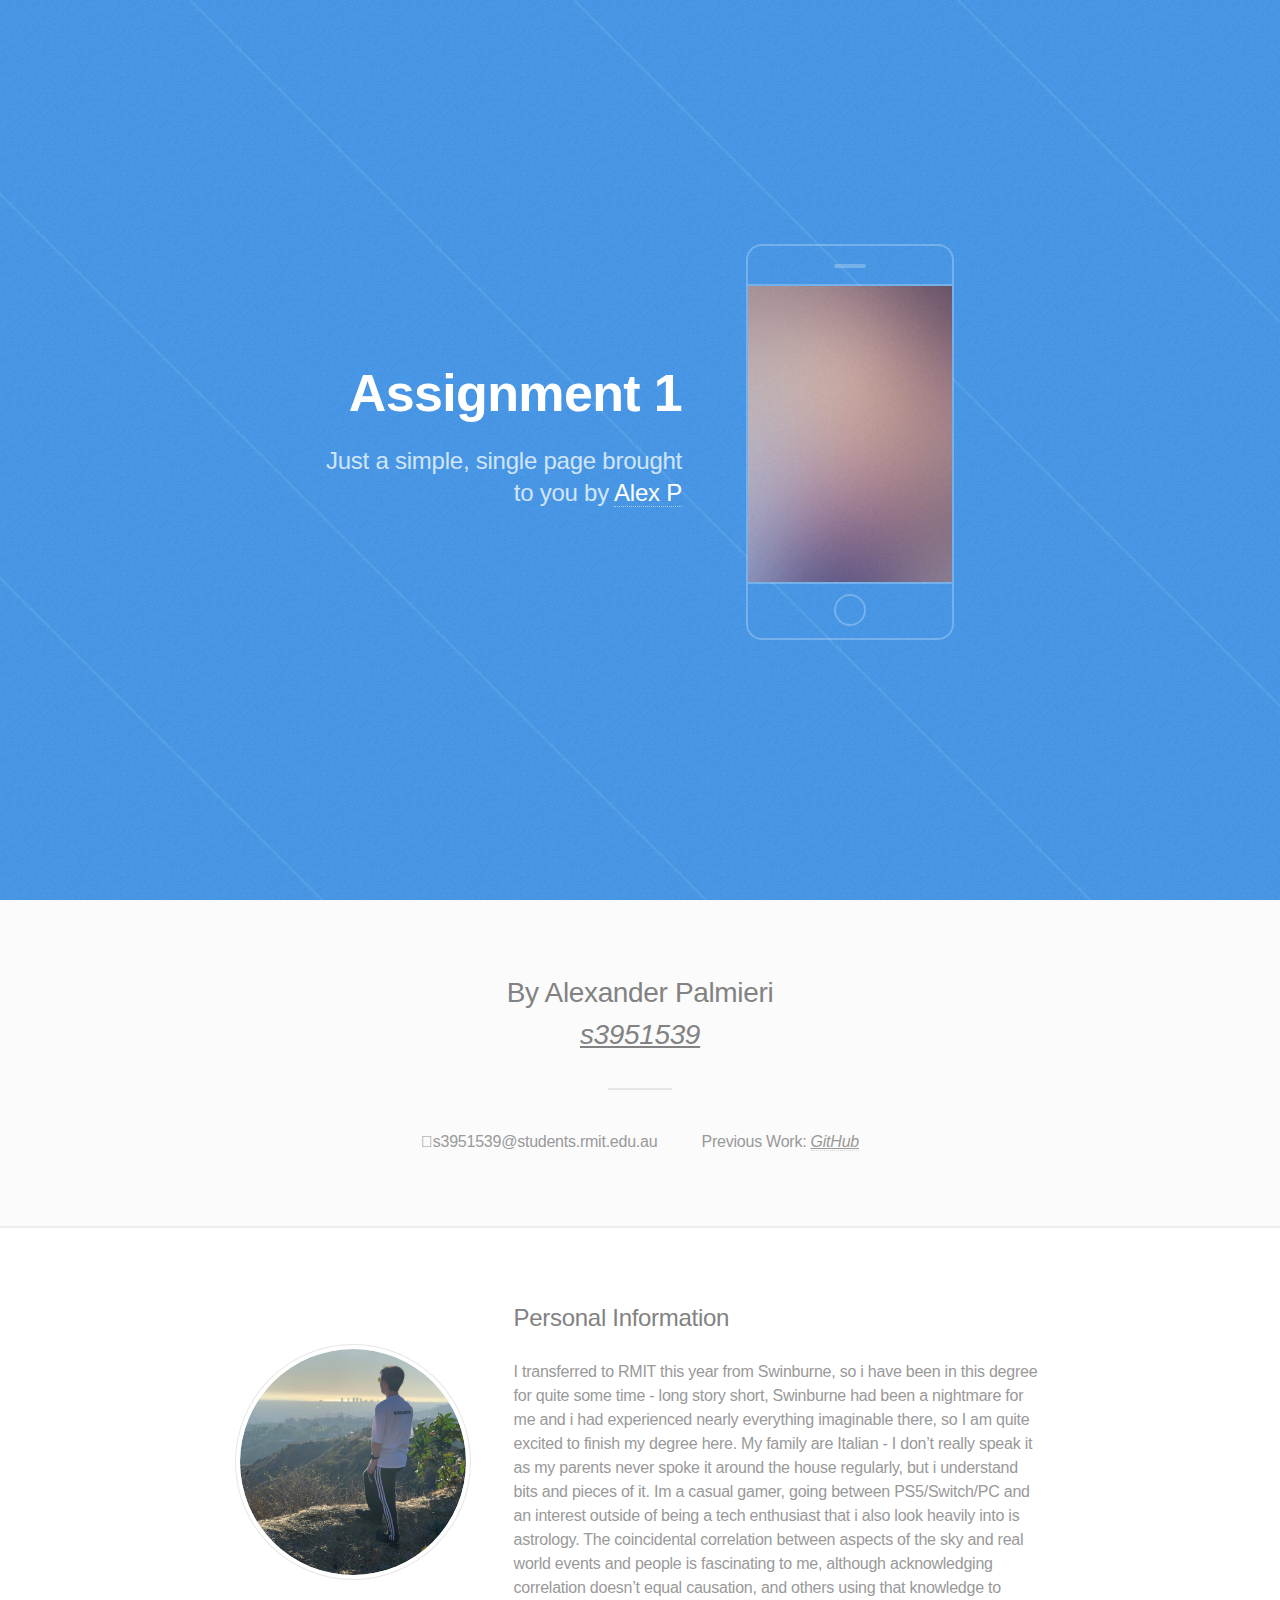
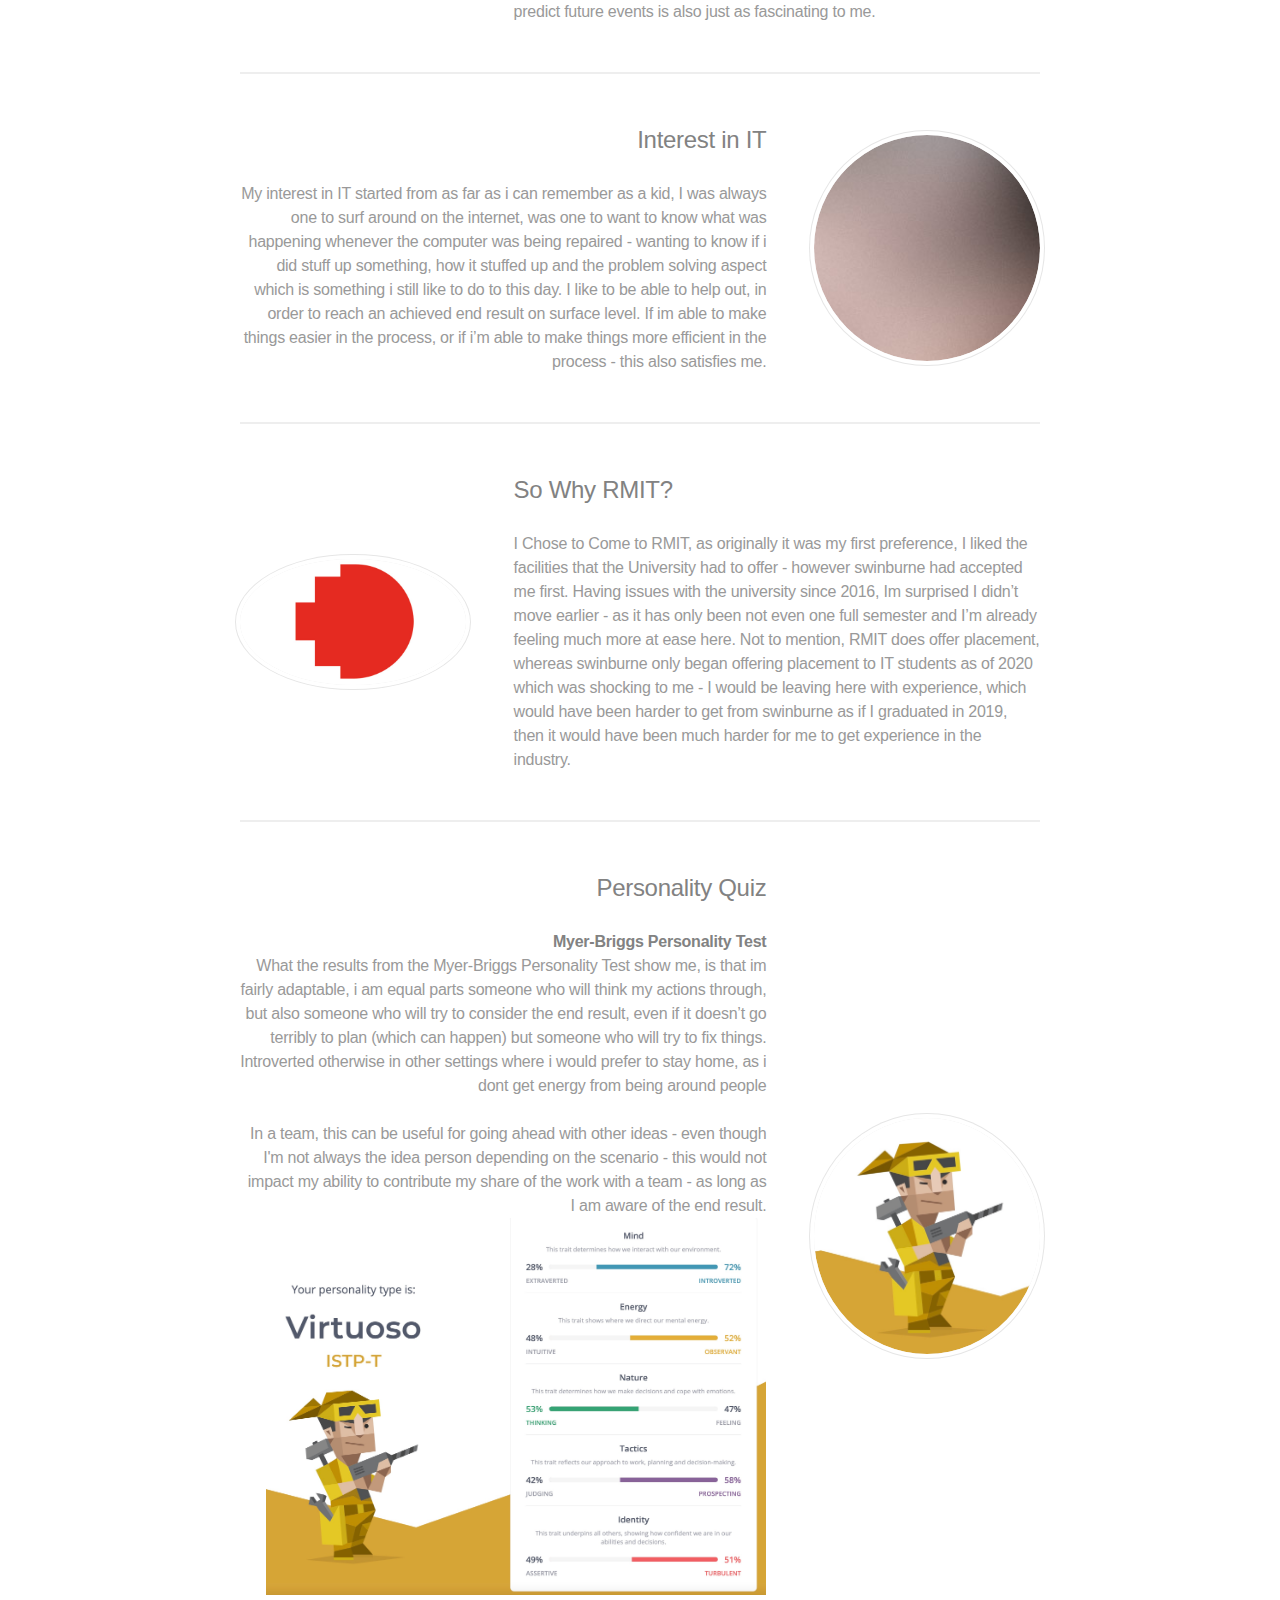
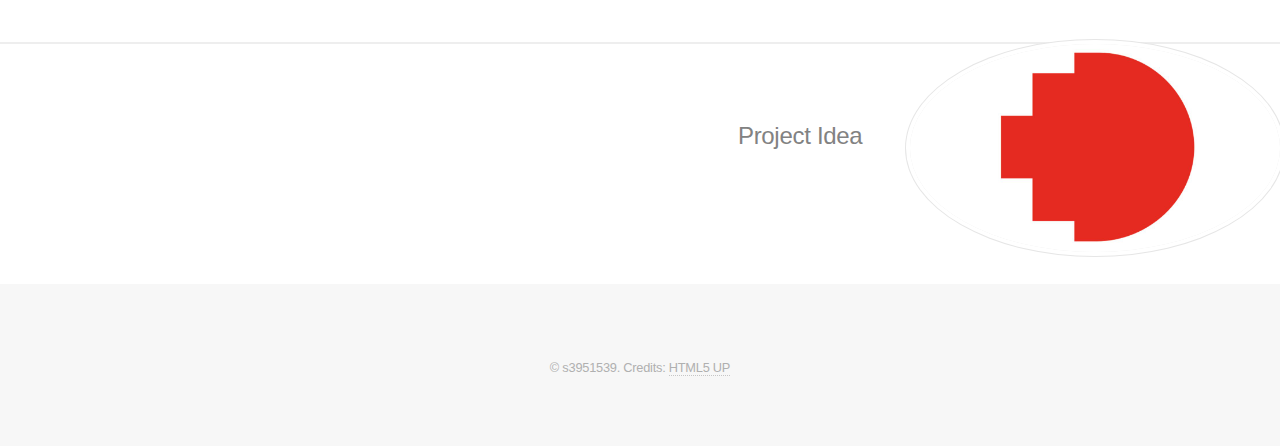
<file: index.html>
<!DOCTYPE HTML>
<!--
	Fractal by HTML5 UP
	html5up.net | @ajlkn
	Free for personal and commercial use under the CCA 3.0 license (html5up.net/license)
-->
<html>
	<head>
		<title>Fractal by HTML5 UP</title>
		<meta charset="utf-8" />
		<meta name="viewport" content="width=device-width, initial-scale=1, user-scalable=no" />
		<link rel="stylesheet" href="assets/css/main.css" />
		<noscript><link rel="stylesheet" href="assets/css/noscript.css" /></noscript>
	</head>
	<body class="is-preload">

		<!-- Header -->
			<header id="header">
				<div class="content">
					<h1><a href="#">Assignment 1</a></h1>
					<p>Just a simple, single page brought </br> to you by <a href="https://github.com/itsaleexp">Alex P</a></p>
				</div>
				<div class="image phone"><div class="inner"><img src="images/screen.jpg" alt="" /></div></div>
			</header>

		<!-- One -->
			<section id="one" class="wrapper style2 special">
				<header class="major">
					<h2>By Alexander Palmieri
					</br>
					<i><u>s3951539</i></u></h2>
				</header>
				<ul class="icons major">
					<li><span class="fa-solid fa-at">s3951539@students.rmit.edu.au</span></span></li>
					<li><span class="label">Previous Work: <a href="https://github.com/itsaleexp"><i><u>GitHub</u></i></a> </span></span></li>
				</ul>
			</section>

		<!-- Two -->
			<section id="two" class="wrapper">
				<div class="inner alt">
					<section class="spotlight">
						<div class="image"><img src="images/pic01.jpg" alt="" /></div>
						<div class="content">
							<h3>Personal Information</h3>
							<p>I transferred to RMIT this year from Swinburne, so i have been in this degree for quite some time - long story short, Swinburne had been a nightmare for me and i had experienced nearly everything imaginable there, so I am quite excited to finish my degree here. My family are Italian - I don’t really speak it as my parents never spoke it around the house regularly, but i understand bits and pieces of it. Im a casual gamer, going between PS5/Switch/PC and an interest outside of being a tech enthusiast that i also look heavily into is astrology. The coincidental correlation between aspects of the sky and real world events and people is fascinating to me, although acknowledging correlation doesn’t equal causation, and others using that knowledge to predict future events is also just as fascinating to me.</p>
						</div>
					</section>
					<section class="spotlight">
						<div class="image"><img src="images/pic02.jpg" alt="" /></div>
						<div class="content">
							<h3>Interest in IT</h3>
							<p>My interest in IT started from as far as i can remember as a kid,
								I was always one to surf around on the internet, was one to want to know what was happening whenever the computer was being repaired - wanting to know if i did stuff up something, how it stuffed up and the problem solving aspect which is something i still like to do to this day. I like to be able to help out, in order to reach an achieved end result on surface level. If im able to make things easier in the process, or if i’m able to make things more efficient in the process - this also satisfies me.
							</p>
						</div>
					</section>
					<section class="spotlight">
						<div class="image"><img src="images/pic03.jpg" alt="" /></div>
						<div class="content">
							<h3>So Why RMIT?</h3>
							<p>I Chose to Come to RMIT, as originally it was my first preference, I liked the facilities that the University had to offer - however swinburne had accepted me first. Having issues with the university since 2016, Im surprised I didn’t move earlier - as it has only been not even one full semester and I’m already feeling much more at ease here. Not to mention, RMIT does offer placement, whereas swinburne only began offering placement to IT students as of 2020 which was shocking to me - I would be leaving here with experience, which would have been harder to get from swinburne as if I graduated in 2019, then it would have been much harder for me to get experience in the industry.</p>
						</div>
					</section>
					<section class="spotlight">
						<div class="image"><img src="images/mbriggs.jpg" alt="ISTP-T Virtuoso - Myer Briggs Results" /></div>
						<div class="content">
							<h3>Personality Quiz</h3>
							<p><b>Myer-Briggs Personality Test</b> </br>
							What the results from the Myer-Briggs Personality Test show me, is that im fairly adaptable, i am equal parts someone who will think my actions through, but also someone who will try to consider the end result, even if it doesn’t go terribly to plan (which can happen) but someone who will try to fix things. Introverted otherwise in other settings where i would prefer to stay home, as i dont get energy from being around people </br>
						</br>
							In a team, this can be useful for going ahead with other ideas - even though I'm not always the idea person depending on the scenario - this would not impact my ability to contribute my share of the work with a team - as long as I am aware of the end result.
							<img src="images/mbriggs_results.jpg" alt="ISTP-T Virtuoso - Myer Briggs Results" width=500/></div>
								<p>
							</p>
						</div>
					</section>
					<section class="spotlight">
						<div class="image"><img src="images/pic03.jpg" alt="" /></div>
						<div class="content">
							<h3>Project Idea</h3>
							<p></p>
						</div>
					</section>
				</div>
			</section>


		<!-- Four -->
		<!--
			<section id="four" class="wrapper">
				<div class="inner">

					<header class="major">
						<h2>Elements</h2>
					</header>

					<section>
						<h4>Text</h4>
						<p>This is <b>bold</b> and this is <strong>strong</strong>. This is <i>italic</i> and this is <em>emphasized</em>.
						This is <sup>superscript</sup> text and this is <sub>subscript</sub> text.
						This is <u>underlined</u> and this is code: <code>for (;;) { ... }</code>. Finally, <a href="#">this is a link</a>.</p>
						<hr />
						<header>
							<h4>Heading with a Subtitle</h4>
							<p>Lorem ipsum dolor sit amet nullam id egestas urna aliquam</p>
						</header>
						<p>Nunc lacinia ante nunc ac lobortis. Interdum adipiscing gravida odio porttitor sem non mi integer non faucibus ornare mi ut ante amet placerat aliquet. Volutpat eu sed ante lacinia sapien lorem accumsan varius montes viverra nibh in adipiscing blandit tempus accumsan.</p>
						<header>
							<h5>Heading with a Subtitle</h5>
							<p>Lorem ipsum dolor sit amet nullam id egestas urna aliquam</p>
						</header>
						<p>Nunc lacinia ante nunc ac lobortis. Interdum adipiscing gravida odio porttitor sem non mi integer non faucibus ornare mi ut ante amet placerat aliquet. Volutpat eu sed ante lacinia sapien lorem accumsan varius montes viverra nibh in adipiscing blandit tempus accumsan.</p>
						<hr />
						<h2>Heading Level 2</h2>
						<h3>Heading Level 3</h3>
						<h4>Heading Level 4</h4>
						<h5>Heading Level 5</h5>
						<h6>Heading Level 6</h6>
						<hr />
						<h5>Blockquote</h5>
						<blockquote>Fringilla nisl. Donec accumsan interdum nisi, quis tincidunt felis sagittis eget tempus euismod. Vestibulum ante ipsum primis in faucibus vestibulum. Blandit adipiscing eu felis iaculis volutpat ac adipiscing accumsan faucibus. Vestibulum ante ipsum primis in faucibus lorem ipsum dolor sit amet nullam adipiscing eu felis.</blockquote>
						<h5>Preformatted</h5>
						<pre><code>i = 0;

while (!deck.isInOrder()) {
  print 'Iteration ' + i;
  deck.shuffle();
  i++;
}

print 'It took ' + i + ' iterations to sort the deck.';</code></pre>
					</section>

					<section>
						<h4>Lists</h4>
						<div class="row">
							<div class="col-6 col-12-medium">
								<h5>Unordered</h5>
								<ul>
									<li>Dolor pulvinar etiam.</li>
									<li>Sagittis adipiscing.</li>
									<li>Felis enim feugiat.</li>
								</ul>
								<h5>Alternate</h5>
								<ul class="alt">
									<li>Dolor pulvinar etiam.</li>
									<li>Sagittis adipiscing.</li>
									<li>Felis enim feugiat.</li>
								</ul>
							</div>
							<div class="col-6 col-12-medium">
								<h5>Ordered</h5>
								<ol>
									<li>Dolor pulvinar etiam.</li>
									<li>Etiam vel felis viverra.</li>
									<li>Felis enim feugiat.</li>
									<li>Dolor pulvinar etiam.</li>
									<li>Etiam vel felis lorem.</li>
									<li>Felis enim et feugiat.</li>
								</ol>
								<h5>Icons</h5>
								<ul class="icons">
									<li><a href="#" class="icon brands fa-twitter"><span class="label">Twitter</span></a></li>
									<li><a href="#" class="icon brands fa-facebook-f"><span class="label">Facebook</span></a></li>
									<li><a href="#" class="icon brands fa-instagram"><span class="label">Instagram</span></a></li>
									<li><a href="#" class="icon brands fa-github"><span class="label">Github</span></a></li>
								</ul>
							</div>
						</div>
						<h5>Actions</h5>
						<div class="row">
							<div class="col-6 col-12-medium">
								<ul class="actions">
									<li><a href="#" class="button primary">Default</a></li>
									<li><a href="#" class="button">Default</a></li>
								</ul>
								<ul class="actions small">
									<li><a href="#" class="button primary small">Small</a></li>
									<li><a href="#" class="button small">Small</a></li>
								</ul>
								<ul class="actions stacked">
									<li><a href="#" class="button primary">Default</a></li>
									<li><a href="#" class="button">Default</a></li>
								</ul>
								<ul class="actions stacked">
									<li><a href="#" class="button primary small">Small</a></li>
									<li><a href="#" class="button small">Small</a></li>
								</ul>
							</div>
							<div class="col-6 col-12-medium">
								<ul class="actions stacked">
									<li><a href="#" class="button primary fit">Default</a></li>
									<li><a href="#" class="button fit">Default</a></li>
								</ul>
								<ul class="actions stacked">
									<li><a href="#" class="button primary small fit">Small</a></li>
									<li><a href="#" class="button small fit">Small</a></li>
								</ul>
							</div>
						</div>
					</section>

					<section>
						<h4>Table</h4>
						<h5>Default</h5>
						<div class="table-wrapper">
							<table>
								<thead>
									<tr>
										<th>Name</th>
										<th>Description</th>
										<th>Price</th>
									</tr>
								</thead>
								<tbody>
									<tr>
										<td>Item One</td>
										<td>Ante turpis integer aliquet porttitor.</td>
										<td>29.99</td>
									</tr>
									<tr>
										<td>Item Two</td>
										<td>Vis ac commodo adipiscing arcu aliquet.</td>
										<td>19.99</td>
									</tr>
									<tr>
										<td>Item Three</td>
										<td> Morbi faucibus arcu accumsan lorem.</td>
										<td>29.99</td>
									</tr>
									<tr>
										<td>Item Four</td>
										<td>Vitae integer tempus condimentum.</td>
										<td>19.99</td>
									</tr>
									<tr>
										<td>Item Five</td>
										<td>Ante turpis integer aliquet porttitor.</td>
										<td>29.99</td>
									</tr>
								</tbody>
								<tfoot>
									<tr>
										<td colspan="2"></td>
										<td>100.00</td>
									</tr>
								</tfoot>
							</table>
						</div>

						<h5>Alternate</h5>
						<div class="table-wrapper">
							<table class="alt">
								<thead>
									<tr>
										<th>Name</th>
										<th>Description</th>
										<th>Price</th>
									</tr>
								</thead>
								<tbody>
									<tr>
										<td>Item One</td>
										<td>Ante turpis integer aliquet porttitor.</td>
										<td>29.99</td>
									</tr>
									<tr>
										<td>Item Two</td>
										<td>Vis ac commodo adipiscing arcu aliquet.</td>
										<td>19.99</td>
									</tr>
									<tr>
										<td>Item Three</td>
										<td> Morbi faucibus arcu accumsan lorem.</td>
										<td>29.99</td>
									</tr>
									<tr>
										<td>Item Four</td>
										<td>Vitae integer tempus condimentum.</td>
										<td>19.99</td>
									</tr>
									<tr>
										<td>Item Five</td>
										<td>Ante turpis integer aliquet porttitor.</td>
										<td>29.99</td>
									</tr>
								</tbody>
								<tfoot>
									<tr>
										<td colspan="2"></td>
										<td>100.00</td>
									</tr>
								</tfoot>
							</table>
						</div>
					</section>

					<section>
						<h4>Buttons</h4>
						<ul class="actions">
							<li><a href="#" class="button primary">Primary</a></li>
							<li><a href="#" class="button">Default</a></li>
						</ul>
						<ul class="actions">
							<li><a href="#" class="button large">Large</a></li>
							<li><a href="#" class="button">Default</a></li>
							<li><a href="#" class="button small">Small</a></li>
						</ul>
						<ul class="actions fit">
							<li><a href="#" class="button fit">Fit</a></li>
							<li><a href="#" class="button primary fit">Fit</a></li>
							<li><a href="#" class="button fit">Fit</a></li>
						</ul>
						<ul class="actions fit small">
							<li><a href="#" class="button primary fit small">Fit + Small</a></li>
							<li><a href="#" class="button fit small">Fit + Small</a></li>
							<li><a href="#" class="button primary fit small">Fit + Small</a></li>
						</ul>
						<ul class="actions">
							<li><a href="#" class="button primary icon solid fa-download">Icon</a></li>
							<li><a href="#" class="button icon solid fa-download">Icon</a></li>
						</ul>
						<ul class="actions">
							<li><span class="button primary disabled">Disabled</span></li>
							<li><span class="button disabled">Disabled</span></li>
						</ul>
					</section>

					<section>
						<h4>Form</h4>
						<form method="post" action="#">
							<div class="row gtr-uniform">
								<div class="col-6 col-12-xsmall">
									<input type="text" name="demo-name" id="demo-name" value="" placeholder="Name" />
								</div>
								<div class="col-6 col-12-xsmall">
									<input type="email" name="demo-email" id="demo-email" value="" placeholder="Email" />
								</div>
								<div class="col-12">
									<select name="demo-category" id="demo-category">
										<option value="">- Category -</option>
										<option value="1">Manufacturing</option>
										<option value="1">Shipping</option>
										<option value="1">Administration</option>
										<option value="1">Human Resources</option>
									</select>
								</div>
								<div class="col-4 col-12-small">
									<input type="radio" id="demo-priority-low" name="demo-priority" checked>
									<label for="demo-priority-low">Low</label>
								</div>
								<div class="col-4 col-12-small">
									<input type="radio" id="demo-priority-normal" name="demo-priority">
									<label for="demo-priority-normal">Normal</label>
								</div>
								<div class="col-4 col-12-small">
									<input type="radio" id="demo-priority-high" name="demo-priority">
									<label for="demo-priority-high">High</label>
								</div>
								<div class="col-6 col-12-small">
									<input type="checkbox" id="demo-copy" name="demo-copy">
									<label for="demo-copy">Email me a copy</label>
								</div>
								<div class="col-6 col-12-small">
									<input type="checkbox" id="demo-human" name="demo-human" checked>
									<label for="demo-human">Not a robot</label>
								</div>
								<div class="col-12">
									<textarea name="demo-message" id="demo-message" placeholder="Enter your message" rows="6"></textarea>
								</div>
								<div class="col-12">
									<ul class="actions">
										<li><input type="submit" value="Send Message" class="primary" /></li>
										<li><input type="reset" value="Reset" /></li>
									</ul>
								</div>
							</div>
						</form>
					</section>

					<section>
						<h4>Image</h4>
						<h5>Fit</h5>
						<div class="box alt">
							<div class="row gtr-uniform">
								<div class="col-12"><span class="image fit"><img src="images/pic04.jpg" alt="" /></span></div>
								<div class="col-4"><span class="image fit"><img src="images/pic01.jpg" alt="" /></span></div>
								<div class="col-4"><span class="image fit"><img src="images/pic02.jpg" alt="" /></span></div>
								<div class="col-4"><span class="image fit"><img src="images/pic03.jpg" alt="" /></span></div>
								<div class="col-4"><span class="image fit"><img src="images/pic02.jpg" alt="" /></span></div>
								<div class="col-4"><span class="image fit"><img src="images/pic03.jpg" alt="" /></span></div>
								<div class="col-4"><span class="image fit"><img src="images/pic01.jpg" alt="" /></span></div>
								<div class="col-4"><span class="image fit"><img src="images/pic03.jpg" alt="" /></span></div>
								<div class="col-4"><span class="image fit"><img src="images/pic01.jpg" alt="" /></span></div>
								<div class="col-4"><span class="image fit"><img src="images/pic02.jpg" alt="" /></span></div>
							</div>
						</div>
						<h5>Left &amp; Right</h5>
						<p><span class="image left"><img src="images/pic05.jpg" alt="" /></span>Fringilla nisl. Donec accumsan interdum nisi, quis tincidunt felis sagittis eget. tempus euismod. Vestibulum ante ipsum primis in faucibus vestibulum. Blandit adipiscing eu felis iaculis volutpat ac adipiscing accumsan eu faucibus. Integer ac pellentesque praesent tincidunt felis sagittis eget. tempus euismod. Vestibulum ante ipsum primis in faucibus vestibulum. Blandit adipiscing eu felis iaculis volutpat ac adipiscing accumsan eu faucibus. Integer ac pellentesque praesent. Donec accumsan interdum nisi, quis tincidunt felis sagittis eget. tempus euismod. Vestibulum ante ipsum primis in faucibus vestibulum. Blandit adipiscing eu felis iaculis volutpat ac adipiscing accumsan eu faucibus. Integer ac pellentesque praesent tincidunt felis sagittis eget. tempus euismod. Vestibulum ante ipsum primis in faucibus vestibulum. Blandit adipiscing eu felis iaculis volutpat ac adipiscing accumsan eu faucibus. Integer ac pellentesque praesent. Blandit adipiscing eu felis iaculis volutpat ac adipiscing accumsan eu faucibus. Integer ac pellentesque praesent tincidunt felis sagittis eget. tempus euismod. Vestibulum ante ipsum primis in faucibus vestibulum. Blandit adipiscing eu felis iaculis volutpat ac adipiscing accumsan eu faucibus. Integer ac pellentesque praesent.</p>
						<p><span class="image right"><img src="images/pic05.jpg" alt="" /></span>Fringilla nisl. Donec accumsan interdum nisi, quis tincidunt felis sagittis eget. tempus euismod. Vestibulum ante ipsum primis in faucibus vestibulum. Blandit adipiscing eu felis iaculis volutpat ac adipiscing accumsan eu faucibus. Integer ac pellentesque praesent tincidunt felis sagittis eget. tempus euismod. Vestibulum ante ipsum primis in faucibus vestibulum. Blandit adipiscing eu felis iaculis volutpat ac adipiscing accumsan eu faucibus. Integer ac pellentesque praesent. Donec accumsan interdum nisi, quis tincidunt felis sagittis eget. tempus euismod. Vestibulum ante ipsum primis in faucibus vestibulum. Blandit adipiscing eu felis iaculis volutpat ac adipiscing accumsan eu faucibus. Integer ac pellentesque praesent tincidunt felis sagittis eget. tempus euismod. Vestibulum ante ipsum primis in faucibus vestibulum. Blandit adipiscing eu felis iaculis volutpat ac adipiscing accumsan eu faucibus. Integer ac pellentesque praesent. Blandit adipiscing eu felis iaculis volutpat ac adipiscing accumsan eu faucibus. Integer ac pellentesque praesent tincidunt felis sagittis eget. tempus euismod. Vestibulum ante ipsum primis in faucibus vestibulum. Blandit adipiscing eu felis iaculis volutpat ac adipiscing accumsan eu faucibus. Integer ac pellentesque praesent.</p>
					</section>

				</div>
			</section>
		-->

		<!-- Footer -->
			<footer id="footer">

				<p class="copyright">&copy; s3951539. Credits: <a href="http://html5up.net">HTML5 UP</a></p>
			</footer>

		<!-- Scripts -->
			<script src="assets/js/jquery.min.js"></script>
			<script src="assets/js/jquery.scrolly.min.js"></script>
			<script src="assets/js/browser.min.js"></script>
			<script src="assets/js/breakpoints.min.js"></script>
			<script src="assets/js/util.js"></script>
			<script src="assets/js/main.js"></script>

	</body>
</html>
</file>
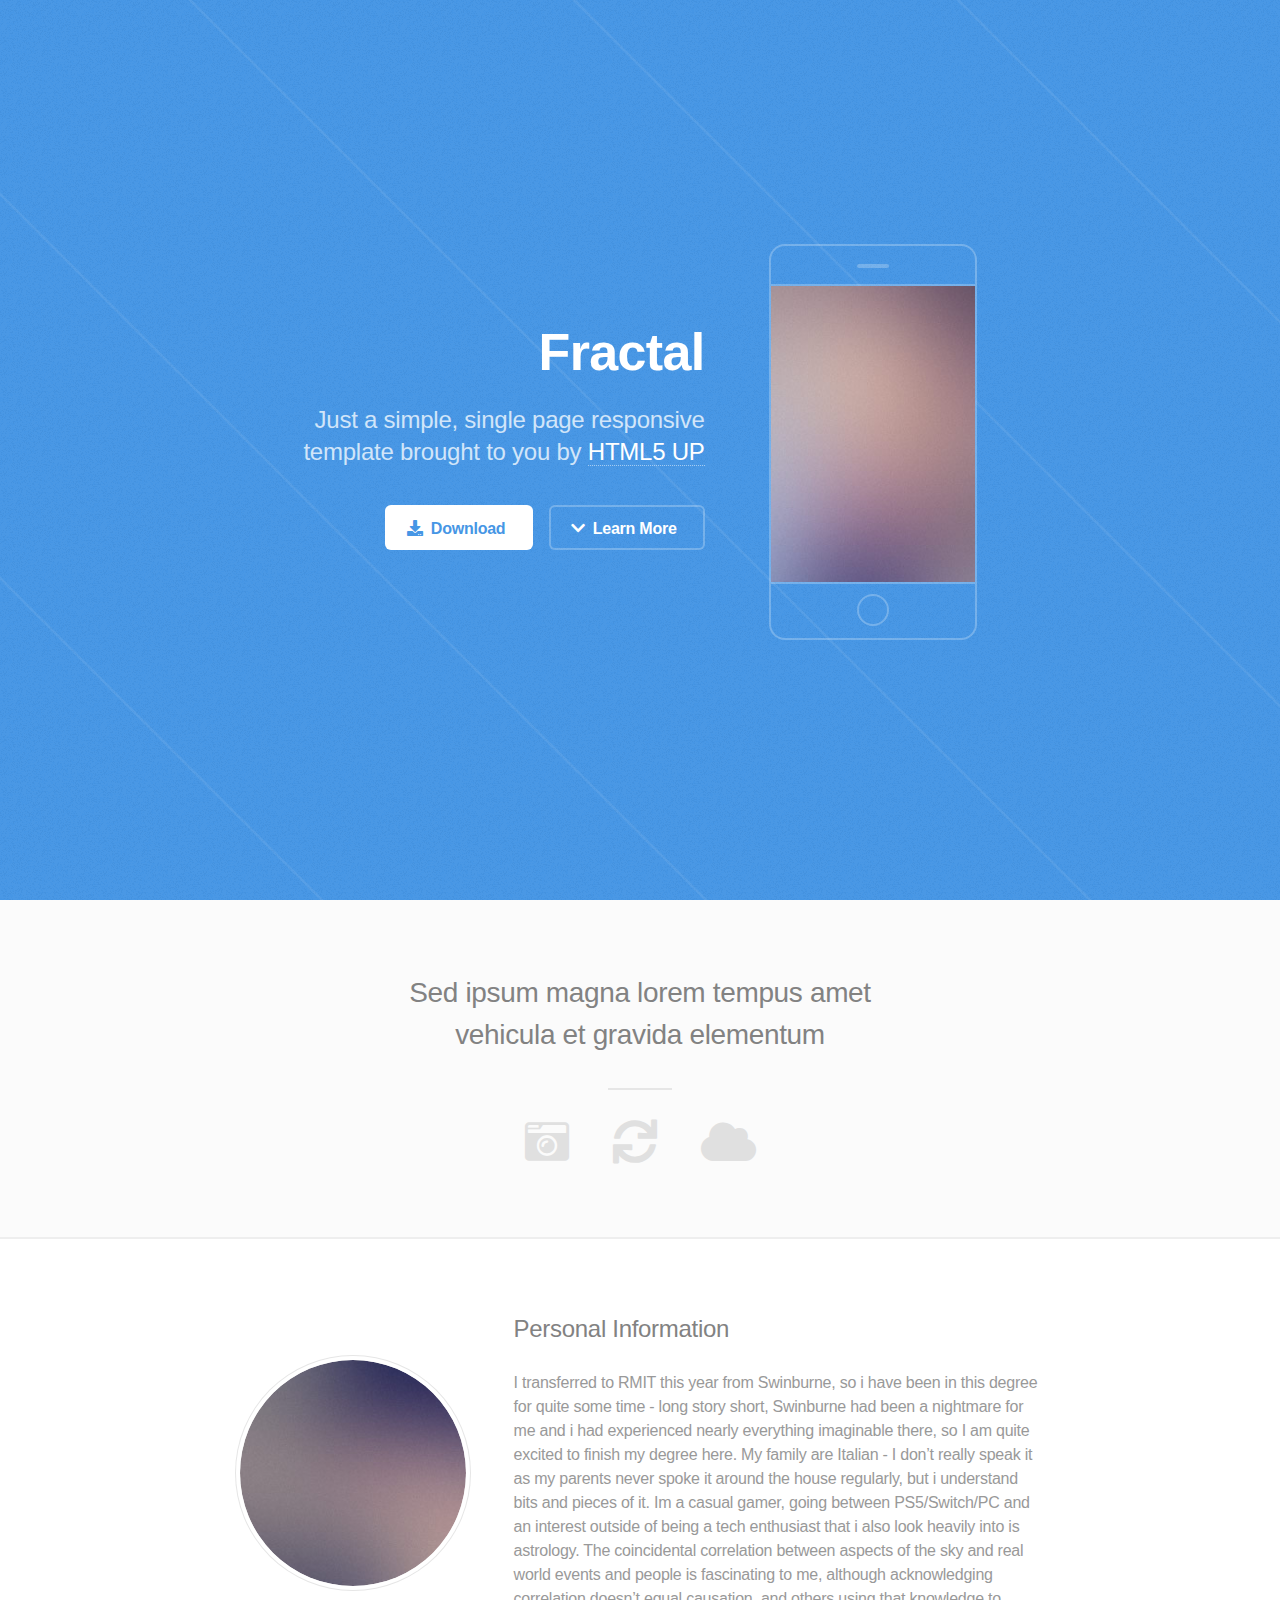
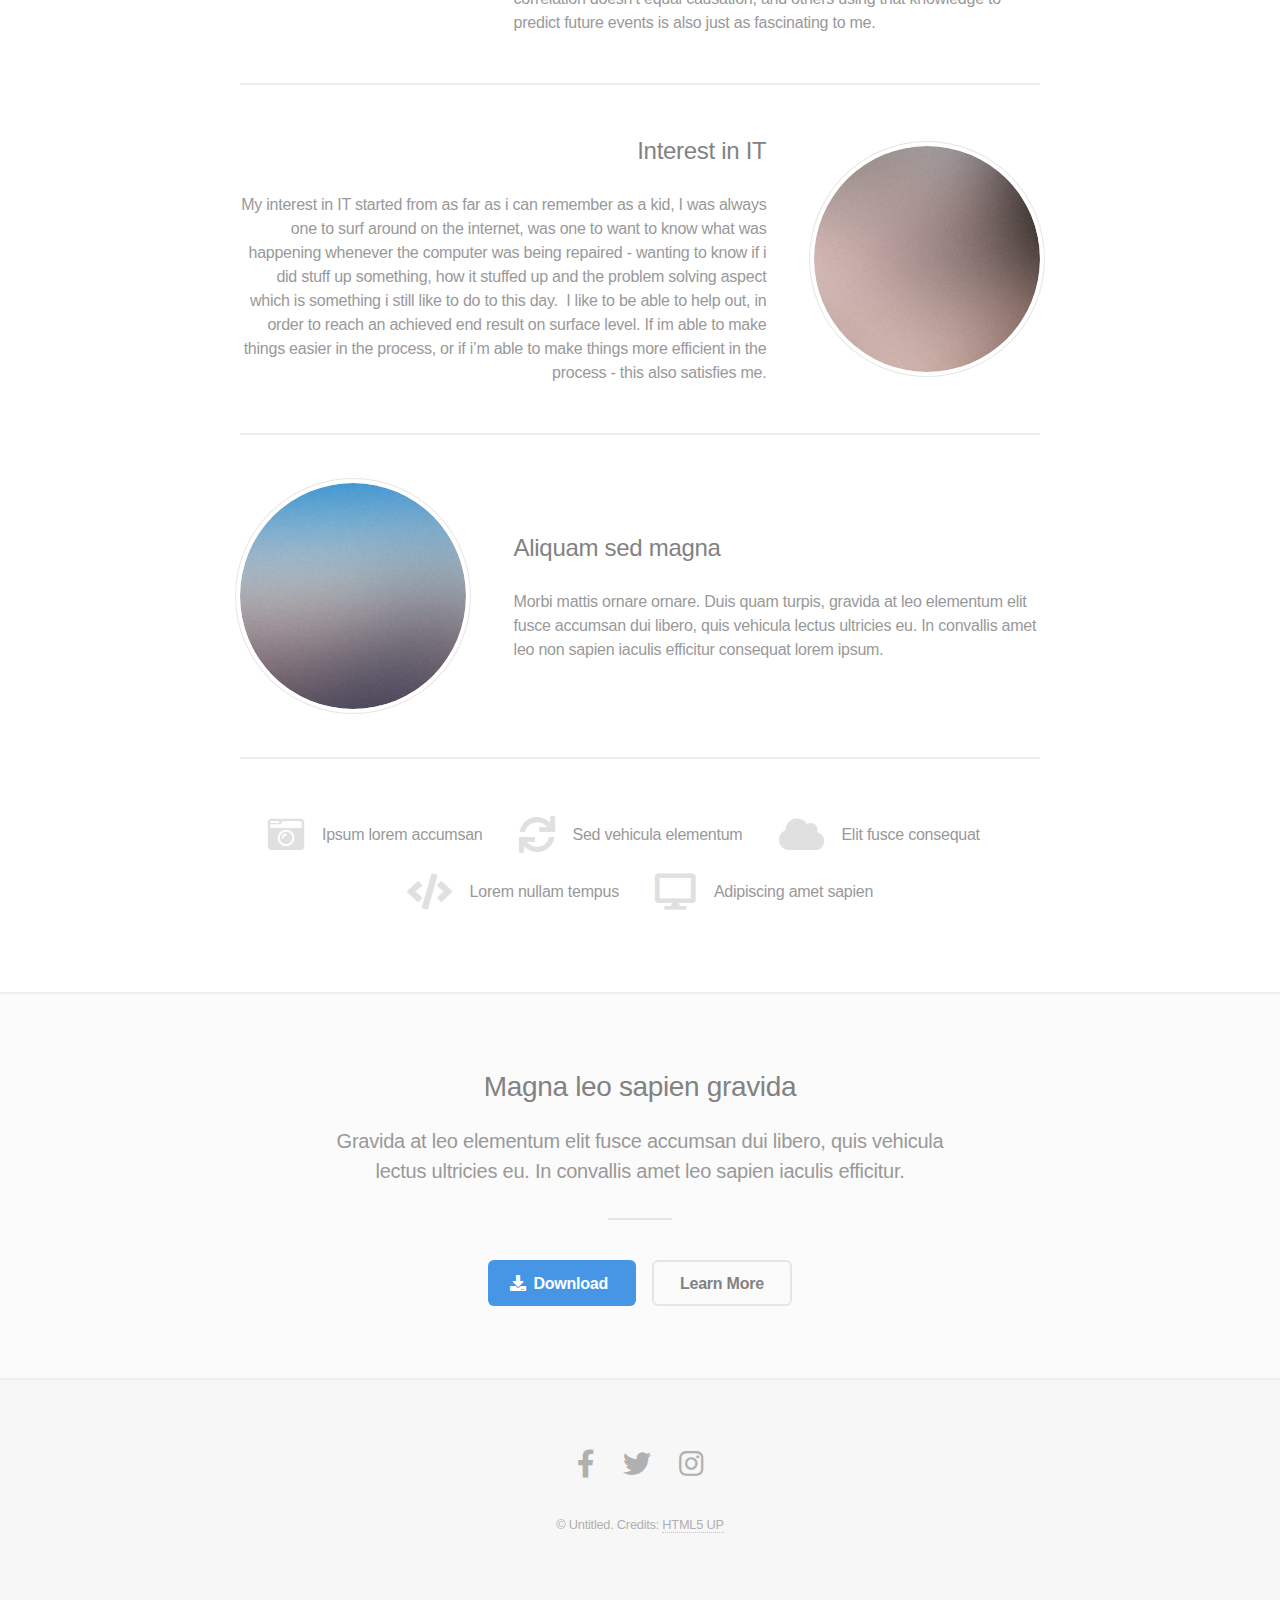
<file: Assignment 1/index.html>
<!DOCTYPE HTML>
<!--
	Fractal by HTML5 UP
	html5up.net | @ajlkn
	Free for personal and commercial use under the CCA 3.0 license (html5up.net/license)
-->
<html>
	<head>
		<title>Fractal by HTML5 UP</title>
		<meta charset="utf-8" />
		<meta name="viewport" content="width=device-width, initial-scale=1, user-scalable=no" />
		<link rel="stylesheet" href="assets/css/main.css" />
		<noscript><link rel="stylesheet" href="assets/css/noscript.css" /></noscript>
	</head>
	<body class="is-preload">

		<!-- Header -->
			<header id="header">
				<div class="content">
					<h1><a href="#">Fractal</a></h1>
					<p>Just a simple, single page responsive<br />
					template brought to you by <a href="http://html5up.net">HTML5 UP</a></p>
					<ul class="actions">
						<li><a href="#" class="button primary icon solid fa-download">Download</a></li>
						<li><a href="#one" class="button icon solid fa-chevron-down scrolly">Learn More</a></li>
					</ul>
				</div>
				<div class="image phone"><div class="inner"><img src="images/screen.jpg" alt="" /></div></div>
			</header>

		<!-- One -->
			<section id="one" class="wrapper style2 special">
				<header class="major">
					<h2>Sed ipsum magna lorem tempus amet<br />
					vehicula et gravida elementum</h2>
				</header>
				<ul class="icons major">
					<li><span class="icon solid fa-camera-retro"><span class="label">Shoot</span></span></li>
					<li><span class="icon solid fa-sync"><span class="label">Process</span></span></li>
					<li><span class="icon solid fa-cloud"><span class="label">Upload</span></span></li>
				</ul>
			</section>

		<!-- Two -->
			<section id="two" class="wrapper">
				<div class="inner alt">
					<section class="spotlight">
						<div class="image"><img src="images/pic01.jpg" alt="" /></div>
						<div class="content">
							<h3>Personal Information</h3>
							<p>I transferred to RMIT this year from Swinburne, so i have been in this degree for quite some time - long story short, Swinburne had been a nightmare for me and i had experienced nearly everything imaginable there, so I am quite excited to finish my degree here. My family are Italian - I don’t really speak it as my parents never spoke it around the house regularly, but i understand bits and pieces of it. Im a casual gamer, going between PS5/Switch/PC and an interest outside of being a tech enthusiast that i also look heavily into is astrology. The coincidental correlation between aspects of the sky and real world events and people is fascinating to me, although acknowledging correlation doesn’t equal causation, and others using that knowledge to predict future events is also just as fascinating to me.</p>
						</div>
					</section>
					<section class="spotlight">
						<div class="image"><img src="images/pic02.jpg" alt="" /></div>
						<div class="content">
							<h3>Interest in IT</h3>
							<p>My interest in IT started from as far as i can remember as a kid,
								I was always one to surf around on the internet, was one to want to know what was happening whenever the computer was being repaired - wanting to know if i did stuff up something, how it stuffed up and the problem solving aspect which is something i still like to do to this day.  I like to be able to help out, in order to reach an achieved end result on surface level. If im able to make things easier in the process, or if i’m able to make things more efficient in the process - this also satisfies me.
							</p>
						</div>
					</section>
					<section class="spotlight">
						<div class="image"><img src="images/pic03.jpg" alt="" /></div>
						<div class="content">
							<h3>Aliquam sed magna</h3>
							<p>Morbi mattis ornare ornare. Duis quam turpis, gravida at leo elementum elit fusce accumsan dui libero, quis vehicula lectus ultricies eu. In convallis amet leo non sapien iaculis efficitur consequat lorem ipsum.</p>
						</div>
					</section>
					<section class="special">
						<ul class="icons labeled">
							<li><span class="icon solid fa-camera-retro"><span class="label">Ipsum lorem accumsan</span></span></li>
							<li><span class="icon solid fa-sync"><span class="label">Sed vehicula elementum</span></span></li>
							<li><span class="icon solid fa-cloud"><span class="label">Elit fusce consequat</span></span></li>
							<li><span class="icon solid fa-code"><span class="label">Lorem nullam tempus</span></span></li>
							<li><span class="icon solid fa-desktop"><span class="label">Adipiscing amet sapien</span></span></li>
						</ul>
					</section>
				</div>
			</section>

		<!-- Three -->
			<section id="three" class="wrapper style2 special">
				<header class="major">
					<h2>Magna leo sapien gravida</h2>
					<p>Gravida at leo elementum elit fusce accumsan dui libero, quis vehicula<br />
					lectus ultricies eu. In convallis amet leo sapien iaculis efficitur.</p>
				</header>
				<ul class="actions special">
					<li><a href="#" class="button primary icon solid fa-download">Download</a></li>
					<li><a href="#" class="button">Learn More</a></li>
				</ul>
			</section>

		<!-- Four -->
		<!--
			<section id="four" class="wrapper">
				<div class="inner">

					<header class="major">
						<h2>Elements</h2>
					</header>

					<section>
						<h4>Text</h4>
						<p>This is <b>bold</b> and this is <strong>strong</strong>. This is <i>italic</i> and this is <em>emphasized</em>.
						This is <sup>superscript</sup> text and this is <sub>subscript</sub> text.
						This is <u>underlined</u> and this is code: <code>for (;;) { ... }</code>. Finally, <a href="#">this is a link</a>.</p>
						<hr />
						<header>
							<h4>Heading with a Subtitle</h4>
							<p>Lorem ipsum dolor sit amet nullam id egestas urna aliquam</p>
						</header>
						<p>Nunc lacinia ante nunc ac lobortis. Interdum adipiscing gravida odio porttitor sem non mi integer non faucibus ornare mi ut ante amet placerat aliquet. Volutpat eu sed ante lacinia sapien lorem accumsan varius montes viverra nibh in adipiscing blandit tempus accumsan.</p>
						<header>
							<h5>Heading with a Subtitle</h5>
							<p>Lorem ipsum dolor sit amet nullam id egestas urna aliquam</p>
						</header>
						<p>Nunc lacinia ante nunc ac lobortis. Interdum adipiscing gravida odio porttitor sem non mi integer non faucibus ornare mi ut ante amet placerat aliquet. Volutpat eu sed ante lacinia sapien lorem accumsan varius montes viverra nibh in adipiscing blandit tempus accumsan.</p>
						<hr />
						<h2>Heading Level 2</h2>
						<h3>Heading Level 3</h3>
						<h4>Heading Level 4</h4>
						<h5>Heading Level 5</h5>
						<h6>Heading Level 6</h6>
						<hr />
						<h5>Blockquote</h5>
						<blockquote>Fringilla nisl. Donec accumsan interdum nisi, quis tincidunt felis sagittis eget tempus euismod. Vestibulum ante ipsum primis in faucibus vestibulum. Blandit adipiscing eu felis iaculis volutpat ac adipiscing accumsan faucibus. Vestibulum ante ipsum primis in faucibus lorem ipsum dolor sit amet nullam adipiscing eu felis.</blockquote>
						<h5>Preformatted</h5>
						<pre><code>i = 0;

while (!deck.isInOrder()) {
  print 'Iteration ' + i;
  deck.shuffle();
  i++;
}

print 'It took ' + i + ' iterations to sort the deck.';</code></pre>
					</section>

					<section>
						<h4>Lists</h4>
						<div class="row">
							<div class="col-6 col-12-medium">
								<h5>Unordered</h5>
								<ul>
									<li>Dolor pulvinar etiam.</li>
									<li>Sagittis adipiscing.</li>
									<li>Felis enim feugiat.</li>
								</ul>
								<h5>Alternate</h5>
								<ul class="alt">
									<li>Dolor pulvinar etiam.</li>
									<li>Sagittis adipiscing.</li>
									<li>Felis enim feugiat.</li>
								</ul>
							</div>
							<div class="col-6 col-12-medium">
								<h5>Ordered</h5>
								<ol>
									<li>Dolor pulvinar etiam.</li>
									<li>Etiam vel felis viverra.</li>
									<li>Felis enim feugiat.</li>
									<li>Dolor pulvinar etiam.</li>
									<li>Etiam vel felis lorem.</li>
									<li>Felis enim et feugiat.</li>
								</ol>
								<h5>Icons</h5>
								<ul class="icons">
									<li><a href="#" class="icon brands fa-twitter"><span class="label">Twitter</span></a></li>
									<li><a href="#" class="icon brands fa-facebook-f"><span class="label">Facebook</span></a></li>
									<li><a href="#" class="icon brands fa-instagram"><span class="label">Instagram</span></a></li>
									<li><a href="#" class="icon brands fa-github"><span class="label">Github</span></a></li>
								</ul>
							</div>
						</div>
						<h5>Actions</h5>
						<div class="row">
							<div class="col-6 col-12-medium">
								<ul class="actions">
									<li><a href="#" class="button primary">Default</a></li>
									<li><a href="#" class="button">Default</a></li>
								</ul>
								<ul class="actions small">
									<li><a href="#" class="button primary small">Small</a></li>
									<li><a href="#" class="button small">Small</a></li>
								</ul>
								<ul class="actions stacked">
									<li><a href="#" class="button primary">Default</a></li>
									<li><a href="#" class="button">Default</a></li>
								</ul>
								<ul class="actions stacked">
									<li><a href="#" class="button primary small">Small</a></li>
									<li><a href="#" class="button small">Small</a></li>
								</ul>
							</div>
							<div class="col-6 col-12-medium">
								<ul class="actions stacked">
									<li><a href="#" class="button primary fit">Default</a></li>
									<li><a href="#" class="button fit">Default</a></li>
								</ul>
								<ul class="actions stacked">
									<li><a href="#" class="button primary small fit">Small</a></li>
									<li><a href="#" class="button small fit">Small</a></li>
								</ul>
							</div>
						</div>
					</section>

					<section>
						<h4>Table</h4>
						<h5>Default</h5>
						<div class="table-wrapper">
							<table>
								<thead>
									<tr>
										<th>Name</th>
										<th>Description</th>
										<th>Price</th>
									</tr>
								</thead>
								<tbody>
									<tr>
										<td>Item One</td>
										<td>Ante turpis integer aliquet porttitor.</td>
										<td>29.99</td>
									</tr>
									<tr>
										<td>Item Two</td>
										<td>Vis ac commodo adipiscing arcu aliquet.</td>
										<td>19.99</td>
									</tr>
									<tr>
										<td>Item Three</td>
										<td> Morbi faucibus arcu accumsan lorem.</td>
										<td>29.99</td>
									</tr>
									<tr>
										<td>Item Four</td>
										<td>Vitae integer tempus condimentum.</td>
										<td>19.99</td>
									</tr>
									<tr>
										<td>Item Five</td>
										<td>Ante turpis integer aliquet porttitor.</td>
										<td>29.99</td>
									</tr>
								</tbody>
								<tfoot>
									<tr>
										<td colspan="2"></td>
										<td>100.00</td>
									</tr>
								</tfoot>
							</table>
						</div>

						<h5>Alternate</h5>
						<div class="table-wrapper">
							<table class="alt">
								<thead>
									<tr>
										<th>Name</th>
										<th>Description</th>
										<th>Price</th>
									</tr>
								</thead>
								<tbody>
									<tr>
										<td>Item One</td>
										<td>Ante turpis integer aliquet porttitor.</td>
										<td>29.99</td>
									</tr>
									<tr>
										<td>Item Two</td>
										<td>Vis ac commodo adipiscing arcu aliquet.</td>
										<td>19.99</td>
									</tr>
									<tr>
										<td>Item Three</td>
										<td> Morbi faucibus arcu accumsan lorem.</td>
										<td>29.99</td>
									</tr>
									<tr>
										<td>Item Four</td>
										<td>Vitae integer tempus condimentum.</td>
										<td>19.99</td>
									</tr>
									<tr>
										<td>Item Five</td>
										<td>Ante turpis integer aliquet porttitor.</td>
										<td>29.99</td>
									</tr>
								</tbody>
								<tfoot>
									<tr>
										<td colspan="2"></td>
										<td>100.00</td>
									</tr>
								</tfoot>
							</table>
						</div>
					</section>

					<section>
						<h4>Buttons</h4>
						<ul class="actions">
							<li><a href="#" class="button primary">Primary</a></li>
							<li><a href="#" class="button">Default</a></li>
						</ul>
						<ul class="actions">
							<li><a href="#" class="button large">Large</a></li>
							<li><a href="#" class="button">Default</a></li>
							<li><a href="#" class="button small">Small</a></li>
						</ul>
						<ul class="actions fit">
							<li><a href="#" class="button fit">Fit</a></li>
							<li><a href="#" class="button primary fit">Fit</a></li>
							<li><a href="#" class="button fit">Fit</a></li>
						</ul>
						<ul class="actions fit small">
							<li><a href="#" class="button primary fit small">Fit + Small</a></li>
							<li><a href="#" class="button fit small">Fit + Small</a></li>
							<li><a href="#" class="button primary fit small">Fit + Small</a></li>
						</ul>
						<ul class="actions">
							<li><a href="#" class="button primary icon solid fa-download">Icon</a></li>
							<li><a href="#" class="button icon solid fa-download">Icon</a></li>
						</ul>
						<ul class="actions">
							<li><span class="button primary disabled">Disabled</span></li>
							<li><span class="button disabled">Disabled</span></li>
						</ul>
					</section>

					<section>
						<h4>Form</h4>
						<form method="post" action="#">
							<div class="row gtr-uniform">
								<div class="col-6 col-12-xsmall">
									<input type="text" name="demo-name" id="demo-name" value="" placeholder="Name" />
								</div>
								<div class="col-6 col-12-xsmall">
									<input type="email" name="demo-email" id="demo-email" value="" placeholder="Email" />
								</div>
								<div class="col-12">
									<select name="demo-category" id="demo-category">
										<option value="">- Category -</option>
										<option value="1">Manufacturing</option>
										<option value="1">Shipping</option>
										<option value="1">Administration</option>
										<option value="1">Human Resources</option>
									</select>
								</div>
								<div class="col-4 col-12-small">
									<input type="radio" id="demo-priority-low" name="demo-priority" checked>
									<label for="demo-priority-low">Low</label>
								</div>
								<div class="col-4 col-12-small">
									<input type="radio" id="demo-priority-normal" name="demo-priority">
									<label for="demo-priority-normal">Normal</label>
								</div>
								<div class="col-4 col-12-small">
									<input type="radio" id="demo-priority-high" name="demo-priority">
									<label for="demo-priority-high">High</label>
								</div>
								<div class="col-6 col-12-small">
									<input type="checkbox" id="demo-copy" name="demo-copy">
									<label for="demo-copy">Email me a copy</label>
								</div>
								<div class="col-6 col-12-small">
									<input type="checkbox" id="demo-human" name="demo-human" checked>
									<label for="demo-human">Not a robot</label>
								</div>
								<div class="col-12">
									<textarea name="demo-message" id="demo-message" placeholder="Enter your message" rows="6"></textarea>
								</div>
								<div class="col-12">
									<ul class="actions">
										<li><input type="submit" value="Send Message" class="primary" /></li>
										<li><input type="reset" value="Reset" /></li>
									</ul>
								</div>
							</div>
						</form>
					</section>

					<section>
						<h4>Image</h4>
						<h5>Fit</h5>
						<div class="box alt">
							<div class="row gtr-uniform">
								<div class="col-12"><span class="image fit"><img src="images/pic04.jpg" alt="" /></span></div>
								<div class="col-4"><span class="image fit"><img src="images/pic01.jpg" alt="" /></span></div>
								<div class="col-4"><span class="image fit"><img src="images/pic02.jpg" alt="" /></span></div>
								<div class="col-4"><span class="image fit"><img src="images/pic03.jpg" alt="" /></span></div>
								<div class="col-4"><span class="image fit"><img src="images/pic02.jpg" alt="" /></span></div>
								<div class="col-4"><span class="image fit"><img src="images/pic03.jpg" alt="" /></span></div>
								<div class="col-4"><span class="image fit"><img src="images/pic01.jpg" alt="" /></span></div>
								<div class="col-4"><span class="image fit"><img src="images/pic03.jpg" alt="" /></span></div>
								<div class="col-4"><span class="image fit"><img src="images/pic01.jpg" alt="" /></span></div>
								<div class="col-4"><span class="image fit"><img src="images/pic02.jpg" alt="" /></span></div>
							</div>
						</div>
						<h5>Left &amp; Right</h5>
						<p><span class="image left"><img src="images/pic05.jpg" alt="" /></span>Fringilla nisl. Donec accumsan interdum nisi, quis tincidunt felis sagittis eget. tempus euismod. Vestibulum ante ipsum primis in faucibus vestibulum. Blandit adipiscing eu felis iaculis volutpat ac adipiscing accumsan eu faucibus. Integer ac pellentesque praesent tincidunt felis sagittis eget. tempus euismod. Vestibulum ante ipsum primis in faucibus vestibulum. Blandit adipiscing eu felis iaculis volutpat ac adipiscing accumsan eu faucibus. Integer ac pellentesque praesent. Donec accumsan interdum nisi, quis tincidunt felis sagittis eget. tempus euismod. Vestibulum ante ipsum primis in faucibus vestibulum. Blandit adipiscing eu felis iaculis volutpat ac adipiscing accumsan eu faucibus. Integer ac pellentesque praesent tincidunt felis sagittis eget. tempus euismod. Vestibulum ante ipsum primis in faucibus vestibulum. Blandit adipiscing eu felis iaculis volutpat ac adipiscing accumsan eu faucibus. Integer ac pellentesque praesent. Blandit adipiscing eu felis iaculis volutpat ac adipiscing accumsan eu faucibus. Integer ac pellentesque praesent tincidunt felis sagittis eget. tempus euismod. Vestibulum ante ipsum primis in faucibus vestibulum. Blandit adipiscing eu felis iaculis volutpat ac adipiscing accumsan eu faucibus. Integer ac pellentesque praesent.</p>
						<p><span class="image right"><img src="images/pic05.jpg" alt="" /></span>Fringilla nisl. Donec accumsan interdum nisi, quis tincidunt felis sagittis eget. tempus euismod. Vestibulum ante ipsum primis in faucibus vestibulum. Blandit adipiscing eu felis iaculis volutpat ac adipiscing accumsan eu faucibus. Integer ac pellentesque praesent tincidunt felis sagittis eget. tempus euismod. Vestibulum ante ipsum primis in faucibus vestibulum. Blandit adipiscing eu felis iaculis volutpat ac adipiscing accumsan eu faucibus. Integer ac pellentesque praesent. Donec accumsan interdum nisi, quis tincidunt felis sagittis eget. tempus euismod. Vestibulum ante ipsum primis in faucibus vestibulum. Blandit adipiscing eu felis iaculis volutpat ac adipiscing accumsan eu faucibus. Integer ac pellentesque praesent tincidunt felis sagittis eget. tempus euismod. Vestibulum ante ipsum primis in faucibus vestibulum. Blandit adipiscing eu felis iaculis volutpat ac adipiscing accumsan eu faucibus. Integer ac pellentesque praesent. Blandit adipiscing eu felis iaculis volutpat ac adipiscing accumsan eu faucibus. Integer ac pellentesque praesent tincidunt felis sagittis eget. tempus euismod. Vestibulum ante ipsum primis in faucibus vestibulum. Blandit adipiscing eu felis iaculis volutpat ac adipiscing accumsan eu faucibus. Integer ac pellentesque praesent.</p>
					</section>

				</div>
			</section>
		-->

		<!-- Footer -->
			<footer id="footer">
				<ul class="icons">
					<li><a href="#" class="icon brands fa-facebook-f"><span class="label">Facebook</span></a></li>
					<li><a href="#" class="icon brands fa-twitter"><span class="label">Twitter</span></a></li>
					<li><a href="#" class="icon brands fa-instagram"><span class="label">Instagram</span></a></li>
				</ul>
				<p class="copyright">&copy; Untitled. Credits: <a href="http://html5up.net">HTML5 UP</a></p>
			</footer>

		<!-- Scripts -->
			<script src="assets/js/jquery.min.js"></script>
			<script src="assets/js/jquery.scrolly.min.js"></script>
			<script src="assets/js/browser.min.js"></script>
			<script src="assets/js/breakpoints.min.js"></script>
			<script src="assets/js/util.js"></script>
			<script src="assets/js/main.js"></script>

	</body>
</html>
</file>
<file: assets/css/noscript.css>
/*
	Fractal by HTML5 UP
	html5up.net | @ajlkn
	Free for personal and commercial use under the CCA 3.0 license (html5up.net/license)
*/

/* Header */

	body.is-preload #header .content {
		-moz-transform: none;
		-webkit-transform: none;
		-ms-transform: none;
		transform: none;
		opacity: 1;
	}

	body.is-preload #header .image {
		-moz-transform: none;
		-webkit-transform: none;
		-ms-transform: none;
		transform: none;
		opacity: 1;
	}

		body.is-preload #header .image img {
			opacity: 1;
		}
</file>
<file: Assignment 1/assets/css/noscript.css>
/*
	Fractal by HTML5 UP
	html5up.net | @ajlkn
	Free for personal and commercial use under the CCA 3.0 license (html5up.net/license)
*/

/* Header */

	body.is-preload #header .content {
		-moz-transform: none;
		-webkit-transform: none;
		-ms-transform: none;
		transform: none;
		opacity: 1;
	}

	body.is-preload #header .image {
		-moz-transform: none;
		-webkit-transform: none;
		-ms-transform: none;
		transform: none;
		opacity: 1;
	}

		body.is-preload #header .image img {
			opacity: 1;
		}
</file>
<file: assets/css/main.css>
@import url(fontawesome-all.min.css);

/*
	Fractal by HTML5 UP
	html5up.net | @ajlkn
	Free for personal and commercial use under the CCA 3.0 license (html5up.net/license)
*/

html, body, div, span, applet, object,
iframe, h1, h2, h3, h4, h5, h6, p, blockquote,
pre, a, abbr, acronym, address, big, cite,
code, del, dfn, em, img, ins, kbd, q, s, samp,
small, strike, strong, sub, sup, tt, var, b,
u, i, center, dl, dt, dd, ol, ul, li, fieldset,
form, label, legend, table, caption, tbody,
tfoot, thead, tr, th, td, article, aside,
canvas, details, embed, figure, figcaption,
footer, header, hgroup, menu, nav, output, ruby,
section, summary, time, mark, audio, video {
	margin: 0;
	padding: 0;
	border: 0;
	font-size: 100%;
	font: inherit;
	vertical-align: baseline;}

article, aside, details, figcaption, figure,
footer, header, hgroup, menu, nav, section {
	display: block;}

body {
	line-height: 1;
}

ol, ul {
	list-style: none;
}

blockquote, q {
	quotes: none;
}

	blockquote:before, blockquote:after, q:before, q:after {
		content: '';
		content: none;
	}

table {
	border-collapse: collapse;
	border-spacing: 0;
}

body {
	-webkit-text-size-adjust: none;
}

mark {
	background-color: transparent;
	color: inherit;
}

input::-moz-focus-inner {
	border: 0;
	padding: 0;
}

input, select, textarea {
	-moz-appearance: none;
	-webkit-appearance: none;
	-ms-appearance: none;
	appearance: none;
}

/* Basic */

	@-ms-viewport {
		width: device-width;
	}

	body {
		-ms-overflow-style: scrollbar;
	}

	@media screen and (max-width: 360px) {

		html, body {
			min-width: 320px;
		}

	}

	html {
		box-sizing: border-box;
	}

	*, *:before, *:after {
		box-sizing: inherit;
	}

	body {
		background: #ffffff;
	}

		body.is-preload *, body.is-preload *:before, body.is-preload *:after {
			-moz-animation: none !important;
			-webkit-animation: none !important;
			-ms-animation: none !important;
			animation: none !important;
			-moz-transition: none !important;
			-webkit-transition: none !important;
			-ms-transition: none !important;
			transition: none !important;
		}

/* Type */

	body {
		color: #999999;
	}

	html, input, select, textarea {
		font-size: 16pt;
	}

		@media screen and (max-width: 1680px) {

			html, input, select, textarea {
				font-size: 13pt;
			}

		}

		@media screen and (max-width: 1280px) {

			html, input, select, textarea {
				font-size: 12pt;
			}

		}

		@media screen and (max-width: 360px) {

			html, input, select, textarea {
				font-size: 11pt;
			}

		}

	body, input, select, textarea {
		font-family: Arial, Helvetica, sans-serif;
		font-weight: normal;
		line-height: 1.5em;
		letter-spacing: -0.015em;
	}

	a {
		-moz-transition: color 0.2s ease-in-out, border-bottom-color 0.2s ease-in-out;
		-webkit-transition: color 0.2s ease-in-out, border-bottom-color 0.2s ease-in-out;
		-ms-transition: color 0.2s ease-in-out, border-bottom-color 0.2s ease-in-out;
		transition: color 0.2s ease-in-out, border-bottom-color 0.2s ease-in-out;
		text-decoration: none;
		border-bottom: dotted 1px;
	}

		a:hover {
			border-bottom-color: transparent !important;
		}

	strong, b {
		font-weight: bold;
	}

	em, i {
		font-style: italic;
	}

	p {
		margin: 0 0 2em 0;
	}

	h1, h2, h3, h4, h5, h6 {
		font-weight: normal;
		line-height: 1em;
		margin: 0 0 1em 0;
		letter-spacing: -0.0125em;
	}

		h1 a, h2 a, h3 a, h4 a, h5 a, h6 a {
			color: inherit;
			text-decoration: none;
			border-bottom: none;
		}

		@media screen and (max-width: 980px) {

			h1 br, h2 br, h3 br, h4 br, h5 br, h6 br {
				display: none;
			}

		}

	h2 {
		font-size: 1.75em;
		line-height: 1.5em;
	}

	h3 {
		font-size: 1.5em;
		line-height: 1.5em;
	}

	h4 {
		font-size: 1.1em;
		line-height: 1.5em;
	}

	h5 {
		font-size: 0.9em;
		line-height: 1.5em;
	}

	h6 {
		font-size: 0.7em;
		line-height: 1.5em;
	}

	@media screen and (max-width: 736px) {

		h2 {
			font-size: 1.25em;
		}

		h3 {
			font-size: 1.2em;
		}

		h4 {
			font-size: 1em;
		}

	}

	sub {
		font-size: 0.8em;
		position: relative;
		top: 0.5em;
	}

	sup {
		font-size: 0.8em;
		position: relative;
		top: -0.5em;
	}

	blockquote {
		border-left-style: solid;
		border-left-width: 4px;
		font-style: italic;
		margin: 0 0 2em 0;
		padding: 0.5em 0 0.5em 2em;
	}

	code {
		border-radius: 6px;
		border-style: solid;
		border-width: 1px;
		font-family: "Courier New", monospace;
		font-size: 0.9em;
		margin: 0 0.25em;
		padding: 0.25em 0.65em;
	}

	pre {
		-webkit-overflow-scrolling: touch;
		font-family: "Courier New", monospace;
		font-size: 0.9em;
		margin: 0 0 2em 0;
	}

		pre code {
			display: block;
			line-height: 1.75em;
			padding: 1em 1.5em;
			overflow-x: auto;
		}

	hr {
		border: 0;
		border-bottom-style: solid;
		border-bottom-width: 1px;
		margin: 2em 0;
	}

		hr.major {
			margin: 3em 0;
		}

	.align-left {
		text-align: left;
	}

	.align-center {
		text-align: center;
	}

	.align-right {
		text-align: right;
	}

	input, select, textarea {
		color: #999999;
	}

	a {
		color: inherit;
		border-bottom-color: #d6d6d6;
	}

		a:hover {
			color: #4696e5;
		}

	strong, b {
		color: #828282;
	}

	h1, h2, h3, h4, h5, h6 {
		color: #828282;
	}

	blockquote {
		border-left-color: #e6e6e6;
	}

	code {
		background: rgba(144, 144, 144, 0.075);
		border-color: #e6e6e6;
	}

	hr {
		border-bottom-color: #e6e6e6;
	}

/* Row */

	.row {
		display: flex;
		flex-wrap: wrap;
		box-sizing: border-box;
		align-items: stretch;
	}

		.row > * {
			box-sizing: border-box;
		}

		.row.gtr-uniform > * > :last-child {
			margin-bottom: 0;
		}

		.row.aln-left {
			justify-content: flex-start;
		}

		.row.aln-center {
			justify-content: center;
		}

		.row.aln-right {
			justify-content: flex-end;
		}

		.row.aln-top {
			align-items: flex-start;
		}

		.row.aln-middle {
			align-items: center;
		}

		.row.aln-bottom {
			align-items: flex-end;
		}

		.row > .imp {
			order: -1;
		}

		.row > .col-1 {
			width: 8.33333%;
		}

		.row > .off-1 {
			margin-left: 8.33333%;
		}

		.row > .col-2 {
			width: 16.66667%;
		}

		.row > .off-2 {
			margin-left: 16.66667%;
		}

		.row > .col-3 {
			width: 25%;
		}

		.row > .off-3 {
			margin-left: 25%;
		}

		.row > .col-4 {
			width: 33.33333%;
		}

		.row > .off-4 {
			margin-left: 33.33333%;
		}

		.row > .col-5 {
			width: 41.66667%;
		}

		.row > .off-5 {
			margin-left: 41.66667%;
		}

		.row > .col-6 {
			width: 50%;
		}

		.row > .off-6 {
			margin-left: 50%;
		}

		.row > .col-7 {
			width: 58.33333%;
		}

		.row > .off-7 {
			margin-left: 58.33333%;
		}

		.row > .col-8 {
			width: 66.66667%;
		}

		.row > .off-8 {
			margin-left: 66.66667%;
		}

		.row > .col-9 {
			width: 75%;
		}

		.row > .off-9 {
			margin-left: 75%;
		}

		.row > .col-10 {
			width: 83.33333%;
		}

		.row > .off-10 {
			margin-left: 83.33333%;
		}

		.row > .col-11 {
			width: 91.66667%;
		}

		.row > .off-11 {
			margin-left: 91.66667%;
		}

		.row > .col-12 {
			width: 100%;
		}

		.row > .off-12 {
			margin-left: 100%;
		}

		.row.gtr-0 {
			margin-top: 0;
			margin-left: 0em;
		}

			.row.gtr-0 > * {
				padding: 0 0 0 0em;
			}

			.row.gtr-0.gtr-uniform {
				margin-top: 0em;
			}

				.row.gtr-0.gtr-uniform > * {
					padding-top: 0em;
				}

		.row.gtr-25 {
			margin-top: 0;
			margin-left: -0.375em;
		}

			.row.gtr-25 > * {
				padding: 0 0 0 0.375em;
			}

			.row.gtr-25.gtr-uniform {
				margin-top: -0.375em;
			}

				.row.gtr-25.gtr-uniform > * {
					padding-top: 0.375em;
				}

		.row.gtr-50 {
			margin-top: 0;
			margin-left: -0.75em;
		}

			.row.gtr-50 > * {
				padding: 0 0 0 0.75em;
			}

			.row.gtr-50.gtr-uniform {
				margin-top: -0.75em;
			}

				.row.gtr-50.gtr-uniform > * {
					padding-top: 0.75em;
				}

		.row {
			margin-top: 0;
			margin-left: -1.5em;
		}

			.row > * {
				padding: 0 0 0 1.5em;
			}

			.row.gtr-uniform {
				margin-top: -1.5em;
			}

				.row.gtr-uniform > * {
					padding-top: 1.5em;
				}

		.row.gtr-150 {
			margin-top: 0;
			margin-left: -2.25em;
		}

			.row.gtr-150 > * {
				padding: 0 0 0 2.25em;
			}

			.row.gtr-150.gtr-uniform {
				margin-top: -2.25em;
			}

				.row.gtr-150.gtr-uniform > * {
					padding-top: 2.25em;
				}

		.row.gtr-200 {
			margin-top: 0;
			margin-left: -3em;
		}

			.row.gtr-200 > * {
				padding: 0 0 0 3em;
			}

			.row.gtr-200.gtr-uniform {
				margin-top: -3em;
			}

				.row.gtr-200.gtr-uniform > * {
					padding-top: 3em;
				}

		@media screen and (max-width: 1680px) {

			.row {
				display: flex;
				flex-wrap: wrap;
				box-sizing: border-box;
				align-items: stretch;
			}

				.row > * {
					box-sizing: border-box;
				}

				.row.gtr-uniform > * > :last-child {
					margin-bottom: 0;
				}

				.row.aln-left {
					justify-content: flex-start;
				}

				.row.aln-center {
					justify-content: center;
				}

				.row.aln-right {
					justify-content: flex-end;
				}

				.row.aln-top {
					align-items: flex-start;
				}

				.row.aln-middle {
					align-items: center;
				}

				.row.aln-bottom {
					align-items: flex-end;
				}

				.row > .imp-xlarge {
					order: -1;
				}

				.row > .col-1-xlarge {
					width: 8.33333%;
				}

				.row > .off-1-xlarge {
					margin-left: 8.33333%;
				}

				.row > .col-2-xlarge {
					width: 16.66667%;
				}

				.row > .off-2-xlarge {
					margin-left: 16.66667%;
				}

				.row > .col-3-xlarge {
					width: 25%;
				}

				.row > .off-3-xlarge {
					margin-left: 25%;
				}

				.row > .col-4-xlarge {
					width: 33.33333%;
				}

				.row > .off-4-xlarge {
					margin-left: 33.33333%;
				}

				.row > .col-5-xlarge {
					width: 41.66667%;
				}

				.row > .off-5-xlarge {
					margin-left: 41.66667%;
				}

				.row > .col-6-xlarge {
					width: 50%;
				}

				.row > .off-6-xlarge {
					margin-left: 50%;
				}

				.row > .col-7-xlarge {
					width: 58.33333%;
				}

				.row > .off-7-xlarge {
					margin-left: 58.33333%;
				}

				.row > .col-8-xlarge {
					width: 66.66667%;
				}

				.row > .off-8-xlarge {
					margin-left: 66.66667%;
				}

				.row > .col-9-xlarge {
					width: 75%;
				}

				.row > .off-9-xlarge {
					margin-left: 75%;
				}

				.row > .col-10-xlarge {
					width: 83.33333%;
				}

				.row > .off-10-xlarge {
					margin-left: 83.33333%;
				}

				.row > .col-11-xlarge {
					width: 91.66667%;
				}

				.row > .off-11-xlarge {
					margin-left: 91.66667%;
				}

				.row > .col-12-xlarge {
					width: 100%;
				}

				.row > .off-12-xlarge {
					margin-left: 100%;
				}

				.row.gtr-0 {
					margin-top: 0;
					margin-left: 0em;
				}

					.row.gtr-0 > * {
						padding: 0 0 0 0em;
					}

					.row.gtr-0.gtr-uniform {
						margin-top: 0em;
					}

						.row.gtr-0.gtr-uniform > * {
							padding-top: 0em;
						}

				.row.gtr-25 {
					margin-top: 0;
					margin-left: -0.375em;
				}

					.row.gtr-25 > * {
						padding: 0 0 0 0.375em;
					}

					.row.gtr-25.gtr-uniform {
						margin-top: -0.375em;
					}

						.row.gtr-25.gtr-uniform > * {
							padding-top: 0.375em;
						}

				.row.gtr-50 {
					margin-top: 0;
					margin-left: -0.75em;
				}

					.row.gtr-50 > * {
						padding: 0 0 0 0.75em;
					}

					.row.gtr-50.gtr-uniform {
						margin-top: -0.75em;
					}

						.row.gtr-50.gtr-uniform > * {
							padding-top: 0.75em;
						}

				.row {
					margin-top: 0;
					margin-left: -1.5em;
				}

					.row > * {
						padding: 0 0 0 1.5em;
					}

					.row.gtr-uniform {
						margin-top: -1.5em;
					}

						.row.gtr-uniform > * {
							padding-top: 1.5em;
						}

				.row.gtr-150 {
					margin-top: 0;
					margin-left: -2.25em;
				}

					.row.gtr-150 > * {
						padding: 0 0 0 2.25em;
					}

					.row.gtr-150.gtr-uniform {
						margin-top: -2.25em;
					}

						.row.gtr-150.gtr-uniform > * {
							padding-top: 2.25em;
						}

				.row.gtr-200 {
					margin-top: 0;
					margin-left: -3em;
				}

					.row.gtr-200 > * {
						padding: 0 0 0 3em;
					}

					.row.gtr-200.gtr-uniform {
						margin-top: -3em;
					}

						.row.gtr-200.gtr-uniform > * {
							padding-top: 3em;
						}

		}

		@media screen and (max-width: 1280px) {

			.row {
				display: flex;
				flex-wrap: wrap;
				box-sizing: border-box;
				align-items: stretch;
			}

				.row > * {
					box-sizing: border-box;
				}

				.row.gtr-uniform > * > :last-child {
					margin-bottom: 0;
				}

				.row.aln-left {
					justify-content: flex-start;
				}

				.row.aln-center {
					justify-content: center;
				}

				.row.aln-right {
					justify-content: flex-end;
				}

				.row.aln-top {
					align-items: flex-start;
				}

				.row.aln-middle {
					align-items: center;
				}

				.row.aln-bottom {
					align-items: flex-end;
				}

				.row > .imp-large {
					order: -1;
				}

				.row > .col-1-large {
					width: 8.33333%;
				}

				.row > .off-1-large {
					margin-left: 8.33333%;
				}

				.row > .col-2-large {
					width: 16.66667%;
				}

				.row > .off-2-large {
					margin-left: 16.66667%;
				}

				.row > .col-3-large {
					width: 25%;
				}

				.row > .off-3-large {
					margin-left: 25%;
				}

				.row > .col-4-large {
					width: 33.33333%;
				}

				.row > .off-4-large {
					margin-left: 33.33333%;
				}

				.row > .col-5-large {
					width: 41.66667%;
				}

				.row > .off-5-large {
					margin-left: 41.66667%;
				}

				.row > .col-6-large {
					width: 50%;
				}

				.row > .off-6-large {
					margin-left: 50%;
				}

				.row > .col-7-large {
					width: 58.33333%;
				}

				.row > .off-7-large {
					margin-left: 58.33333%;
				}

				.row > .col-8-large {
					width: 66.66667%;
				}

				.row > .off-8-large {
					margin-left: 66.66667%;
				}

				.row > .col-9-large {
					width: 75%;
				}

				.row > .off-9-large {
					margin-left: 75%;
				}

				.row > .col-10-large {
					width: 83.33333%;
				}

				.row > .off-10-large {
					margin-left: 83.33333%;
				}

				.row > .col-11-large {
					width: 91.66667%;
				}

				.row > .off-11-large {
					margin-left: 91.66667%;
				}

				.row > .col-12-large {
					width: 100%;
				}

				.row > .off-12-large {
					margin-left: 100%;
				}

				.row.gtr-0 {
					margin-top: 0;
					margin-left: 0em;
				}

					.row.gtr-0 > * {
						padding: 0 0 0 0em;
					}

					.row.gtr-0.gtr-uniform {
						margin-top: 0em;
					}

						.row.gtr-0.gtr-uniform > * {
							padding-top: 0em;
						}

				.row.gtr-25 {
					margin-top: 0;
					margin-left: -0.375em;
				}

					.row.gtr-25 > * {
						padding: 0 0 0 0.375em;
					}

					.row.gtr-25.gtr-uniform {
						margin-top: -0.375em;
					}

						.row.gtr-25.gtr-uniform > * {
							padding-top: 0.375em;
						}

				.row.gtr-50 {
					margin-top: 0;
					margin-left: -0.75em;
				}

					.row.gtr-50 > * {
						padding: 0 0 0 0.75em;
					}

					.row.gtr-50.gtr-uniform {
						margin-top: -0.75em;
					}

						.row.gtr-50.gtr-uniform > * {
							padding-top: 0.75em;
						}

				.row {
					margin-top: 0;
					margin-left: -1.5em;
				}

					.row > * {
						padding: 0 0 0 1.5em;
					}

					.row.gtr-uniform {
						margin-top: -1.5em;
					}

						.row.gtr-uniform > * {
							padding-top: 1.5em;
						}

				.row.gtr-150 {
					margin-top: 0;
					margin-left: -2.25em;
				}

					.row.gtr-150 > * {
						padding: 0 0 0 2.25em;
					}

					.row.gtr-150.gtr-uniform {
						margin-top: -2.25em;
					}

						.row.gtr-150.gtr-uniform > * {
							padding-top: 2.25em;
						}

				.row.gtr-200 {
					margin-top: 0;
					margin-left: -3em;
				}

					.row.gtr-200 > * {
						padding: 0 0 0 3em;
					}

					.row.gtr-200.gtr-uniform {
						margin-top: -3em;
					}

						.row.gtr-200.gtr-uniform > * {
							padding-top: 3em;
						}

		}

		@media screen and (max-width: 980px) {

			.row {
				display: flex;
				flex-wrap: wrap;
				box-sizing: border-box;
				align-items: stretch;
			}

				.row > * {
					box-sizing: border-box;
				}

				.row.gtr-uniform > * > :last-child {
					margin-bottom: 0;
				}

				.row.aln-left {
					justify-content: flex-start;
				}

				.row.aln-center {
					justify-content: center;
				}

				.row.aln-right {
					justify-content: flex-end;
				}

				.row.aln-top {
					align-items: flex-start;
				}

				.row.aln-middle {
					align-items: center;
				}

				.row.aln-bottom {
					align-items: flex-end;
				}

				.row > .imp-medium {
					order: -1;
				}

				.row > .col-1-medium {
					width: 8.33333%;
				}

				.row > .off-1-medium {
					margin-left: 8.33333%;
				}

				.row > .col-2-medium {
					width: 16.66667%;
				}

				.row > .off-2-medium {
					margin-left: 16.66667%;
				}

				.row > .col-3-medium {
					width: 25%;
				}

				.row > .off-3-medium {
					margin-left: 25%;
				}

				.row > .col-4-medium {
					width: 33.33333%;
				}

				.row > .off-4-medium {
					margin-left: 33.33333%;
				}

				.row > .col-5-medium {
					width: 41.66667%;
				}

				.row > .off-5-medium {
					margin-left: 41.66667%;
				}

				.row > .col-6-medium {
					width: 50%;
				}

				.row > .off-6-medium {
					margin-left: 50%;
				}

				.row > .col-7-medium {
					width: 58.33333%;
				}

				.row > .off-7-medium {
					margin-left: 58.33333%;
				}

				.row > .col-8-medium {
					width: 66.66667%;
				}

				.row > .off-8-medium {
					margin-left: 66.66667%;
				}

				.row > .col-9-medium {
					width: 75%;
				}

				.row > .off-9-medium {
					margin-left: 75%;
				}

				.row > .col-10-medium {
					width: 83.33333%;
				}

				.row > .off-10-medium {
					margin-left: 83.33333%;
				}

				.row > .col-11-medium {
					width: 91.66667%;
				}

				.row > .off-11-medium {
					margin-left: 91.66667%;
				}

				.row > .col-12-medium {
					width: 100%;
				}

				.row > .off-12-medium {
					margin-left: 100%;
				}

				.row.gtr-0 {
					margin-top: 0;
					margin-left: 0em;
				}

					.row.gtr-0 > * {
						padding: 0 0 0 0em;
					}

					.row.gtr-0.gtr-uniform {
						margin-top: 0em;
					}

						.row.gtr-0.gtr-uniform > * {
							padding-top: 0em;
						}

				.row.gtr-25 {
					margin-top: 0;
					margin-left: -0.375em;
				}

					.row.gtr-25 > * {
						padding: 0 0 0 0.375em;
					}

					.row.gtr-25.gtr-uniform {
						margin-top: -0.375em;
					}

						.row.gtr-25.gtr-uniform > * {
							padding-top: 0.375em;
						}

				.row.gtr-50 {
					margin-top: 0;
					margin-left: -0.75em;
				}

					.row.gtr-50 > * {
						padding: 0 0 0 0.75em;
					}

					.row.gtr-50.gtr-uniform {
						margin-top: -0.75em;
					}

						.row.gtr-50.gtr-uniform > * {
							padding-top: 0.75em;
						}

				.row {
					margin-top: 0;
					margin-left: -1.5em;
				}

					.row > * {
						padding: 0 0 0 1.5em;
					}

					.row.gtr-uniform {
						margin-top: -1.5em;
					}

						.row.gtr-uniform > * {
							padding-top: 1.5em;
						}

				.row.gtr-150 {
					margin-top: 0;
					margin-left: -2.25em;
				}

					.row.gtr-150 > * {
						padding: 0 0 0 2.25em;
					}

					.row.gtr-150.gtr-uniform {
						margin-top: -2.25em;
					}

						.row.gtr-150.gtr-uniform > * {
							padding-top: 2.25em;
						}

				.row.gtr-200 {
					margin-top: 0;
					margin-left: -3em;
				}

					.row.gtr-200 > * {
						padding: 0 0 0 3em;
					}

					.row.gtr-200.gtr-uniform {
						margin-top: -3em;
					}

						.row.gtr-200.gtr-uniform > * {
							padding-top: 3em;
						}

		}

		@media screen and (max-width: 736px) {

			.row {
				display: flex;
				flex-wrap: wrap;
				box-sizing: border-box;
				align-items: stretch;
			}

				.row > * {
					box-sizing: border-box;
				}

				.row.gtr-uniform > * > :last-child {
					margin-bottom: 0;
				}

				.row.aln-left {
					justify-content: flex-start;
				}

				.row.aln-center {
					justify-content: center;
				}

				.row.aln-right {
					justify-content: flex-end;
				}

				.row.aln-top {
					align-items: flex-start;
				}

				.row.aln-middle {
					align-items: center;
				}

				.row.aln-bottom {
					align-items: flex-end;
				}

				.row > .imp-small {
					order: -1;
				}

				.row > .col-1-small {
					width: 8.33333%;
				}

				.row > .off-1-small {
					margin-left: 8.33333%;
				}

				.row > .col-2-small {
					width: 16.66667%;
				}

				.row > .off-2-small {
					margin-left: 16.66667%;
				}

				.row > .col-3-small {
					width: 25%;
				}

				.row > .off-3-small {
					margin-left: 25%;
				}

				.row > .col-4-small {
					width: 33.33333%;
				}

				.row > .off-4-small {
					margin-left: 33.33333%;
				}

				.row > .col-5-small {
					width: 41.66667%;
				}

				.row > .off-5-small {
					margin-left: 41.66667%;
				}

				.row > .col-6-small {
					width: 50%;
				}

				.row > .off-6-small {
					margin-left: 50%;
				}

				.row > .col-7-small {
					width: 58.33333%;
				}

				.row > .off-7-small {
					margin-left: 58.33333%;
				}

				.row > .col-8-small {
					width: 66.66667%;
				}

				.row > .off-8-small {
					margin-left: 66.66667%;
				}

				.row > .col-9-small {
					width: 75%;
				}

				.row > .off-9-small {
					margin-left: 75%;
				}

				.row > .col-10-small {
					width: 83.33333%;
				}

				.row > .off-10-small {
					margin-left: 83.33333%;
				}

				.row > .col-11-small {
					width: 91.66667%;
				}

				.row > .off-11-small {
					margin-left: 91.66667%;
				}

				.row > .col-12-small {
					width: 100%;
				}

				.row > .off-12-small {
					margin-left: 100%;
				}

				.row.gtr-0 {
					margin-top: 0;
					margin-left: 0em;
				}

					.row.gtr-0 > * {
						padding: 0 0 0 0em;
					}

					.row.gtr-0.gtr-uniform {
						margin-top: 0em;
					}

						.row.gtr-0.gtr-uniform > * {
							padding-top: 0em;
						}

				.row.gtr-25 {
					margin-top: 0;
					margin-left: -0.375em;
				}

					.row.gtr-25 > * {
						padding: 0 0 0 0.375em;
					}

					.row.gtr-25.gtr-uniform {
						margin-top: -0.375em;
					}

						.row.gtr-25.gtr-uniform > * {
							padding-top: 0.375em;
						}

				.row.gtr-50 {
					margin-top: 0;
					margin-left: -0.75em;
				}

					.row.gtr-50 > * {
						padding: 0 0 0 0.75em;
					}

					.row.gtr-50.gtr-uniform {
						margin-top: -0.75em;
					}

						.row.gtr-50.gtr-uniform > * {
							padding-top: 0.75em;
						}

				.row {
					margin-top: 0;
					margin-left: -1.5em;
				}

					.row > * {
						padding: 0 0 0 1.5em;
					}

					.row.gtr-uniform {
						margin-top: -1.5em;
					}

						.row.gtr-uniform > * {
							padding-top: 1.5em;
						}

				.row.gtr-150 {
					margin-top: 0;
					margin-left: -2.25em;
				}

					.row.gtr-150 > * {
						padding: 0 0 0 2.25em;
					}

					.row.gtr-150.gtr-uniform {
						margin-top: -2.25em;
					}

						.row.gtr-150.gtr-uniform > * {
							padding-top: 2.25em;
						}

				.row.gtr-200 {
					margin-top: 0;
					margin-left: -3em;
				}

					.row.gtr-200 > * {
						padding: 0 0 0 3em;
					}

					.row.gtr-200.gtr-uniform {
						margin-top: -3em;
					}

						.row.gtr-200.gtr-uniform > * {
							padding-top: 3em;
						}

		}

		@media screen and (max-width: 480px) {

			.row {
				display: flex;
				flex-wrap: wrap;
				box-sizing: border-box;
				align-items: stretch;
			}

				.row > * {
					box-sizing: border-box;
				}

				.row.gtr-uniform > * > :last-child {
					margin-bottom: 0;
				}

				.row.aln-left {
					justify-content: flex-start;
				}

				.row.aln-center {
					justify-content: center;
				}

				.row.aln-right {
					justify-content: flex-end;
				}

				.row.aln-top {
					align-items: flex-start;
				}

				.row.aln-middle {
					align-items: center;
				}

				.row.aln-bottom {
					align-items: flex-end;
				}

				.row > .imp-xsmall {
					order: -1;
				}

				.row > .col-1-xsmall {
					width: 8.33333%;
				}

				.row > .off-1-xsmall {
					margin-left: 8.33333%;
				}

				.row > .col-2-xsmall {
					width: 16.66667%;
				}

				.row > .off-2-xsmall {
					margin-left: 16.66667%;
				}

				.row > .col-3-xsmall {
					width: 25%;
				}

				.row > .off-3-xsmall {
					margin-left: 25%;
				}

				.row > .col-4-xsmall {
					width: 33.33333%;
				}

				.row > .off-4-xsmall {
					margin-left: 33.33333%;
				}

				.row > .col-5-xsmall {
					width: 41.66667%;
				}

				.row > .off-5-xsmall {
					margin-left: 41.66667%;
				}

				.row > .col-6-xsmall {
					width: 50%;
				}

				.row > .off-6-xsmall {
					margin-left: 50%;
				}

				.row > .col-7-xsmall {
					width: 58.33333%;
				}

				.row > .off-7-xsmall {
					margin-left: 58.33333%;
				}

				.row > .col-8-xsmall {
					width: 66.66667%;
				}

				.row > .off-8-xsmall {
					margin-left: 66.66667%;
				}

				.row > .col-9-xsmall {
					width: 75%;
				}

				.row > .off-9-xsmall {
					margin-left: 75%;
				}

				.row > .col-10-xsmall {
					width: 83.33333%;
				}

				.row > .off-10-xsmall {
					margin-left: 83.33333%;
				}

				.row > .col-11-xsmall {
					width: 91.66667%;
				}

				.row > .off-11-xsmall {
					margin-left: 91.66667%;
				}

				.row > .col-12-xsmall {
					width: 100%;
				}

				.row > .off-12-xsmall {
					margin-left: 100%;
				}

				.row.gtr-0 {
					margin-top: 0;
					margin-left: 0em;
				}

					.row.gtr-0 > * {
						padding: 0 0 0 0em;
					}

					.row.gtr-0.gtr-uniform {
						margin-top: 0em;
					}

						.row.gtr-0.gtr-uniform > * {
							padding-top: 0em;
						}

				.row.gtr-25 {
					margin-top: 0;
					margin-left: -0.375em;
				}

					.row.gtr-25 > * {
						padding: 0 0 0 0.375em;
					}

					.row.gtr-25.gtr-uniform {
						margin-top: -0.375em;
					}

						.row.gtr-25.gtr-uniform > * {
							padding-top: 0.375em;
						}

				.row.gtr-50 {
					margin-top: 0;
					margin-left: -0.75em;
				}

					.row.gtr-50 > * {
						padding: 0 0 0 0.75em;
					}

					.row.gtr-50.gtr-uniform {
						margin-top: -0.75em;
					}

						.row.gtr-50.gtr-uniform > * {
							padding-top: 0.75em;
						}

				.row {
					margin-top: 0;
					margin-left: -1.5em;
				}

					.row > * {
						padding: 0 0 0 1.5em;
					}

					.row.gtr-uniform {
						margin-top: -1.5em;
					}

						.row.gtr-uniform > * {
							padding-top: 1.5em;
						}

				.row.gtr-150 {
					margin-top: 0;
					margin-left: -2.25em;
				}

					.row.gtr-150 > * {
						padding: 0 0 0 2.25em;
					}

					.row.gtr-150.gtr-uniform {
						margin-top: -2.25em;
					}

						.row.gtr-150.gtr-uniform > * {
							padding-top: 2.25em;
						}

				.row.gtr-200 {
					margin-top: 0;
					margin-left: -3em;
				}

					.row.gtr-200 > * {
						padding: 0 0 0 3em;
					}

					.row.gtr-200.gtr-uniform {
						margin-top: -3em;
					}

						.row.gtr-200.gtr-uniform > * {
							padding-top: 3em;
						}

		}

/* Box */

	.box {
		border-radius: 6px;
		border: solid 1px #e6e6e6;
		margin-bottom: 2em;
		padding: 1.5em;
	}

		.box > :last-child,
		.box > :last-child > :last-child,
		.box > :last-child > :last-child > :last-child {
			margin-bottom: 0;
		}

		.box.alt {
			border: 0;
			border-radius: 0;
			padding: 0;
		}

/* Button */

	input[type="submit"],
	input[type="reset"],
	input[type="button"],
	button,
	.button {
		-moz-appearance: none;
		-webkit-appearance: none;
		-ms-appearance: none;
		appearance: none;
		-moz-transition: background-color 0.2s ease-in-out, color 0.2s ease-in-out;
		-webkit-transition: background-color 0.2s ease-in-out, color 0.2s ease-in-out;
		-ms-transition: background-color 0.2s ease-in-out, color 0.2s ease-in-out;
		transition: background-color 0.2s ease-in-out, color 0.2s ease-in-out;
		border-radius: 6px;
		border: 0;
		cursor: pointer;
		display: inline-block;
		font-weight: bold;
		height: 2.85em;
		line-height: 2.95em;
		padding: 0 1.75em;
		text-align: center;
		text-decoration: none;
		white-space: nowrap;
	}

		input[type="submit"].icon,
		input[type="reset"].icon,
		input[type="button"].icon,
		button.icon,
		.button.icon {
			padding-left: 1.35em;
		}

			input[type="submit"].icon:before,
			input[type="reset"].icon:before,
			input[type="button"].icon:before,
			button.icon:before,
			.button.icon:before {
				margin-right: 0.5em;
			}

		input[type="submit"].fit,
		input[type="reset"].fit,
		input[type="button"].fit,
		button.fit,
		.button.fit {
			width: 100%;
		}

		input[type="submit"].small,
		input[type="reset"].small,
		input[type="button"].small,
		button.small,
		.button.small {
			font-size: 0.8em;
		}

		input[type="submit"].large,
		input[type="reset"].large,
		input[type="button"].large,
		button.large,
		.button.large {
			font-size: 1.35em;
		}

		input[type="submit"].disabled, input[type="submit"]:disabled,
		input[type="reset"].disabled,
		input[type="reset"]:disabled,
		input[type="button"].disabled,
		input[type="button"]:disabled,
		button.disabled,
		button:disabled,
		.button.disabled,
		.button:disabled {
			pointer-events: none;
			cursor: default;
			opacity: 0.25;
		}

		@media screen and (max-width: 480px) {

			input[type="submit"].icon,
			input[type="reset"].icon,
			input[type="button"].icon,
			button.icon,
			.button.icon {
				padding: 0;
			}

		}

	@media screen and (max-width: 480px) and (orientation: portrait) {

		input[type="submit"],
		input[type="reset"],
		input[type="button"],
		button,
		.button {
			padding: 0;
		}

	}

	input[type="submit"],
	input[type="reset"],
	input[type="button"],
	button,
	.button {
		background-color: transparent;
		color: #828282 !important;
		box-shadow: inset 0 0 0 2px #e6e6e6;
	}

		input[type="submit"]:hover,
		input[type="reset"]:hover,
		input[type="button"]:hover,
		button:hover,
		.button:hover {
			background-color: rgba(144, 144, 144, 0.075);
		}

		input[type="submit"]:active,
		input[type="reset"]:active,
		input[type="button"]:active,
		button:active,
		.button:active {
			background-color: rgba(144, 144, 144, 0.15);
		}

		input[type="submit"].primary,
		input[type="reset"].primary,
		input[type="button"].primary,
		button.primary,
		.button.primary {
			box-shadow: none;
			background-color: #4696e5;
			color: #ffffff !important;
		}

			input[type="submit"].primary:hover,
			input[type="reset"].primary:hover,
			input[type="button"].primary:hover,
			button.primary:hover,
			.button.primary:hover {
				background-color: #5ca3e8;
			}

			input[type="submit"].primary:active,
			input[type="reset"].primary:active,
			input[type="button"].primary:active,
			button.primary:active,
			.button.primary:active {
				background-color: #3089e2;
			}

/* Form */

	form {
		margin: 0 0 2em 0;
	}

	label {
		display: block;
		font-size: 0.9em;
		font-weight: bold;
		margin: 0 0 1em 0;
	}

	input[type="text"],
	input[type="password"],
	input[type="email"],
	select,
	textarea {
		-moz-appearance: none;
		-webkit-appearance: none;
		-ms-appearance: none;
		appearance: none;
		border-radius: 6px;
		border: none;
		border-style: solid;
		border-width: 1px;
		color: inherit;
		display: block;
		outline: 0;
		padding: 0 1em;
		text-decoration: none;
		width: 100%;
	}

		input[type="text"]:invalid,
		input[type="password"]:invalid,
		input[type="email"]:invalid,
		select:invalid,
		textarea:invalid {
			box-shadow: none;
		}

	select {
		background-image: url("data:image/svg+xml;charset=utf8,%3Csvg xmlns='http://www.w3.org/2000/svg' width='40' height='40' preserveAspectRatio='none' viewBox='0 0 40 40'%3E%3Cpath d='M9.4,12.3l10.4,10.4l10.4-10.4c0.2-0.2,0.5-0.4,0.9-0.4c0.3,0,0.6,0.1,0.9,0.4l3.3,3.3c0.2,0.2,0.4,0.5,0.4,0.9 c0,0.4-0.1,0.6-0.4,0.9L20.7,31.9c-0.2,0.2-0.5,0.4-0.9,0.4c-0.3,0-0.6-0.1-0.9-0.4L4.3,17.3c-0.2-0.2-0.4-0.5-0.4-0.9 c0-0.4,0.1-0.6,0.4-0.9l3.3-3.3c0.2-0.2,0.5-0.4,0.9-0.4S9.1,12.1,9.4,12.3z' fill='%23e6e6e6' /%3E%3C/svg%3E");
		background-size: 1.25rem;
		background-repeat: no-repeat;
		background-position: calc(100% - 1rem) center;
		height: 2.75em;
		padding-right: 2.75em;
		text-overflow: ellipsis;
	}

		select option {
			color: #828282;
			background: #ffffff;
		}

		select:focus::-ms-value {
			background-color: transparent;
		}

		select::-ms-expand {
			display: none;
		}

	input[type="text"],
	input[type="password"],
	input[type="email"],
	select {
		height: 2.75em;
	}

	textarea {
		padding: 0.75em 1em;
	}

	input[type="checkbox"],
	input[type="radio"] {
		-moz-appearance: none;
		-webkit-appearance: none;
		-ms-appearance: none;
		appearance: none;
		display: block;
		float: left;
		margin-right: -2em;
		opacity: 0;
		width: 1em;
		z-index: -1;
	}

		input[type="checkbox"] + label,
		input[type="radio"] + label {
			text-decoration: none;
			cursor: pointer;
			display: inline-block;
			font-size: 1em;
			font-weight: normal;
			padding-left: 2.4em;
			padding-right: 0.75em;
			position: relative;
		}

			input[type="checkbox"] + label:before,
			input[type="radio"] + label:before {
				-moz-osx-font-smoothing: grayscale;
				-webkit-font-smoothing: antialiased;
				display: inline-block;
				font-style: normal;
				font-variant: normal;
				text-rendering: auto;
				line-height: 1;
				text-transform: none !important;
				font-family: 'Font Awesome 5 Free';
				font-weight: 900;
			}

			input[type="checkbox"] + label:before,
			input[type="radio"] + label:before {
				border-radius: 6px;
				border-style: solid;
				border-width: 1px;
				content: '';
				display: inline-block;
				font-size: 0.8em;
				height: 2.0625em;
				left: 0;
				line-height: 2.0625em;
				position: absolute;
				text-align: center;
				top: 0;
				width: 2.0625em;
			}

		input[type="checkbox"]:checked + label:before,
		input[type="radio"]:checked + label:before {
			content: '\f00c';
		}

	input[type="checkbox"] + label:before {
		border-radius: 6px;
	}

	input[type="radio"] + label:before {
		border-radius: 100%;
	}

	::-webkit-input-placeholder {
		opacity: 1.0;
	}

	:-moz-placeholder {
		opacity: 1.0;
	}

	::-moz-placeholder {
		opacity: 1.0;
	}

	:-ms-input-placeholder {
		opacity: 1.0;
	}

	.formerize-placeholder {
		opacity: 1.0;
	}

	label {
		color: #828282;
	}

	input[type="text"],
	input[type="password"],
	input[type="email"],
	select,
	textarea {
		color: inherit;
		background-color: rgba(144, 144, 144, 0.075);
		border-color: #e6e6e6;
	}

		input[type="text"]:focus,
		input[type="password"]:focus,
		input[type="email"]:focus,
		select:focus,
		textarea:focus {
			border-color: #4696e5;
			box-shadow: 0 0 0 1px #4696e5;
		}

	.select-wrapper:before {
		color: #e6e6e6;
	}

	input[type="checkbox"] + label,
	input[type="radio"] + label {
		color: #999999;
	}

		input[type="checkbox"] + label:before,
		input[type="radio"] + label:before {
			background-color: rgba(144, 144, 144, 0.075);
			border-color: #e6e6e6;
		}

	input[type="checkbox"]:checked + label:before,
	input[type="radio"]:checked + label:before {
		background-color: #4696e5;
		border-color: #4696e5;
		color: #ffffff;
	}

	input[type="checkbox"]:focus + label:before,
	input[type="radio"]:focus + label:before {
		border-color: #4696e5;
		box-shadow: 0 0 0 1px #4696e5;
	}

	::-webkit-input-placeholder {
		color: #e0e0e0 !important;
	}

	:-moz-placeholder {
		color: #e0e0e0 !important;
	}

	::-moz-placeholder {
		color: #e0e0e0 !important;
	}

	:-ms-input-placeholder {
		color: #e0e0e0 !important;
	}

	.formerize-placeholder {
		color: #e0e0e0 !important;
	}

/* Icon */

	.icon {
		text-decoration: none;
		border-bottom: none;
		position: relative;
	}

		.icon:before {
			-moz-osx-font-smoothing: grayscale;
			-webkit-font-smoothing: antialiased;
			display: inline-block;
			font-style: normal;
			font-variant: normal;
			text-rendering: auto;
			line-height: 1;
			text-transform: none !important;
			font-family: 'Font Awesome 5 Free';
			font-weight: 400;
		}

		.icon > .label {
			display: none;
		}

		.icon:before {
			line-height: inherit;
		}

		.icon.solid:before {
			font-weight: 900;
		}

		.icon.brands:before {
			font-family: 'Font Awesome 5 Brands';
		}

	.icon {
		color: #e0e0e0;
	}

/* Image */

	.image {
		border-radius: 6px;
		border: 0;
		display: inline-block;
		position: relative;
		overflow: hidden;
	}

		.image img {
			border-radius: 6px;
			display: block;
		}

		.image.left, .image.right {
			max-width: 40%;
		}

			.image.left img, .image.right img {
				width: 100%;
			}

		.image.left {
			float: left;
			margin: 0 1.5em 1em 0;
			top: 0.25em;
		}

		.image.right {
			float: right;
			margin: 0 0 1em 1.5em;
			top: 0.25em;
		}

		.image.fit {
			display: block;
			margin: 0 0 2em 0;
			width: 100%;
		}

			.image.fit img {
				width: 100%;
			}

		.image.main {
			display: block;
			margin: 0 0 3em 0;
			width: 100%;
		}

			.image.main img {
				width: 100%;
			}

		.image.phone {
			box-shadow: none;
			border-radius: 0;
			margin: 0 0 3em 0;
			width: 13em;
		}

			.image.phone img {
				border-radius: 0;
				display: block;
				position: relative;
				width: 100%;
			}

			.image.phone .inner, .image.phone:before, .image.phone:after {
				display: block;
				border: solid 2px rgba(255, 255, 255, 0.25);
			}

			.image.phone .inner {
				position: relative;
			}

				.image.phone .inner:before, .image.phone .inner:after {
					content: '';
					position: absolute;
					left: 50%;
				}

				.image.phone .inner:before {
					top: -1.375em;
					margin-left: -1em;
					width: 2em;
					height: 0.25em;
					border-radius: 0.5em;
					background: rgba(255, 255, 255, 0.25);
				}

				.image.phone .inner:after {
					bottom: -2.75em;
					margin-left: -1em;
					width: 2em;
					height: 2em;
					border-radius: 100%;
					border: solid 2px rgba(255, 255, 255, 0.25);
				}

			.image.phone:before, .image.phone:after {
				content: '';
			}

			.image.phone:before {
				height: 2.5em;
				border-radius: 1em 1em 0 0;
				border-bottom: 0;
			}

			.image.phone:after {
				height: 3.5em;
				border-radius: 0 0 1em 1em;
				border-top: 0;
			}

	.image {
		box-shadow: 0 0 0 4px #ffffff, 0 0 0 5px #e6e6e6;
	}

		.image.phone {
			box-shadow: none;
		}

			.image.phone .inner, .image.phone:before, .image.phone:after {
				border-color: #e6e6e6;
			}

			.image.phone .inner:before {
				background: #e6e6e6;
			}

			.image.phone .inner:after {
				border-color: #e6e6e6;
			}

/* List */

	ol {
		list-style: decimal;
		margin: 0 0 2em 0;
		padding-left: 1.25em;
	}

		ol li {
			padding-left: 0.25em;
		}

	ul {
		list-style: disc;
		margin: 0 0 2em 0;
		padding-left: 1em;
	}

		ul li {
			padding-left: 0.5em;
		}

		ul.alt {
			list-style: none;
			padding-left: 0;
		}

			ul.alt li {
				border-top-style: solid;
				border-top-width: 1px;
				padding: 0.5em 0;
			}

				ul.alt li:first-child {
					border-top: 0;
					padding-top: 0;
				}

	dl {
		margin: 0 0 2em 0;
	}

		dl dt {
			display: block;
			font-weight: bold;
			margin: 0 0 1em 0;
		}

		dl dd {
			margin-left: 2em;
		}

	ul.alt > li {
		border-top-color: #e6e6e6;
	}

/* Actions */

	ul.actions {
		display: -moz-flex;
		display: -webkit-flex;
		display: -ms-flex;
		display: flex;
		cursor: default;
		list-style: none;
		margin-left: -1em;
		padding-left: 0;
	}

		ul.actions li {
			padding: 0 0 0 1em;
			vertical-align: middle;
		}

		ul.actions.special {
			-moz-justify-content: center;
			-webkit-justify-content: center;
			-ms-justify-content: center;
			justify-content: center;
			width: 100%;
			margin-left: 0;
		}

			ul.actions.special li:first-child {
				padding-left: 0;
			}

		ul.actions.stacked {
			-moz-flex-direction: column;
			-webkit-flex-direction: column;
			-ms-flex-direction: column;
			flex-direction: column;
			margin-left: 0;
		}

			ul.actions.stacked li {
				padding: 1.3em 0 0 0;
			}

				ul.actions.stacked li:first-child {
					padding-top: 0;
				}

		ul.actions.fit {
			width: calc(100% + 1em);
		}

			ul.actions.fit li {
				-moz-flex-grow: 1;
				-webkit-flex-grow: 1;
				-ms-flex-grow: 1;
				flex-grow: 1;
				-moz-flex-shrink: 1;
				-webkit-flex-shrink: 1;
				-ms-flex-shrink: 1;
				flex-shrink: 1;
				width: 100%;
			}

				ul.actions.fit li > * {
					width: 100%;
				}

			ul.actions.fit.stacked {
				width: 100%;
			}

		@media screen and (max-width: 480px) {

			ul.actions:not(.fixed) {
				-moz-flex-direction: column;
				-webkit-flex-direction: column;
				-ms-flex-direction: column;
				flex-direction: column;
				margin-left: 0;
				width: 100% !important;
			}

				ul.actions:not(.fixed) li {
					-moz-flex-grow: 1;
					-webkit-flex-grow: 1;
					-ms-flex-grow: 1;
					flex-grow: 1;
					-moz-flex-shrink: 1;
					-webkit-flex-shrink: 1;
					-ms-flex-shrink: 1;
					flex-shrink: 1;
					padding: 1em 0 0 0;
					text-align: center;
					width: 100%;
				}

					ul.actions:not(.fixed) li > * {
						width: 100%;
					}

					ul.actions:not(.fixed) li:first-child {
						padding-top: 0;
					}

					ul.actions:not(.fixed) li input[type="submit"],
					ul.actions:not(.fixed) li input[type="reset"],
					ul.actions:not(.fixed) li input[type="button"],
					ul.actions:not(.fixed) li button,
					ul.actions:not(.fixed) li .button {
						width: 100%;
					}

						ul.actions:not(.fixed) li input[type="submit"].icon:before,
						ul.actions:not(.fixed) li input[type="reset"].icon:before,
						ul.actions:not(.fixed) li input[type="button"].icon:before,
						ul.actions:not(.fixed) li button.icon:before,
						ul.actions:not(.fixed) li .button.icon:before {
							margin-left: -0.5em;
						}

		}

/* Icons */

	ul.icons {
		cursor: default;
		list-style: none;
		padding-left: 0;
	}

		ul.icons li {
			display: inline-block;
			padding: 0 1.5em 0 0;
		}

			ul.icons li:last-child {
				padding-right: 0 !important;
			}

			ul.icons li .icon:before {
				font-size: 1.75rem;
			}

		ul.icons.major li {
			padding: 0 2.5em 0 0;
		}

			ul.icons.major li .icon:before {
				font-size: 2.75rem;
			}

		@media screen and (max-width: 736px) {

			ul.icons.major li {
				padding: 0 1.25em 0 0;
			}

				ul.icons.major li .icon:before {
					font-size: 1.75rem;
				}

		}

		ul.icons.labeled li {
			margin: 1em 0;
			padding: 0 2em 0 0;
		}

			ul.icons.labeled li .icon:before {
				vertical-align: middle;
				font-size: 2.25rem;
				margin-right: 0.5em;
			}

			ul.icons.labeled li .icon .label {
				display: inline-block;
				vertical-align: middle;
				color: #999999;
			}

	@media screen and (max-width: 736px) and (orientation: portrait) {

		ul.icons.labeled {
			text-align: left;
			margin-right: auto;
			margin-left: auto;
			display: inline-block;
			white-space: nowrap;
		}

			ul.icons.labeled li {
				display: block;
				padding: 0;
				margin: 1.5em 0 0 0;
			}

				ul.icons.labeled li .icon:before {
					width: 1.5em;
					display: block;
					float: left;
					margin-right: 0;
				}

				ul.icons.labeled li .icon:after {
					content: '';
					display: block;
					clear: both;
				}

				ul.icons.labeled li:first-child {
					margin-top: 0;
				}

	}

/* Section/Article */

	section.special, article.special {
		text-align: center;
	}

	header p {
		position: relative;
		margin: 0 0 1.5em 0;
	}

		@media screen and (max-width: 736px) {

			header p br {
				display: none;
			}

		}

	header h2 + p {
		font-size: 1.25em;
		margin-top: -0.5em;
		line-height: 1.5em;
	}

	header h3 + p {
		font-size: 1.1em;
		margin-top: -0.25em;
		line-height: 1.5em;
	}

	header h4 + p,
	header h5 + p,
	header h6 + p {
		font-size: 0.9em;
		margin-top: -0.6em;
		line-height: 1.5em;
	}

	header.major {
		margin: 0 0 2.5em 0;
		text-align: center;
	}

		header.major:after {
			content: '';
			border-bottom: solid 2px #e6e6e6;
			display: block;
			width: 4em;
			margin: 2em auto 0 auto;
		}

		@media screen and (max-width: 736px) {

			header.major {
				margin: 0 0 2em 0;
			}

				header.major p {
					font-size: 1em;
				}

		}

/* Spotlight */

	.spotlight {
		display: -moz-flex;
		display: -webkit-flex;
		display: -ms-flex;
		display: flex;
		-moz-align-items: center;
		-webkit-align-items: center;
		-ms-align-items: center;
		align-items: center;
		margin: 0 0 2em 0;
	}

		.spotlight .image {
			width: 30%;
			border-radius: 100%;
			margin: 0 3em 0 0;
			display: block;
		}

			.spotlight .image img {
				display: block;
				border-radius: 100%;
				width: 100%;
			}

		.spotlight .content {
			width: 70%;
		}

			.spotlight .content > :last-child {
				margin-bottom: 0;
			}

		.spotlight:nth-child(2n) {
			-moz-flex-direction: row-reverse;
			-webkit-flex-direction: row-reverse;
			-ms-flex-direction: row-reverse;
			flex-direction: row-reverse;
		}

			.spotlight:nth-child(2n) .image {
				margin: 0 0 0 3em;
			}

			.spotlight:nth-child(2n) .content {
				text-align: right;
			}

	@media screen and (max-width: 736px) and (orientation: landscape) {

		.spotlight .image {
			margin: 0 2em 0 0;
		}

		.spotlight:nth-child(2n) .image {
			margin: 0 0 0 2em;
		}

	}

	@media screen and (max-width: 736px) and (orientation: portrait) {

		.spotlight {
			-moz-flex-direction: column !important;
			-webkit-flex-direction: column !important;
			-ms-flex-direction: column !important;
			flex-direction: column !important;
		}

			.spotlight .image {
				width: 100%;
				max-width: 60%;
				margin: 0 0 2em 0 !important;
			}

			.spotlight .content {
				width: 100%;
				text-align: center !important;
			}

	}

/* Table */

	.table-wrapper {
		-webkit-overflow-scrolling: touch;
		overflow-x: auto;
	}

	table {
		margin: 0 0 2em 0;
		width: 100%;
	}

		table tbody tr {
			border-style: solid;
			border-width: 1px;
			border-left: 0;
			border-right: 0;
		}

		table td {
			padding: 0.75em 0.75em;
		}

		table th {
			font-size: 0.9em;
			font-weight: bold;
			padding: 0 0.75em 0.75em 0.75em;
			text-align: left;
		}

		table thead {
			border-bottom-style: solid;
			border-bottom-width: 2px;
		}

		table tfoot {
			border-top-style: solid;
			border-top-width: 2px;
		}

		table.alt {
			border-collapse: separate;
		}

			table.alt tbody tr td {
				border-style: solid;
				border-width: 1px;
				border-left-width: 0;
				border-top-width: 0;
			}

				table.alt tbody tr td:first-child {
					border-left-width: 1px;
				}

			table.alt tbody tr:first-child td {
				border-top-width: 1px;
			}

			table.alt thead {
				border-bottom: 0;
			}

			table.alt tfoot {
				border-top: 0;
			}

	table tbody tr {
		border-color: #e6e6e6;
	}

		table tbody tr:nth-child(2n + 1) {
			background-color: rgba(144, 144, 144, 0.075);
		}

	table th {
		color: #828282;
	}

	table thead {
		border-bottom-color: #e6e6e6;
	}

	table tfoot {
		border-top-color: #e6e6e6;
	}

	table.alt tbody tr td {
		border-color: #e6e6e6;
	}

/* Wrapper */

	.wrapper {
		padding: 4.5em 0 2.5em 0 ;
		background-color: #ffffff;
		border-bottom: solid 2px #eeeeee;
	}

		.wrapper > .inner {
			margin-left: auto;
			margin-right: auto;
			width: 50em;
		}

			.wrapper > .inner.alt > * {
				border-top: solid 2px #eeeeee;
				margin-bottom: 0;
				margin-top: 3em;
				padding-top: 3em;
			}

				.wrapper > .inner.alt > *:first-child {
					border-top: 0;
					margin-top: 0;
					padding-top: 0;
				}

		.wrapper.style1 {
			background-color: #4696e5;
			color: #d1e5f9;
		}

			.wrapper.style1 input[type="submit"],
			.wrapper.style1 input[type="reset"],
			.wrapper.style1 input[type="button"],
			.wrapper.style1 button,
			.wrapper.style1 .button {
				background-color: transparent;
				color: #ffffff !important;
				box-shadow: inset 0 0 0 2px rgba(255, 255, 255, 0.25);
			}

				.wrapper.style1 input[type="submit"]:hover,
				.wrapper.style1 input[type="reset"]:hover,
				.wrapper.style1 input[type="button"]:hover,
				.wrapper.style1 button:hover,
				.wrapper.style1 .button:hover {
					background-color: rgba(255, 255, 255, 0.075);
				}

				.wrapper.style1 input[type="submit"]:active,
				.wrapper.style1 input[type="reset"]:active,
				.wrapper.style1 input[type="button"]:active,
				.wrapper.style1 button:active,
				.wrapper.style1 .button:active {
					background-color: rgba(255, 255, 255, 0.2);
				}

				.wrapper.style1 input[type="submit"].primary,
				.wrapper.style1 input[type="reset"].primary,
				.wrapper.style1 input[type="button"].primary,
				.wrapper.style1 button.primary,
				.wrapper.style1 .button.primary {
					box-shadow: none;
					background-color: #ffffff;
					color: #4696e5 !important;
				}

			.wrapper.style1 label {
				color: #ffffff;
			}

			.wrapper.style1 input[type="text"],
			.wrapper.style1 input[type="password"],
			.wrapper.style1 input[type="email"],
			.wrapper.style1 select,
			.wrapper.style1 textarea {
				color: inherit;
				background-color: rgba(255, 255, 255, 0.075);
				border-color: rgba(255, 255, 255, 0.25);
			}

				.wrapper.style1 input[type="text"]:focus,
				.wrapper.style1 input[type="password"]:focus,
				.wrapper.style1 input[type="email"]:focus,
				.wrapper.style1 select:focus,
				.wrapper.style1 textarea:focus {
					border-color: #ffffff;
					box-shadow: 0 0 0 1px #ffffff;
				}

			.wrapper.style1 .select-wrapper:before {
				color: rgba(255, 255, 255, 0.25);
			}

			.wrapper.style1 input[type="checkbox"] + label,
			.wrapper.style1 input[type="radio"] + label {
				color: #d1e5f9;
			}

				.wrapper.style1 input[type="checkbox"] + label:before,
				.wrapper.style1 input[type="radio"] + label:before {
					background-color: rgba(255, 255, 255, 0.075);
					border-color: rgba(255, 255, 255, 0.25);
				}

			.wrapper.style1 input[type="checkbox"]:checked + label:before,
			.wrapper.style1 input[type="radio"]:checked + label:before {
				background-color: #ffffff;
				border-color: #ffffff;
				color: #4696e5;
			}

			.wrapper.style1 input[type="checkbox"]:focus + label:before,
			.wrapper.style1 input[type="radio"]:focus + label:before {
				border-color: #ffffff;
				box-shadow: 0 0 0 1px #ffffff;
			}

			.wrapper.style1 ::-webkit-input-placeholder {
				color: #b5d5f5 !important;
			}

			.wrapper.style1 :-moz-placeholder {
				color: #b5d5f5 !important;
			}

			.wrapper.style1 ::-moz-placeholder {
				color: #b5d5f5 !important;
			}

			.wrapper.style1 :-ms-input-placeholder {
				color: #b5d5f5 !important;
			}

			.wrapper.style1 .formerize-placeholder {
				color: #b5d5f5 !important;
			}

			.wrapper.style1 .icon {
				color: #b5d5f5;
			}

			.wrapper.style1 .image {
				box-shadow: 0 0 0 4px #4696e5, 0 0 0 5px rgba(255, 255, 255, 0.25);
			}

				.wrapper.style1 .image.phone {
					box-shadow: none;
				}

					.wrapper.style1 .image.phone .inner, .wrapper.style1 .image.phone:before, .wrapper.style1 .image.phone:after {
						border-color: rgba(255, 255, 255, 0.25);
					}

					.wrapper.style1 .image.phone .inner:before {
						background: rgba(255, 255, 255, 0.25);
					}

					.wrapper.style1 .image.phone .inner:after {
						border-color: rgba(255, 255, 255, 0.25);
					}

			.wrapper.style1 ul.alt > li {
				border-top-color: rgba(255, 255, 255, 0.25);
			}

			.wrapper.style1 table tbody tr {
				border-color: rgba(255, 255, 255, 0.25);
			}

				.wrapper.style1 table tbody tr:nth-child(2n + 1) {
					background-color: rgba(255, 255, 255, 0.075);
				}

			.wrapper.style1 table th {
				color: #ffffff;
			}

			.wrapper.style1 table thead {
				border-bottom-color: rgba(255, 255, 255, 0.25);
			}

			.wrapper.style1 table tfoot {
				border-top-color: rgba(255, 255, 255, 0.25);
			}

			.wrapper.style1 table.alt tbody tr td {
				border-color: rgba(255, 255, 255, 0.25);
			}

			.wrapper.style1 input, .wrapper.style1 select, .wrapper.style1 textarea {
				color: #d1e5f9;
			}

			.wrapper.style1 a {
				color: inherit;
				border-bottom-color: rgba(255, 255, 255, 0.5);
				color: #ffffff;
			}

			.wrapper.style1 strong, .wrapper.style1 b {
				color: #ffffff;
			}

			.wrapper.style1 h1, .wrapper.style1 h2, .wrapper.style1 h3, .wrapper.style1 h4, .wrapper.style1 h5, .wrapper.style1 h6 {
				color: #ffffff;
			}

			.wrapper.style1 blockquote {
				border-left-color: rgba(255, 255, 255, 0.25);
			}

			.wrapper.style1 code {
				background: rgba(255, 255, 255, 0.075);
				border-color: rgba(255, 255, 255, 0.25);
			}

			.wrapper.style1 hr {
				border-bottom-color: rgba(255, 255, 255, 0.25);
			}

		.wrapper.style2 {
			background-color: #fbfbfb;
			color: #999999;
		}

			.wrapper.style2 input[type="submit"],
			.wrapper.style2 input[type="reset"],
			.wrapper.style2 input[type="button"],
			.wrapper.style2 button,
			.wrapper.style2 .button {
				background-color: transparent;
				color: #828282 !important;
				box-shadow: inset 0 0 0 2px #e6e6e6;
			}

				.wrapper.style2 input[type="submit"]:hover,
				.wrapper.style2 input[type="reset"]:hover,
				.wrapper.style2 input[type="button"]:hover,
				.wrapper.style2 button:hover,
				.wrapper.style2 .button:hover {
					background-color: rgba(144, 144, 144, 0.075);
				}

				.wrapper.style2 input[type="submit"]:active,
				.wrapper.style2 input[type="reset"]:active,
				.wrapper.style2 input[type="button"]:active,
				.wrapper.style2 button:active,
				.wrapper.style2 .button:active {
					background-color: rgba(144, 144, 144, 0.15);
				}

				.wrapper.style2 input[type="submit"].primary,
				.wrapper.style2 input[type="reset"].primary,
				.wrapper.style2 input[type="button"].primary,
				.wrapper.style2 button.primary,
				.wrapper.style2 .button.primary {
					box-shadow: none;
					background-color: #4696e5;
					color: #ffffff !important;
				}

					.wrapper.style2 input[type="submit"].primary:hover,
					.wrapper.style2 input[type="reset"].primary:hover,
					.wrapper.style2 input[type="button"].primary:hover,
					.wrapper.style2 button.primary:hover,
					.wrapper.style2 .button.primary:hover {
						background-color: #5ca3e8;
					}

					.wrapper.style2 input[type="submit"].primary:active,
					.wrapper.style2 input[type="reset"].primary:active,
					.wrapper.style2 input[type="button"].primary:active,
					.wrapper.style2 button.primary:active,
					.wrapper.style2 .button.primary:active {
						background-color: #3089e2;
					}

			.wrapper.style2 label {
				color: #828282;
			}

			.wrapper.style2 input[type="text"],
			.wrapper.style2 input[type="password"],
			.wrapper.style2 input[type="email"],
			.wrapper.style2 select,
			.wrapper.style2 textarea {
				color: inherit;
				background-color: rgba(144, 144, 144, 0.075);
				border-color: #e6e6e6;
			}

				.wrapper.style2 input[type="text"]:focus,
				.wrapper.style2 input[type="password"]:focus,
				.wrapper.style2 input[type="email"]:focus,
				.wrapper.style2 select:focus,
				.wrapper.style2 textarea:focus {
					border-color: #4696e5;
					box-shadow: 0 0 0 1px #4696e5;
				}

			.wrapper.style2 .select-wrapper:before {
				color: #e6e6e6;
			}

			.wrapper.style2 input[type="checkbox"] + label,
			.wrapper.style2 input[type="radio"] + label {
				color: #999999;
			}

				.wrapper.style2 input[type="checkbox"] + label:before,
				.wrapper.style2 input[type="radio"] + label:before {
					background-color: rgba(144, 144, 144, 0.075);
					border-color: #e6e6e6;
				}

			.wrapper.style2 input[type="checkbox"]:checked + label:before,
			.wrapper.style2 input[type="radio"]:checked + label:before {
				background-color: #4696e5;
				border-color: #4696e5;
				color: #ffffff;
			}

			.wrapper.style2 input[type="checkbox"]:focus + label:before,
			.wrapper.style2 input[type="radio"]:focus + label:before {
				border-color: #4696e5;
				box-shadow: 0 0 0 1px #4696e5;
			}

			.wrapper.style2 ::-webkit-input-placeholder {
				color: #e0e0e0 !important;
			}

			.wrapper.style2 :-moz-placeholder {
				color: #e0e0e0 !important;
			}

			.wrapper.style2 ::-moz-placeholder {
				color: #e0e0e0 !important;
			}

			.wrapper.style2 :-ms-input-placeholder {
				color: #e0e0e0 !important;
			}

			.wrapper.style2 .formerize-placeholder {
				color: #e0e0e0 !important;
			}

			.wrapper.style2 .icon {
				color: #e0e0e0;
			}

			.wrapper.style2 .image {
				box-shadow: 0 0 0 4px #fbfbfb, 0 0 0 5px #e6e6e6;
			}

				.wrapper.style2 .image.phone {
					box-shadow: none;
				}

					.wrapper.style2 .image.phone .inner, .wrapper.style2 .image.phone:before, .wrapper.style2 .image.phone:after {
						border-color: #e6e6e6;
					}

					.wrapper.style2 .image.phone .inner:before {
						background: #e6e6e6;
					}

					.wrapper.style2 .image.phone .inner:after {
						border-color: #e6e6e6;
					}

			.wrapper.style2 ul.alt > li {
				border-top-color: #e6e6e6;
			}

			.wrapper.style2 table tbody tr {
				border-color: #e6e6e6;
			}

				.wrapper.style2 table tbody tr:nth-child(2n + 1) {
					background-color: rgba(144, 144, 144, 0.075);
				}

			.wrapper.style2 table th {
				color: #828282;
			}

			.wrapper.style2 table thead {
				border-bottom-color: #e6e6e6;
			}

			.wrapper.style2 table tfoot {
				border-top-color: #e6e6e6;
			}

			.wrapper.style2 table.alt tbody tr td {
				border-color: #e6e6e6;
			}

			.wrapper.style2 input, .wrapper.style2 select, .wrapper.style2 textarea {
				color: #999999;
			}

			.wrapper.style2 a {
				color: inherit;
				border-bottom-color: #d6d6d6;
			}

				.wrapper.style2 a:hover {
					color: #4696e5;
				}

			.wrapper.style2 strong, .wrapper.style2 b {
				color: #828282;
			}

			.wrapper.style2 h1, .wrapper.style2 h2, .wrapper.style2 h3, .wrapper.style2 h4, .wrapper.style2 h5, .wrapper.style2 h6 {
				color: #828282;
			}

			.wrapper.style2 blockquote {
				border-left-color: #e6e6e6;
			}

			.wrapper.style2 code {
				background: rgba(144, 144, 144, 0.075);
				border-color: #e6e6e6;
			}

			.wrapper.style2 hr {
				border-bottom-color: #e6e6e6;
			}

		.wrapper.style3 {
			background-color: #f7f7f7;
			color: #999999;
		}

			.wrapper.style3 input[type="submit"],
			.wrapper.style3 input[type="reset"],
			.wrapper.style3 input[type="button"],
			.wrapper.style3 button,
			.wrapper.style3 .button {
				background-color: transparent;
				color: #828282 !important;
				box-shadow: inset 0 0 0 2px #d6d6d6;
			}

				.wrapper.style3 input[type="submit"]:hover,
				.wrapper.style3 input[type="reset"]:hover,
				.wrapper.style3 input[type="button"]:hover,
				.wrapper.style3 button:hover,
				.wrapper.style3 .button:hover {
					background-color: rgba(144, 144, 144, 0.075);
				}

				.wrapper.style3 input[type="submit"]:active,
				.wrapper.style3 input[type="reset"]:active,
				.wrapper.style3 input[type="button"]:active,
				.wrapper.style3 button:active,
				.wrapper.style3 .button:active {
					background-color: rgba(144, 144, 144, 0.15);
				}

				.wrapper.style3 input[type="submit"].primary,
				.wrapper.style3 input[type="reset"].primary,
				.wrapper.style3 input[type="button"].primary,
				.wrapper.style3 button.primary,
				.wrapper.style3 .button.primary {
					box-shadow: none;
					background-color: #4696e5;
					color: #ffffff !important;
				}

					.wrapper.style3 input[type="submit"].primary:hover,
					.wrapper.style3 input[type="reset"].primary:hover,
					.wrapper.style3 input[type="button"].primary:hover,
					.wrapper.style3 button.primary:hover,
					.wrapper.style3 .button.primary:hover {
						background-color: #5ca3e8;
					}

					.wrapper.style3 input[type="submit"].primary:active,
					.wrapper.style3 input[type="reset"].primary:active,
					.wrapper.style3 input[type="button"].primary:active,
					.wrapper.style3 button.primary:active,
					.wrapper.style3 .button.primary:active {
						background-color: #3089e2;
					}

			.wrapper.style3 label {
				color: #828282;
			}

			.wrapper.style3 input[type="text"],
			.wrapper.style3 input[type="password"],
			.wrapper.style3 input[type="email"],
			.wrapper.style3 select,
			.wrapper.style3 textarea {
				color: inherit;
				background-color: rgba(144, 144, 144, 0.075);
				border-color: #d6d6d6;
			}

				.wrapper.style3 input[type="text"]:focus,
				.wrapper.style3 input[type="password"]:focus,
				.wrapper.style3 input[type="email"]:focus,
				.wrapper.style3 select:focus,
				.wrapper.style3 textarea:focus {
					border-color: #4696e5;
					box-shadow: 0 0 0 1px #4696e5;
				}

			.wrapper.style3 .select-wrapper:before {
				color: #d6d6d6;
			}

			.wrapper.style3 input[type="checkbox"] + label,
			.wrapper.style3 input[type="radio"] + label {
				color: #999999;
			}

				.wrapper.style3 input[type="checkbox"] + label:before,
				.wrapper.style3 input[type="radio"] + label:before {
					background-color: rgba(144, 144, 144, 0.075);
					border-color: #d6d6d6;
				}

			.wrapper.style3 input[type="checkbox"]:checked + label:before,
			.wrapper.style3 input[type="radio"]:checked + label:before {
				background-color: #4696e5;
				border-color: #4696e5;
				color: #ffffff;
			}

			.wrapper.style3 input[type="checkbox"]:focus + label:before,
			.wrapper.style3 input[type="radio"]:focus + label:before {
				border-color: #4696e5;
				box-shadow: 0 0 0 1px #4696e5;
			}

			.wrapper.style3 ::-webkit-input-placeholder {
				color: #b0b0b0 !important;
			}

			.wrapper.style3 :-moz-placeholder {
				color: #b0b0b0 !important;
			}

			.wrapper.style3 ::-moz-placeholder {
				color: #b0b0b0 !important;
			}

			.wrapper.style3 :-ms-input-placeholder {
				color: #b0b0b0 !important;
			}

			.wrapper.style3 .formerize-placeholder {
				color: #b0b0b0 !important;
			}

			.wrapper.style3 .icon {
				color: #b0b0b0;
			}

			.wrapper.style3 .image {
				box-shadow: 0 0 0 4px #f7f7f7, 0 0 0 5px #d6d6d6;
			}

				.wrapper.style3 .image.phone {
					box-shadow: none;
				}

					.wrapper.style3 .image.phone .inner, .wrapper.style3 .image.phone:before, .wrapper.style3 .image.phone:after {
						border-color: #d6d6d6;
					}

					.wrapper.style3 .image.phone .inner:before {
						background: #d6d6d6;
					}

					.wrapper.style3 .image.phone .inner:after {
						border-color: #d6d6d6;
					}

			.wrapper.style3 ul.alt > li {
				border-top-color: #d6d6d6;
			}

			.wrapper.style3 table tbody tr {
				border-color: #d6d6d6;
			}

				.wrapper.style3 table tbody tr:nth-child(2n + 1) {
					background-color: rgba(144, 144, 144, 0.075);
				}

			.wrapper.style3 table th {
				color: #828282;
			}

			.wrapper.style3 table thead {
				border-bottom-color: #d6d6d6;
			}

			.wrapper.style3 table tfoot {
				border-top-color: #d6d6d6;
			}

			.wrapper.style3 table.alt tbody tr td {
				border-color: #d6d6d6;
			}

			.wrapper.style3 input, .wrapper.style3 select, .wrapper.style3 textarea {
				color: #999999;
			}

			.wrapper.style3 a {
				color: inherit;
				border-bottom-color: #c6c6c6;
			}

				.wrapper.style3 a:hover {
					color: #4696e5;
				}

			.wrapper.style3 strong, .wrapper.style3 b {
				color: #828282;
			}

			.wrapper.style3 h1, .wrapper.style3 h2, .wrapper.style3 h3, .wrapper.style3 h4, .wrapper.style3 h5, .wrapper.style3 h6 {
				color: #828282;
			}

			.wrapper.style3 blockquote {
				border-left-color: #d6d6d6;
			}

			.wrapper.style3 code {
				background: rgba(144, 144, 144, 0.075);
				border-color: #d6d6d6;
			}

			.wrapper.style3 hr {
				border-bottom-color: #d6d6d6;
			}

		@media screen and (max-width: 980px) {

			.wrapper {
				padding: 4em 4em 2em 4em ;
			}

				.wrapper > .inner {
					width: 100%;
				}

		}

	@media screen and (max-width: 736px) and (orientation: landscape) {

		.wrapper {
			padding: 3em 3em 1em 3em ;
		}

	}

	@media screen and (max-width: 736px) and (orientation: portrait) {

		.wrapper {
			padding: 3em 1.5em 1em 1.5em ;
		}

	}

	@media screen and (max-width: 480px) and (orientation: landscape) {

		.wrapper {
			padding: 2em 1.5em 0.1em 1.5em ;
		}

	}

	@media screen and (max-width: 480px) and (orientation: portrait) {

		.wrapper {
			padding: 2em 1em 0.1em 1em ;
		}

	}

/* Header */

	#header {
		background-color: #4696e5;
		color: #d1e5f9;
		padding: 4.5em 0 2.5em 0 ;
		-moz-align-items: center;
		-webkit-align-items: center;
		-ms-align-items: center;
		align-items: center;
		display: -moz-flex;
		display: -webkit-flex;
		display: -ms-flex;
		display: flex;
		-moz-justify-content: center;
		-webkit-justify-content: center;
		-ms-justify-content: center;
		justify-content: center;
		background-image: url("images/overlay.png"), url("images/pattern-size1.svg");
		background-position: top left, center center;
		background-attachment: fixed, fixed;
		background-size: auto, cover;
		height: 100vh;
		min-height: 35em;
	}

		#header input[type="submit"],
		#header input[type="reset"],
		#header input[type="button"],
		#header button,
		#header .button {
			background-color: transparent;
			color: #ffffff !important;
			box-shadow: inset 0 0 0 2px rgba(255, 255, 255, 0.25);
		}

			#header input[type="submit"]:hover,
			#header input[type="reset"]:hover,
			#header input[type="button"]:hover,
			#header button:hover,
			#header .button:hover {
				background-color: rgba(255, 255, 255, 0.075);
			}

			#header input[type="submit"]:active,
			#header input[type="reset"]:active,
			#header input[type="button"]:active,
			#header button:active,
			#header .button:active {
				background-color: rgba(255, 255, 255, 0.2);
			}

			#header input[type="submit"].primary,
			#header input[type="reset"].primary,
			#header input[type="button"].primary,
			#header button.primary,
			#header .button.primary {
				box-shadow: none;
				background-color: #ffffff;
				color: #4696e5 !important;
			}

		#header label {
			color: #ffffff;
		}

		#header input[type="text"],
		#header input[type="password"],
		#header input[type="email"],
		#header select,
		#header textarea {
			color: inherit;
			background-color: rgba(255, 255, 255, 0.075);
			border-color: rgba(255, 255, 255, 0.25);
		}

			#header input[type="text"]:focus,
			#header input[type="password"]:focus,
			#header input[type="email"]:focus,
			#header select:focus,
			#header textarea:focus {
				border-color: #ffffff;
				box-shadow: 0 0 0 1px #ffffff;
			}

		#header .select-wrapper:before {
			color: rgba(255, 255, 255, 0.25);
		}

		#header input[type="checkbox"] + label,
		#header input[type="radio"] + label {
			color: #d1e5f9;
		}

			#header input[type="checkbox"] + label:before,
			#header input[type="radio"] + label:before {
				background-color: rgba(255, 255, 255, 0.075);
				border-color: rgba(255, 255, 255, 0.25);
			}

		#header input[type="checkbox"]:checked + label:before,
		#header input[type="radio"]:checked + label:before {
			background-color: #ffffff;
			border-color: #ffffff;
			color: #4696e5;
		}

		#header input[type="checkbox"]:focus + label:before,
		#header input[type="radio"]:focus + label:before {
			border-color: #ffffff;
			box-shadow: 0 0 0 1px #ffffff;
		}

		#header ::-webkit-input-placeholder {
			color: #b5d5f5 !important;
		}

		#header :-moz-placeholder {
			color: #b5d5f5 !important;
		}

		#header ::-moz-placeholder {
			color: #b5d5f5 !important;
		}

		#header :-ms-input-placeholder {
			color: #b5d5f5 !important;
		}

		#header .formerize-placeholder {
			color: #b5d5f5 !important;
		}

		#header .icon {
			color: #b5d5f5;
		}

		#header .image {
			box-shadow: 0 0 0 4px #4696e5, 0 0 0 5px rgba(255, 255, 255, 0.25);
		}

			#header .image.phone {
				box-shadow: none;
			}

				#header .image.phone .inner, #header .image.phone:before, #header .image.phone:after {
					border-color: rgba(255, 255, 255, 0.25);
				}

				#header .image.phone .inner:before {
					background: rgba(255, 255, 255, 0.25);
				}

				#header .image.phone .inner:after {
					border-color: rgba(255, 255, 255, 0.25);
				}

		#header ul.alt > li {
			border-top-color: rgba(255, 255, 255, 0.25);
		}

		#header table tbody tr {
			border-color: rgba(255, 255, 255, 0.25);
		}

			#header table tbody tr:nth-child(2n + 1) {
				background-color: rgba(255, 255, 255, 0.075);
			}

		#header table th {
			color: #ffffff;
		}

		#header table thead {
			border-bottom-color: rgba(255, 255, 255, 0.25);
		}

		#header table tfoot {
			border-top-color: rgba(255, 255, 255, 0.25);
		}

		#header table.alt tbody tr td {
			border-color: rgba(255, 255, 255, 0.25);
		}

		#header input, #header select, #header textarea {
			color: #d1e5f9;
		}

		#header a {
			color: inherit;
			border-bottom-color: rgba(255, 255, 255, 0.5);
			color: #ffffff;
		}

		#header strong, #header b {
			color: #ffffff;
		}

		#header h1, #header h2, #header h3, #header h4, #header h5, #header h6 {
			color: #ffffff;
		}

		#header blockquote {
			border-left-color: rgba(255, 255, 255, 0.25);
		}

		#header code {
			background: rgba(255, 255, 255, 0.075);
			border-color: rgba(255, 255, 255, 0.25);
		}

		#header hr {
			border-bottom-color: rgba(255, 255, 255, 0.25);
		}

		#header h1 {
			font-size: 3.25em;
			font-weight: bold;
			margin-bottom: 0.5em;
		}

		#header p {
			font-size: 1.5em;
			line-height: 1.35em;
		}

			#header p br {
				display: inline;
			}

		#header .content {
			-moz-transition: opacity 0.5s ease, -moz-transform 1s ease;
			-webkit-transition: opacity 0.5s ease, -webkit-transform 1s ease;
			-ms-transition: opacity 0.5s ease, -ms-transform 1s ease;
			transition: opacity 0.5s ease, transform 1s ease;
			-moz-transform: translateX(0);
			-webkit-transform: translateX(0);
			-ms-transform: translateX(0);
			transform: translateX(0);
			opacity: 1;
			text-align: right;
			margin: -3.5em 4em 0 0;
		}

			#header .content > :last-child {
				margin-bottom: 0;
			}

			#header .content .actions {
				-moz-justify-content: -moz-flex-end;
				-webkit-justify-content: -webkit-flex-end;
				-ms-justify-content: -ms-flex-end;
				justify-content: flex-end;
			}

		#header .image {
			-moz-transition: opacity 1s ease, -moz-transform 1s ease;
			-webkit-transition: opacity 1s ease, -webkit-transform 1s ease;
			-ms-transition: opacity 1s ease, -ms-transform 1s ease;
			transition: opacity 1s ease, transform 1s ease;
			-moz-transform: translateY(0);
			-webkit-transform: translateY(0);
			-ms-transform: translateY(0);
			transform: translateY(0);
			opacity: 1;
		}

			#header .image img {
				-moz-transition: opacity 0.75s ease;
				-webkit-transition: opacity 0.75s ease;
				-ms-transition: opacity 0.75s ease;
				transition: opacity 0.75s ease;
				-moz-transition-delay: 0.75s;
				-webkit-transition-delay: 0.75s;
				-ms-transition-delay: 0.75s;
				transition-delay: 0.75s;
				opacity: 1;
			}

		@media screen and (max-width: 1280px) {

			#header {
				background-image: url("images/overlay.png"), url("images/pattern-size2.svg");
			}

		}

		@media screen and (max-width: 980px) {

			#header {
				height: auto;
				min-height: 0;
			}

				#header .content {
					margin: -2em 4em 0 0;
				}

					#header .content .actions {
						-moz-justify-content: center;
						-webkit-justify-content: center;
						-ms-justify-content: center;
						justify-content: center;
					}

		}

		@media screen and (max-width: 980px) and (orientation: portrait) {

			#header {
				padding: 6em 3em 4em 3em ;
				-moz-flex-direction: column-reverse;
				-webkit-flex-direction: column-reverse;
				-ms-flex-direction: column-reverse;
				flex-direction: column-reverse;
			}

				#header .content {
					display: block;
					width: 100%;
					text-align: center;
					margin: 0 0 2em 0;
				}

				#header .image {
					overflow: hidden;
				}

		}

		@media screen and (max-width: 736px) {

			#header {
				background-image: url("images/overlay.png"), url("images/pattern-size3.svg");
			}

				#header h1 {
					font-size: 2em;
				}

				#header p {
					font-size: 1em;
					line-height: inherit;
				}

		}

		@media screen and (max-width: 736px) and (orientation: landscape) {

			#header {
				padding: 2em 2em 0.1em 2em ;
			}

				#header .content {
					margin: 0 2em 2em 0;
				}

				#header .image {
					font-size: 0.8em;
					width: 15em;
					max-width: 20vw;
				}

					#header .image .inner, #header .image:before, #header .image:after {
						font-size: 0.8em;
					}

		}

		@media screen and (max-width: 736px) and (orientation: portrait) {

			#header {
				padding: 3em 1.5em 1em 1.5em ;
			}

				#header .image {
					font-size: 0.6em;
					max-width: 60vw;
				}

		}

	@media screen and (max-width: 480px) and (orientation: landscape) {

		#header {
			padding: 2em 1.5em 0.1em 1.5em ;
		}

			#header .image {
				font-size: 0.7em;
			}

			#header .actions {
				font-size: 0.8em;
			}

	}

	@media screen and (max-width: 480px) and (orientation: portrait) {

		#header {
			padding: 2em 1em 0.1em 1em ;
		}

	}

		body.is-mobile #header {
			background-attachment: scroll, scroll;
		}

		body.is-preload #header .content {
			-moz-transform: translateX(2em);
			-webkit-transform: translateX(2em);
			-ms-transform: translateX(2em);
			transform: translateX(2em);
			opacity: 0;
		}

		body.is-preload #header .image {
			-moz-transform: translateY(4em);
			-webkit-transform: translateY(4em);
			-ms-transform: translateY(4em);
			transform: translateY(4em);
			opacity: 0;
		}

			body.is-preload #header .image img {
				opacity: 0;
			}

	@media screen and (max-width: 980px) and (orientation: portrait) {

		body.is-preload #header .content {
			-moz-transform: none;
			-webkit-transform: none;
			-ms-transform: none;
			transform: none;
			opacity: 1;
		}

		body.is-preload #header .image {
			-moz-transform: translateY(2em);
			-webkit-transform: translateY(2em);
			-ms-transform: translateY(2em);
			transform: translateY(2em);
		}

	}

/* Main */

	#main {
		padding: 4em 0 2em 0 ;
	}

		@media screen and (max-width: 736px) {

			#main {
				padding: 3em 0 1em 0 ;
			}

		}

/* Footer */

	#footer {
		background-color: #f7f7f7;
		color: #999999;
		padding: 4.5em 0 2.5em 0 ;
		color: #b0b0b0;
		text-align: center;
	}

		#footer input, #footer select, #footer textarea {
			color: #999999;
		}

		#footer a {
			color: inherit;
			border-bottom-color: #c6c6c6;
		}

			#footer a:hover {
				color: #4696e5;
			}

		#footer strong, #footer b {
			color: #828282;
		}

		#footer h1, #footer h2, #footer h3, #footer h4, #footer h5, #footer h6 {
			color: #828282;
		}

		#footer blockquote {
			border-left-color: #d6d6d6;
		}

		#footer code {
			background: rgba(144, 144, 144, 0.075);
			border-color: #d6d6d6;
		}

		#footer hr {
			border-bottom-color: #d6d6d6;
		}

		#footer a {
			color: inherit;
		}

		#footer .copyright {
			font-size: 0.8em;
		}

		@media screen and (max-width: 980px) {

			#footer {
				padding: 4em 4em 2em 4em ;
			}

		}

	@media screen and (max-width: 736px) and (orientation: landscape) {

		#footer {
			padding: 3em 3em 1em 3em ;
		}

	}

	@media screen and (max-width: 736px) and (orientation: portrait) {

		#footer {
			padding: 3em 1.5em 1em 1.5em ;
		}

	}
</file>
<file: Assignment 1/assets/css/main.css>
@import url(fontawesome-all.min.css);

/*
	Fractal by HTML5 UP
	html5up.net | @ajlkn
	Free for personal and commercial use under the CCA 3.0 license (html5up.net/license)
*/

html, body, div, span, applet, object,
iframe, h1, h2, h3, h4, h5, h6, p, blockquote,
pre, a, abbr, acronym, address, big, cite,
code, del, dfn, em, img, ins, kbd, q, s, samp,
small, strike, strong, sub, sup, tt, var, b,
u, i, center, dl, dt, dd, ol, ul, li, fieldset,
form, label, legend, table, caption, tbody,
tfoot, thead, tr, th, td, article, aside,
canvas, details, embed, figure, figcaption,
footer, header, hgroup, menu, nav, output, ruby,
section, summary, time, mark, audio, video {
	margin: 0;
	padding: 0;
	border: 0;
	font-size: 100%;
	font: inherit;
	vertical-align: baseline;}

article, aside, details, figcaption, figure,
footer, header, hgroup, menu, nav, section {
	display: block;}

body {
	line-height: 1;
}

ol, ul {
	list-style: none;
}

blockquote, q {
	quotes: none;
}

	blockquote:before, blockquote:after, q:before, q:after {
		content: '';
		content: none;
	}

table {
	border-collapse: collapse;
	border-spacing: 0;
}

body {
	-webkit-text-size-adjust: none;
}

mark {
	background-color: transparent;
	color: inherit;
}

input::-moz-focus-inner {
	border: 0;
	padding: 0;
}

input, select, textarea {
	-moz-appearance: none;
	-webkit-appearance: none;
	-ms-appearance: none;
	appearance: none;
}

/* Basic */

	@-ms-viewport {
		width: device-width;
	}

	body {
		-ms-overflow-style: scrollbar;
	}

	@media screen and (max-width: 360px) {

		html, body {
			min-width: 320px;
		}

	}

	html {
		box-sizing: border-box;
	}

	*, *:before, *:after {
		box-sizing: inherit;
	}

	body {
		background: #ffffff;
	}

		body.is-preload *, body.is-preload *:before, body.is-preload *:after {
			-moz-animation: none !important;
			-webkit-animation: none !important;
			-ms-animation: none !important;
			animation: none !important;
			-moz-transition: none !important;
			-webkit-transition: none !important;
			-ms-transition: none !important;
			transition: none !important;
		}

/* Type */

	body {
		color: #999999;
	}

	html, input, select, textarea {
		font-size: 16pt;
	}

		@media screen and (max-width: 1680px) {

			html, input, select, textarea {
				font-size: 13pt;
			}

		}

		@media screen and (max-width: 1280px) {

			html, input, select, textarea {
				font-size: 12pt;
			}

		}

		@media screen and (max-width: 360px) {

			html, input, select, textarea {
				font-size: 11pt;
			}

		}

	body, input, select, textarea {
		font-family: Arial, Helvetica, sans-serif;
		font-weight: normal;
		line-height: 1.5em;
		letter-spacing: -0.015em;
	}

	a {
		-moz-transition: color 0.2s ease-in-out, border-bottom-color 0.2s ease-in-out;
		-webkit-transition: color 0.2s ease-in-out, border-bottom-color 0.2s ease-in-out;
		-ms-transition: color 0.2s ease-in-out, border-bottom-color 0.2s ease-in-out;
		transition: color 0.2s ease-in-out, border-bottom-color 0.2s ease-in-out;
		text-decoration: none;
		border-bottom: dotted 1px;
	}

		a:hover {
			border-bottom-color: transparent !important;
		}

	strong, b {
		font-weight: bold;
	}

	em, i {
		font-style: italic;
	}

	p {
		margin: 0 0 2em 0;
	}

	h1, h2, h3, h4, h5, h6 {
		font-weight: normal;
		line-height: 1em;
		margin: 0 0 1em 0;
		letter-spacing: -0.0125em;
	}

		h1 a, h2 a, h3 a, h4 a, h5 a, h6 a {
			color: inherit;
			text-decoration: none;
			border-bottom: none;
		}

		@media screen and (max-width: 980px) {

			h1 br, h2 br, h3 br, h4 br, h5 br, h6 br {
				display: none;
			}

		}

	h2 {
		font-size: 1.75em;
		line-height: 1.5em;
	}

	h3 {
		font-size: 1.5em;
		line-height: 1.5em;
	}

	h4 {
		font-size: 1.1em;
		line-height: 1.5em;
	}

	h5 {
		font-size: 0.9em;
		line-height: 1.5em;
	}

	h6 {
		font-size: 0.7em;
		line-height: 1.5em;
	}

	@media screen and (max-width: 736px) {

		h2 {
			font-size: 1.25em;
		}

		h3 {
			font-size: 1.2em;
		}

		h4 {
			font-size: 1em;
		}

	}

	sub {
		font-size: 0.8em;
		position: relative;
		top: 0.5em;
	}

	sup {
		font-size: 0.8em;
		position: relative;
		top: -0.5em;
	}

	blockquote {
		border-left-style: solid;
		border-left-width: 4px;
		font-style: italic;
		margin: 0 0 2em 0;
		padding: 0.5em 0 0.5em 2em;
	}

	code {
		border-radius: 6px;
		border-style: solid;
		border-width: 1px;
		font-family: "Courier New", monospace;
		font-size: 0.9em;
		margin: 0 0.25em;
		padding: 0.25em 0.65em;
	}

	pre {
		-webkit-overflow-scrolling: touch;
		font-family: "Courier New", monospace;
		font-size: 0.9em;
		margin: 0 0 2em 0;
	}

		pre code {
			display: block;
			line-height: 1.75em;
			padding: 1em 1.5em;
			overflow-x: auto;
		}

	hr {
		border: 0;
		border-bottom-style: solid;
		border-bottom-width: 1px;
		margin: 2em 0;
	}

		hr.major {
			margin: 3em 0;
		}

	.align-left {
		text-align: left;
	}

	.align-center {
		text-align: center;
	}

	.align-right {
		text-align: right;
	}

	input, select, textarea {
		color: #999999;
	}

	a {
		color: inherit;
		border-bottom-color: #d6d6d6;
	}

		a:hover {
			color: #4696e5;
		}

	strong, b {
		color: #828282;
	}

	h1, h2, h3, h4, h5, h6 {
		color: #828282;
	}

	blockquote {
		border-left-color: #e6e6e6;
	}

	code {
		background: rgba(144, 144, 144, 0.075);
		border-color: #e6e6e6;
	}

	hr {
		border-bottom-color: #e6e6e6;
	}

/* Row */

	.row {
		display: flex;
		flex-wrap: wrap;
		box-sizing: border-box;
		align-items: stretch;
	}

		.row > * {
			box-sizing: border-box;
		}

		.row.gtr-uniform > * > :last-child {
			margin-bottom: 0;
		}

		.row.aln-left {
			justify-content: flex-start;
		}

		.row.aln-center {
			justify-content: center;
		}

		.row.aln-right {
			justify-content: flex-end;
		}

		.row.aln-top {
			align-items: flex-start;
		}

		.row.aln-middle {
			align-items: center;
		}

		.row.aln-bottom {
			align-items: flex-end;
		}

		.row > .imp {
			order: -1;
		}

		.row > .col-1 {
			width: 8.33333%;
		}

		.row > .off-1 {
			margin-left: 8.33333%;
		}

		.row > .col-2 {
			width: 16.66667%;
		}

		.row > .off-2 {
			margin-left: 16.66667%;
		}

		.row > .col-3 {
			width: 25%;
		}

		.row > .off-3 {
			margin-left: 25%;
		}

		.row > .col-4 {
			width: 33.33333%;
		}

		.row > .off-4 {
			margin-left: 33.33333%;
		}

		.row > .col-5 {
			width: 41.66667%;
		}

		.row > .off-5 {
			margin-left: 41.66667%;
		}

		.row > .col-6 {
			width: 50%;
		}

		.row > .off-6 {
			margin-left: 50%;
		}

		.row > .col-7 {
			width: 58.33333%;
		}

		.row > .off-7 {
			margin-left: 58.33333%;
		}

		.row > .col-8 {
			width: 66.66667%;
		}

		.row > .off-8 {
			margin-left: 66.66667%;
		}

		.row > .col-9 {
			width: 75%;
		}

		.row > .off-9 {
			margin-left: 75%;
		}

		.row > .col-10 {
			width: 83.33333%;
		}

		.row > .off-10 {
			margin-left: 83.33333%;
		}

		.row > .col-11 {
			width: 91.66667%;
		}

		.row > .off-11 {
			margin-left: 91.66667%;
		}

		.row > .col-12 {
			width: 100%;
		}

		.row > .off-12 {
			margin-left: 100%;
		}

		.row.gtr-0 {
			margin-top: 0;
			margin-left: 0em;
		}

			.row.gtr-0 > * {
				padding: 0 0 0 0em;
			}

			.row.gtr-0.gtr-uniform {
				margin-top: 0em;
			}

				.row.gtr-0.gtr-uniform > * {
					padding-top: 0em;
				}

		.row.gtr-25 {
			margin-top: 0;
			margin-left: -0.375em;
		}

			.row.gtr-25 > * {
				padding: 0 0 0 0.375em;
			}

			.row.gtr-25.gtr-uniform {
				margin-top: -0.375em;
			}

				.row.gtr-25.gtr-uniform > * {
					padding-top: 0.375em;
				}

		.row.gtr-50 {
			margin-top: 0;
			margin-left: -0.75em;
		}

			.row.gtr-50 > * {
				padding: 0 0 0 0.75em;
			}

			.row.gtr-50.gtr-uniform {
				margin-top: -0.75em;
			}

				.row.gtr-50.gtr-uniform > * {
					padding-top: 0.75em;
				}

		.row {
			margin-top: 0;
			margin-left: -1.5em;
		}

			.row > * {
				padding: 0 0 0 1.5em;
			}

			.row.gtr-uniform {
				margin-top: -1.5em;
			}

				.row.gtr-uniform > * {
					padding-top: 1.5em;
				}

		.row.gtr-150 {
			margin-top: 0;
			margin-left: -2.25em;
		}

			.row.gtr-150 > * {
				padding: 0 0 0 2.25em;
			}

			.row.gtr-150.gtr-uniform {
				margin-top: -2.25em;
			}

				.row.gtr-150.gtr-uniform > * {
					padding-top: 2.25em;
				}

		.row.gtr-200 {
			margin-top: 0;
			margin-left: -3em;
		}

			.row.gtr-200 > * {
				padding: 0 0 0 3em;
			}

			.row.gtr-200.gtr-uniform {
				margin-top: -3em;
			}

				.row.gtr-200.gtr-uniform > * {
					padding-top: 3em;
				}

		@media screen and (max-width: 1680px) {

			.row {
				display: flex;
				flex-wrap: wrap;
				box-sizing: border-box;
				align-items: stretch;
			}

				.row > * {
					box-sizing: border-box;
				}

				.row.gtr-uniform > * > :last-child {
					margin-bottom: 0;
				}

				.row.aln-left {
					justify-content: flex-start;
				}

				.row.aln-center {
					justify-content: center;
				}

				.row.aln-right {
					justify-content: flex-end;
				}

				.row.aln-top {
					align-items: flex-start;
				}

				.row.aln-middle {
					align-items: center;
				}

				.row.aln-bottom {
					align-items: flex-end;
				}

				.row > .imp-xlarge {
					order: -1;
				}

				.row > .col-1-xlarge {
					width: 8.33333%;
				}

				.row > .off-1-xlarge {
					margin-left: 8.33333%;
				}

				.row > .col-2-xlarge {
					width: 16.66667%;
				}

				.row > .off-2-xlarge {
					margin-left: 16.66667%;
				}

				.row > .col-3-xlarge {
					width: 25%;
				}

				.row > .off-3-xlarge {
					margin-left: 25%;
				}

				.row > .col-4-xlarge {
					width: 33.33333%;
				}

				.row > .off-4-xlarge {
					margin-left: 33.33333%;
				}

				.row > .col-5-xlarge {
					width: 41.66667%;
				}

				.row > .off-5-xlarge {
					margin-left: 41.66667%;
				}

				.row > .col-6-xlarge {
					width: 50%;
				}

				.row > .off-6-xlarge {
					margin-left: 50%;
				}

				.row > .col-7-xlarge {
					width: 58.33333%;
				}

				.row > .off-7-xlarge {
					margin-left: 58.33333%;
				}

				.row > .col-8-xlarge {
					width: 66.66667%;
				}

				.row > .off-8-xlarge {
					margin-left: 66.66667%;
				}

				.row > .col-9-xlarge {
					width: 75%;
				}

				.row > .off-9-xlarge {
					margin-left: 75%;
				}

				.row > .col-10-xlarge {
					width: 83.33333%;
				}

				.row > .off-10-xlarge {
					margin-left: 83.33333%;
				}

				.row > .col-11-xlarge {
					width: 91.66667%;
				}

				.row > .off-11-xlarge {
					margin-left: 91.66667%;
				}

				.row > .col-12-xlarge {
					width: 100%;
				}

				.row > .off-12-xlarge {
					margin-left: 100%;
				}

				.row.gtr-0 {
					margin-top: 0;
					margin-left: 0em;
				}

					.row.gtr-0 > * {
						padding: 0 0 0 0em;
					}

					.row.gtr-0.gtr-uniform {
						margin-top: 0em;
					}

						.row.gtr-0.gtr-uniform > * {
							padding-top: 0em;
						}

				.row.gtr-25 {
					margin-top: 0;
					margin-left: -0.375em;
				}

					.row.gtr-25 > * {
						padding: 0 0 0 0.375em;
					}

					.row.gtr-25.gtr-uniform {
						margin-top: -0.375em;
					}

						.row.gtr-25.gtr-uniform > * {
							padding-top: 0.375em;
						}

				.row.gtr-50 {
					margin-top: 0;
					margin-left: -0.75em;
				}

					.row.gtr-50 > * {
						padding: 0 0 0 0.75em;
					}

					.row.gtr-50.gtr-uniform {
						margin-top: -0.75em;
					}

						.row.gtr-50.gtr-uniform > * {
							padding-top: 0.75em;
						}

				.row {
					margin-top: 0;
					margin-left: -1.5em;
				}

					.row > * {
						padding: 0 0 0 1.5em;
					}

					.row.gtr-uniform {
						margin-top: -1.5em;
					}

						.row.gtr-uniform > * {
							padding-top: 1.5em;
						}

				.row.gtr-150 {
					margin-top: 0;
					margin-left: -2.25em;
				}

					.row.gtr-150 > * {
						padding: 0 0 0 2.25em;
					}

					.row.gtr-150.gtr-uniform {
						margin-top: -2.25em;
					}

						.row.gtr-150.gtr-uniform > * {
							padding-top: 2.25em;
						}

				.row.gtr-200 {
					margin-top: 0;
					margin-left: -3em;
				}

					.row.gtr-200 > * {
						padding: 0 0 0 3em;
					}

					.row.gtr-200.gtr-uniform {
						margin-top: -3em;
					}

						.row.gtr-200.gtr-uniform > * {
							padding-top: 3em;
						}

		}

		@media screen and (max-width: 1280px) {

			.row {
				display: flex;
				flex-wrap: wrap;
				box-sizing: border-box;
				align-items: stretch;
			}

				.row > * {
					box-sizing: border-box;
				}

				.row.gtr-uniform > * > :last-child {
					margin-bottom: 0;
				}

				.row.aln-left {
					justify-content: flex-start;
				}

				.row.aln-center {
					justify-content: center;
				}

				.row.aln-right {
					justify-content: flex-end;
				}

				.row.aln-top {
					align-items: flex-start;
				}

				.row.aln-middle {
					align-items: center;
				}

				.row.aln-bottom {
					align-items: flex-end;
				}

				.row > .imp-large {
					order: -1;
				}

				.row > .col-1-large {
					width: 8.33333%;
				}

				.row > .off-1-large {
					margin-left: 8.33333%;
				}

				.row > .col-2-large {
					width: 16.66667%;
				}

				.row > .off-2-large {
					margin-left: 16.66667%;
				}

				.row > .col-3-large {
					width: 25%;
				}

				.row > .off-3-large {
					margin-left: 25%;
				}

				.row > .col-4-large {
					width: 33.33333%;
				}

				.row > .off-4-large {
					margin-left: 33.33333%;
				}

				.row > .col-5-large {
					width: 41.66667%;
				}

				.row > .off-5-large {
					margin-left: 41.66667%;
				}

				.row > .col-6-large {
					width: 50%;
				}

				.row > .off-6-large {
					margin-left: 50%;
				}

				.row > .col-7-large {
					width: 58.33333%;
				}

				.row > .off-7-large {
					margin-left: 58.33333%;
				}

				.row > .col-8-large {
					width: 66.66667%;
				}

				.row > .off-8-large {
					margin-left: 66.66667%;
				}

				.row > .col-9-large {
					width: 75%;
				}

				.row > .off-9-large {
					margin-left: 75%;
				}

				.row > .col-10-large {
					width: 83.33333%;
				}

				.row > .off-10-large {
					margin-left: 83.33333%;
				}

				.row > .col-11-large {
					width: 91.66667%;
				}

				.row > .off-11-large {
					margin-left: 91.66667%;
				}

				.row > .col-12-large {
					width: 100%;
				}

				.row > .off-12-large {
					margin-left: 100%;
				}

				.row.gtr-0 {
					margin-top: 0;
					margin-left: 0em;
				}

					.row.gtr-0 > * {
						padding: 0 0 0 0em;
					}

					.row.gtr-0.gtr-uniform {
						margin-top: 0em;
					}

						.row.gtr-0.gtr-uniform > * {
							padding-top: 0em;
						}

				.row.gtr-25 {
					margin-top: 0;
					margin-left: -0.375em;
				}

					.row.gtr-25 > * {
						padding: 0 0 0 0.375em;
					}

					.row.gtr-25.gtr-uniform {
						margin-top: -0.375em;
					}

						.row.gtr-25.gtr-uniform > * {
							padding-top: 0.375em;
						}

				.row.gtr-50 {
					margin-top: 0;
					margin-left: -0.75em;
				}

					.row.gtr-50 > * {
						padding: 0 0 0 0.75em;
					}

					.row.gtr-50.gtr-uniform {
						margin-top: -0.75em;
					}

						.row.gtr-50.gtr-uniform > * {
							padding-top: 0.75em;
						}

				.row {
					margin-top: 0;
					margin-left: -1.5em;
				}

					.row > * {
						padding: 0 0 0 1.5em;
					}

					.row.gtr-uniform {
						margin-top: -1.5em;
					}

						.row.gtr-uniform > * {
							padding-top: 1.5em;
						}

				.row.gtr-150 {
					margin-top: 0;
					margin-left: -2.25em;
				}

					.row.gtr-150 > * {
						padding: 0 0 0 2.25em;
					}

					.row.gtr-150.gtr-uniform {
						margin-top: -2.25em;
					}

						.row.gtr-150.gtr-uniform > * {
							padding-top: 2.25em;
						}

				.row.gtr-200 {
					margin-top: 0;
					margin-left: -3em;
				}

					.row.gtr-200 > * {
						padding: 0 0 0 3em;
					}

					.row.gtr-200.gtr-uniform {
						margin-top: -3em;
					}

						.row.gtr-200.gtr-uniform > * {
							padding-top: 3em;
						}

		}

		@media screen and (max-width: 980px) {

			.row {
				display: flex;
				flex-wrap: wrap;
				box-sizing: border-box;
				align-items: stretch;
			}

				.row > * {
					box-sizing: border-box;
				}

				.row.gtr-uniform > * > :last-child {
					margin-bottom: 0;
				}

				.row.aln-left {
					justify-content: flex-start;
				}

				.row.aln-center {
					justify-content: center;
				}

				.row.aln-right {
					justify-content: flex-end;
				}

				.row.aln-top {
					align-items: flex-start;
				}

				.row.aln-middle {
					align-items: center;
				}

				.row.aln-bottom {
					align-items: flex-end;
				}

				.row > .imp-medium {
					order: -1;
				}

				.row > .col-1-medium {
					width: 8.33333%;
				}

				.row > .off-1-medium {
					margin-left: 8.33333%;
				}

				.row > .col-2-medium {
					width: 16.66667%;
				}

				.row > .off-2-medium {
					margin-left: 16.66667%;
				}

				.row > .col-3-medium {
					width: 25%;
				}

				.row > .off-3-medium {
					margin-left: 25%;
				}

				.row > .col-4-medium {
					width: 33.33333%;
				}

				.row > .off-4-medium {
					margin-left: 33.33333%;
				}

				.row > .col-5-medium {
					width: 41.66667%;
				}

				.row > .off-5-medium {
					margin-left: 41.66667%;
				}

				.row > .col-6-medium {
					width: 50%;
				}

				.row > .off-6-medium {
					margin-left: 50%;
				}

				.row > .col-7-medium {
					width: 58.33333%;
				}

				.row > .off-7-medium {
					margin-left: 58.33333%;
				}

				.row > .col-8-medium {
					width: 66.66667%;
				}

				.row > .off-8-medium {
					margin-left: 66.66667%;
				}

				.row > .col-9-medium {
					width: 75%;
				}

				.row > .off-9-medium {
					margin-left: 75%;
				}

				.row > .col-10-medium {
					width: 83.33333%;
				}

				.row > .off-10-medium {
					margin-left: 83.33333%;
				}

				.row > .col-11-medium {
					width: 91.66667%;
				}

				.row > .off-11-medium {
					margin-left: 91.66667%;
				}

				.row > .col-12-medium {
					width: 100%;
				}

				.row > .off-12-medium {
					margin-left: 100%;
				}

				.row.gtr-0 {
					margin-top: 0;
					margin-left: 0em;
				}

					.row.gtr-0 > * {
						padding: 0 0 0 0em;
					}

					.row.gtr-0.gtr-uniform {
						margin-top: 0em;
					}

						.row.gtr-0.gtr-uniform > * {
							padding-top: 0em;
						}

				.row.gtr-25 {
					margin-top: 0;
					margin-left: -0.375em;
				}

					.row.gtr-25 > * {
						padding: 0 0 0 0.375em;
					}

					.row.gtr-25.gtr-uniform {
						margin-top: -0.375em;
					}

						.row.gtr-25.gtr-uniform > * {
							padding-top: 0.375em;
						}

				.row.gtr-50 {
					margin-top: 0;
					margin-left: -0.75em;
				}

					.row.gtr-50 > * {
						padding: 0 0 0 0.75em;
					}

					.row.gtr-50.gtr-uniform {
						margin-top: -0.75em;
					}

						.row.gtr-50.gtr-uniform > * {
							padding-top: 0.75em;
						}

				.row {
					margin-top: 0;
					margin-left: -1.5em;
				}

					.row > * {
						padding: 0 0 0 1.5em;
					}

					.row.gtr-uniform {
						margin-top: -1.5em;
					}

						.row.gtr-uniform > * {
							padding-top: 1.5em;
						}

				.row.gtr-150 {
					margin-top: 0;
					margin-left: -2.25em;
				}

					.row.gtr-150 > * {
						padding: 0 0 0 2.25em;
					}

					.row.gtr-150.gtr-uniform {
						margin-top: -2.25em;
					}

						.row.gtr-150.gtr-uniform > * {
							padding-top: 2.25em;
						}

				.row.gtr-200 {
					margin-top: 0;
					margin-left: -3em;
				}

					.row.gtr-200 > * {
						padding: 0 0 0 3em;
					}

					.row.gtr-200.gtr-uniform {
						margin-top: -3em;
					}

						.row.gtr-200.gtr-uniform > * {
							padding-top: 3em;
						}

		}

		@media screen and (max-width: 736px) {

			.row {
				display: flex;
				flex-wrap: wrap;
				box-sizing: border-box;
				align-items: stretch;
			}

				.row > * {
					box-sizing: border-box;
				}

				.row.gtr-uniform > * > :last-child {
					margin-bottom: 0;
				}

				.row.aln-left {
					justify-content: flex-start;
				}

				.row.aln-center {
					justify-content: center;
				}

				.row.aln-right {
					justify-content: flex-end;
				}

				.row.aln-top {
					align-items: flex-start;
				}

				.row.aln-middle {
					align-items: center;
				}

				.row.aln-bottom {
					align-items: flex-end;
				}

				.row > .imp-small {
					order: -1;
				}

				.row > .col-1-small {
					width: 8.33333%;
				}

				.row > .off-1-small {
					margin-left: 8.33333%;
				}

				.row > .col-2-small {
					width: 16.66667%;
				}

				.row > .off-2-small {
					margin-left: 16.66667%;
				}

				.row > .col-3-small {
					width: 25%;
				}

				.row > .off-3-small {
					margin-left: 25%;
				}

				.row > .col-4-small {
					width: 33.33333%;
				}

				.row > .off-4-small {
					margin-left: 33.33333%;
				}

				.row > .col-5-small {
					width: 41.66667%;
				}

				.row > .off-5-small {
					margin-left: 41.66667%;
				}

				.row > .col-6-small {
					width: 50%;
				}

				.row > .off-6-small {
					margin-left: 50%;
				}

				.row > .col-7-small {
					width: 58.33333%;
				}

				.row > .off-7-small {
					margin-left: 58.33333%;
				}

				.row > .col-8-small {
					width: 66.66667%;
				}

				.row > .off-8-small {
					margin-left: 66.66667%;
				}

				.row > .col-9-small {
					width: 75%;
				}

				.row > .off-9-small {
					margin-left: 75%;
				}

				.row > .col-10-small {
					width: 83.33333%;
				}

				.row > .off-10-small {
					margin-left: 83.33333%;
				}

				.row > .col-11-small {
					width: 91.66667%;
				}

				.row > .off-11-small {
					margin-left: 91.66667%;
				}

				.row > .col-12-small {
					width: 100%;
				}

				.row > .off-12-small {
					margin-left: 100%;
				}

				.row.gtr-0 {
					margin-top: 0;
					margin-left: 0em;
				}

					.row.gtr-0 > * {
						padding: 0 0 0 0em;
					}

					.row.gtr-0.gtr-uniform {
						margin-top: 0em;
					}

						.row.gtr-0.gtr-uniform > * {
							padding-top: 0em;
						}

				.row.gtr-25 {
					margin-top: 0;
					margin-left: -0.375em;
				}

					.row.gtr-25 > * {
						padding: 0 0 0 0.375em;
					}

					.row.gtr-25.gtr-uniform {
						margin-top: -0.375em;
					}

						.row.gtr-25.gtr-uniform > * {
							padding-top: 0.375em;
						}

				.row.gtr-50 {
					margin-top: 0;
					margin-left: -0.75em;
				}

					.row.gtr-50 > * {
						padding: 0 0 0 0.75em;
					}

					.row.gtr-50.gtr-uniform {
						margin-top: -0.75em;
					}

						.row.gtr-50.gtr-uniform > * {
							padding-top: 0.75em;
						}

				.row {
					margin-top: 0;
					margin-left: -1.5em;
				}

					.row > * {
						padding: 0 0 0 1.5em;
					}

					.row.gtr-uniform {
						margin-top: -1.5em;
					}

						.row.gtr-uniform > * {
							padding-top: 1.5em;
						}

				.row.gtr-150 {
					margin-top: 0;
					margin-left: -2.25em;
				}

					.row.gtr-150 > * {
						padding: 0 0 0 2.25em;
					}

					.row.gtr-150.gtr-uniform {
						margin-top: -2.25em;
					}

						.row.gtr-150.gtr-uniform > * {
							padding-top: 2.25em;
						}

				.row.gtr-200 {
					margin-top: 0;
					margin-left: -3em;
				}

					.row.gtr-200 > * {
						padding: 0 0 0 3em;
					}

					.row.gtr-200.gtr-uniform {
						margin-top: -3em;
					}

						.row.gtr-200.gtr-uniform > * {
							padding-top: 3em;
						}

		}

		@media screen and (max-width: 480px) {

			.row {
				display: flex;
				flex-wrap: wrap;
				box-sizing: border-box;
				align-items: stretch;
			}

				.row > * {
					box-sizing: border-box;
				}

				.row.gtr-uniform > * > :last-child {
					margin-bottom: 0;
				}

				.row.aln-left {
					justify-content: flex-start;
				}

				.row.aln-center {
					justify-content: center;
				}

				.row.aln-right {
					justify-content: flex-end;
				}

				.row.aln-top {
					align-items: flex-start;
				}

				.row.aln-middle {
					align-items: center;
				}

				.row.aln-bottom {
					align-items: flex-end;
				}

				.row > .imp-xsmall {
					order: -1;
				}

				.row > .col-1-xsmall {
					width: 8.33333%;
				}

				.row > .off-1-xsmall {
					margin-left: 8.33333%;
				}

				.row > .col-2-xsmall {
					width: 16.66667%;
				}

				.row > .off-2-xsmall {
					margin-left: 16.66667%;
				}

				.row > .col-3-xsmall {
					width: 25%;
				}

				.row > .off-3-xsmall {
					margin-left: 25%;
				}

				.row > .col-4-xsmall {
					width: 33.33333%;
				}

				.row > .off-4-xsmall {
					margin-left: 33.33333%;
				}

				.row > .col-5-xsmall {
					width: 41.66667%;
				}

				.row > .off-5-xsmall {
					margin-left: 41.66667%;
				}

				.row > .col-6-xsmall {
					width: 50%;
				}

				.row > .off-6-xsmall {
					margin-left: 50%;
				}

				.row > .col-7-xsmall {
					width: 58.33333%;
				}

				.row > .off-7-xsmall {
					margin-left: 58.33333%;
				}

				.row > .col-8-xsmall {
					width: 66.66667%;
				}

				.row > .off-8-xsmall {
					margin-left: 66.66667%;
				}

				.row > .col-9-xsmall {
					width: 75%;
				}

				.row > .off-9-xsmall {
					margin-left: 75%;
				}

				.row > .col-10-xsmall {
					width: 83.33333%;
				}

				.row > .off-10-xsmall {
					margin-left: 83.33333%;
				}

				.row > .col-11-xsmall {
					width: 91.66667%;
				}

				.row > .off-11-xsmall {
					margin-left: 91.66667%;
				}

				.row > .col-12-xsmall {
					width: 100%;
				}

				.row > .off-12-xsmall {
					margin-left: 100%;
				}

				.row.gtr-0 {
					margin-top: 0;
					margin-left: 0em;
				}

					.row.gtr-0 > * {
						padding: 0 0 0 0em;
					}

					.row.gtr-0.gtr-uniform {
						margin-top: 0em;
					}

						.row.gtr-0.gtr-uniform > * {
							padding-top: 0em;
						}

				.row.gtr-25 {
					margin-top: 0;
					margin-left: -0.375em;
				}

					.row.gtr-25 > * {
						padding: 0 0 0 0.375em;
					}

					.row.gtr-25.gtr-uniform {
						margin-top: -0.375em;
					}

						.row.gtr-25.gtr-uniform > * {
							padding-top: 0.375em;
						}

				.row.gtr-50 {
					margin-top: 0;
					margin-left: -0.75em;
				}

					.row.gtr-50 > * {
						padding: 0 0 0 0.75em;
					}

					.row.gtr-50.gtr-uniform {
						margin-top: -0.75em;
					}

						.row.gtr-50.gtr-uniform > * {
							padding-top: 0.75em;
						}

				.row {
					margin-top: 0;
					margin-left: -1.5em;
				}

					.row > * {
						padding: 0 0 0 1.5em;
					}

					.row.gtr-uniform {
						margin-top: -1.5em;
					}

						.row.gtr-uniform > * {
							padding-top: 1.5em;
						}

				.row.gtr-150 {
					margin-top: 0;
					margin-left: -2.25em;
				}

					.row.gtr-150 > * {
						padding: 0 0 0 2.25em;
					}

					.row.gtr-150.gtr-uniform {
						margin-top: -2.25em;
					}

						.row.gtr-150.gtr-uniform > * {
							padding-top: 2.25em;
						}

				.row.gtr-200 {
					margin-top: 0;
					margin-left: -3em;
				}

					.row.gtr-200 > * {
						padding: 0 0 0 3em;
					}

					.row.gtr-200.gtr-uniform {
						margin-top: -3em;
					}

						.row.gtr-200.gtr-uniform > * {
							padding-top: 3em;
						}

		}

/* Box */

	.box {
		border-radius: 6px;
		border: solid 1px #e6e6e6;
		margin-bottom: 2em;
		padding: 1.5em;
	}

		.box > :last-child,
		.box > :last-child > :last-child,
		.box > :last-child > :last-child > :last-child {
			margin-bottom: 0;
		}

		.box.alt {
			border: 0;
			border-radius: 0;
			padding: 0;
		}

/* Button */

	input[type="submit"],
	input[type="reset"],
	input[type="button"],
	button,
	.button {
		-moz-appearance: none;
		-webkit-appearance: none;
		-ms-appearance: none;
		appearance: none;
		-moz-transition: background-color 0.2s ease-in-out, color 0.2s ease-in-out;
		-webkit-transition: background-color 0.2s ease-in-out, color 0.2s ease-in-out;
		-ms-transition: background-color 0.2s ease-in-out, color 0.2s ease-in-out;
		transition: background-color 0.2s ease-in-out, color 0.2s ease-in-out;
		border-radius: 6px;
		border: 0;
		cursor: pointer;
		display: inline-block;
		font-weight: bold;
		height: 2.85em;
		line-height: 2.95em;
		padding: 0 1.75em;
		text-align: center;
		text-decoration: none;
		white-space: nowrap;
	}

		input[type="submit"].icon,
		input[type="reset"].icon,
		input[type="button"].icon,
		button.icon,
		.button.icon {
			padding-left: 1.35em;
		}

			input[type="submit"].icon:before,
			input[type="reset"].icon:before,
			input[type="button"].icon:before,
			button.icon:before,
			.button.icon:before {
				margin-right: 0.5em;
			}

		input[type="submit"].fit,
		input[type="reset"].fit,
		input[type="button"].fit,
		button.fit,
		.button.fit {
			width: 100%;
		}

		input[type="submit"].small,
		input[type="reset"].small,
		input[type="button"].small,
		button.small,
		.button.small {
			font-size: 0.8em;
		}

		input[type="submit"].large,
		input[type="reset"].large,
		input[type="button"].large,
		button.large,
		.button.large {
			font-size: 1.35em;
		}

		input[type="submit"].disabled, input[type="submit"]:disabled,
		input[type="reset"].disabled,
		input[type="reset"]:disabled,
		input[type="button"].disabled,
		input[type="button"]:disabled,
		button.disabled,
		button:disabled,
		.button.disabled,
		.button:disabled {
			pointer-events: none;
			cursor: default;
			opacity: 0.25;
		}

		@media screen and (max-width: 480px) {

			input[type="submit"].icon,
			input[type="reset"].icon,
			input[type="button"].icon,
			button.icon,
			.button.icon {
				padding: 0;
			}

		}

	@media screen and (max-width: 480px) and (orientation: portrait) {

		input[type="submit"],
		input[type="reset"],
		input[type="button"],
		button,
		.button {
			padding: 0;
		}

	}

	input[type="submit"],
	input[type="reset"],
	input[type="button"],
	button,
	.button {
		background-color: transparent;
		color: #828282 !important;
		box-shadow: inset 0 0 0 2px #e6e6e6;
	}

		input[type="submit"]:hover,
		input[type="reset"]:hover,
		input[type="button"]:hover,
		button:hover,
		.button:hover {
			background-color: rgba(144, 144, 144, 0.075);
		}

		input[type="submit"]:active,
		input[type="reset"]:active,
		input[type="button"]:active,
		button:active,
		.button:active {
			background-color: rgba(144, 144, 144, 0.15);
		}

		input[type="submit"].primary,
		input[type="reset"].primary,
		input[type="button"].primary,
		button.primary,
		.button.primary {
			box-shadow: none;
			background-color: #4696e5;
			color: #ffffff !important;
		}

			input[type="submit"].primary:hover,
			input[type="reset"].primary:hover,
			input[type="button"].primary:hover,
			button.primary:hover,
			.button.primary:hover {
				background-color: #5ca3e8;
			}

			input[type="submit"].primary:active,
			input[type="reset"].primary:active,
			input[type="button"].primary:active,
			button.primary:active,
			.button.primary:active {
				background-color: #3089e2;
			}

/* Form */

	form {
		margin: 0 0 2em 0;
	}

	label {
		display: block;
		font-size: 0.9em;
		font-weight: bold;
		margin: 0 0 1em 0;
	}

	input[type="text"],
	input[type="password"],
	input[type="email"],
	select,
	textarea {
		-moz-appearance: none;
		-webkit-appearance: none;
		-ms-appearance: none;
		appearance: none;
		border-radius: 6px;
		border: none;
		border-style: solid;
		border-width: 1px;
		color: inherit;
		display: block;
		outline: 0;
		padding: 0 1em;
		text-decoration: none;
		width: 100%;
	}

		input[type="text"]:invalid,
		input[type="password"]:invalid,
		input[type="email"]:invalid,
		select:invalid,
		textarea:invalid {
			box-shadow: none;
		}

	select {
		background-image: url("data:image/svg+xml;charset=utf8,%3Csvg xmlns='http://www.w3.org/2000/svg' width='40' height='40' preserveAspectRatio='none' viewBox='0 0 40 40'%3E%3Cpath d='M9.4,12.3l10.4,10.4l10.4-10.4c0.2-0.2,0.5-0.4,0.9-0.4c0.3,0,0.6,0.1,0.9,0.4l3.3,3.3c0.2,0.2,0.4,0.5,0.4,0.9 c0,0.4-0.1,0.6-0.4,0.9L20.7,31.9c-0.2,0.2-0.5,0.4-0.9,0.4c-0.3,0-0.6-0.1-0.9-0.4L4.3,17.3c-0.2-0.2-0.4-0.5-0.4-0.9 c0-0.4,0.1-0.6,0.4-0.9l3.3-3.3c0.2-0.2,0.5-0.4,0.9-0.4S9.1,12.1,9.4,12.3z' fill='%23e6e6e6' /%3E%3C/svg%3E");
		background-size: 1.25rem;
		background-repeat: no-repeat;
		background-position: calc(100% - 1rem) center;
		height: 2.75em;
		padding-right: 2.75em;
		text-overflow: ellipsis;
	}

		select option {
			color: #828282;
			background: #ffffff;
		}

		select:focus::-ms-value {
			background-color: transparent;
		}

		select::-ms-expand {
			display: none;
		}

	input[type="text"],
	input[type="password"],
	input[type="email"],
	select {
		height: 2.75em;
	}

	textarea {
		padding: 0.75em 1em;
	}

	input[type="checkbox"],
	input[type="radio"] {
		-moz-appearance: none;
		-webkit-appearance: none;
		-ms-appearance: none;
		appearance: none;
		display: block;
		float: left;
		margin-right: -2em;
		opacity: 0;
		width: 1em;
		z-index: -1;
	}

		input[type="checkbox"] + label,
		input[type="radio"] + label {
			text-decoration: none;
			cursor: pointer;
			display: inline-block;
			font-size: 1em;
			font-weight: normal;
			padding-left: 2.4em;
			padding-right: 0.75em;
			position: relative;
		}

			input[type="checkbox"] + label:before,
			input[type="radio"] + label:before {
				-moz-osx-font-smoothing: grayscale;
				-webkit-font-smoothing: antialiased;
				display: inline-block;
				font-style: normal;
				font-variant: normal;
				text-rendering: auto;
				line-height: 1;
				text-transform: none !important;
				font-family: 'Font Awesome 5 Free';
				font-weight: 900;
			}

			input[type="checkbox"] + label:before,
			input[type="radio"] + label:before {
				border-radius: 6px;
				border-style: solid;
				border-width: 1px;
				content: '';
				display: inline-block;
				font-size: 0.8em;
				height: 2.0625em;
				left: 0;
				line-height: 2.0625em;
				position: absolute;
				text-align: center;
				top: 0;
				width: 2.0625em;
			}

		input[type="checkbox"]:checked + label:before,
		input[type="radio"]:checked + label:before {
			content: '\f00c';
		}

	input[type="checkbox"] + label:before {
		border-radius: 6px;
	}

	input[type="radio"] + label:before {
		border-radius: 100%;
	}

	::-webkit-input-placeholder {
		opacity: 1.0;
	}

	:-moz-placeholder {
		opacity: 1.0;
	}

	::-moz-placeholder {
		opacity: 1.0;
	}

	:-ms-input-placeholder {
		opacity: 1.0;
	}

	.formerize-placeholder {
		opacity: 1.0;
	}

	label {
		color: #828282;
	}

	input[type="text"],
	input[type="password"],
	input[type="email"],
	select,
	textarea {
		color: inherit;
		background-color: rgba(144, 144, 144, 0.075);
		border-color: #e6e6e6;
	}

		input[type="text"]:focus,
		input[type="password"]:focus,
		input[type="email"]:focus,
		select:focus,
		textarea:focus {
			border-color: #4696e5;
			box-shadow: 0 0 0 1px #4696e5;
		}

	.select-wrapper:before {
		color: #e6e6e6;
	}

	input[type="checkbox"] + label,
	input[type="radio"] + label {
		color: #999999;
	}

		input[type="checkbox"] + label:before,
		input[type="radio"] + label:before {
			background-color: rgba(144, 144, 144, 0.075);
			border-color: #e6e6e6;
		}

	input[type="checkbox"]:checked + label:before,
	input[type="radio"]:checked + label:before {
		background-color: #4696e5;
		border-color: #4696e5;
		color: #ffffff;
	}

	input[type="checkbox"]:focus + label:before,
	input[type="radio"]:focus + label:before {
		border-color: #4696e5;
		box-shadow: 0 0 0 1px #4696e5;
	}

	::-webkit-input-placeholder {
		color: #e0e0e0 !important;
	}

	:-moz-placeholder {
		color: #e0e0e0 !important;
	}

	::-moz-placeholder {
		color: #e0e0e0 !important;
	}

	:-ms-input-placeholder {
		color: #e0e0e0 !important;
	}

	.formerize-placeholder {
		color: #e0e0e0 !important;
	}

/* Icon */

	.icon {
		text-decoration: none;
		border-bottom: none;
		position: relative;
	}

		.icon:before {
			-moz-osx-font-smoothing: grayscale;
			-webkit-font-smoothing: antialiased;
			display: inline-block;
			font-style: normal;
			font-variant: normal;
			text-rendering: auto;
			line-height: 1;
			text-transform: none !important;
			font-family: 'Font Awesome 5 Free';
			font-weight: 400;
		}

		.icon > .label {
			display: none;
		}

		.icon:before {
			line-height: inherit;
		}

		.icon.solid:before {
			font-weight: 900;
		}

		.icon.brands:before {
			font-family: 'Font Awesome 5 Brands';
		}

	.icon {
		color: #e0e0e0;
	}

/* Image */

	.image {
		border-radius: 6px;
		border: 0;
		display: inline-block;
		position: relative;
		overflow: hidden;
	}

		.image img {
			border-radius: 6px;
			display: block;
		}

		.image.left, .image.right {
			max-width: 40%;
		}

			.image.left img, .image.right img {
				width: 100%;
			}

		.image.left {
			float: left;
			margin: 0 1.5em 1em 0;
			top: 0.25em;
		}

		.image.right {
			float: right;
			margin: 0 0 1em 1.5em;
			top: 0.25em;
		}

		.image.fit {
			display: block;
			margin: 0 0 2em 0;
			width: 100%;
		}

			.image.fit img {
				width: 100%;
			}

		.image.main {
			display: block;
			margin: 0 0 3em 0;
			width: 100%;
		}

			.image.main img {
				width: 100%;
			}

		.image.phone {
			box-shadow: none;
			border-radius: 0;
			margin: 0 0 3em 0;
			width: 13em;
		}

			.image.phone img {
				border-radius: 0;
				display: block;
				position: relative;
				width: 100%;
			}

			.image.phone .inner, .image.phone:before, .image.phone:after {
				display: block;
				border: solid 2px rgba(255, 255, 255, 0.25);
			}

			.image.phone .inner {
				position: relative;
			}

				.image.phone .inner:before, .image.phone .inner:after {
					content: '';
					position: absolute;
					left: 50%;
				}

				.image.phone .inner:before {
					top: -1.375em;
					margin-left: -1em;
					width: 2em;
					height: 0.25em;
					border-radius: 0.5em;
					background: rgba(255, 255, 255, 0.25);
				}

				.image.phone .inner:after {
					bottom: -2.75em;
					margin-left: -1em;
					width: 2em;
					height: 2em;
					border-radius: 100%;
					border: solid 2px rgba(255, 255, 255, 0.25);
				}

			.image.phone:before, .image.phone:after {
				content: '';
			}

			.image.phone:before {
				height: 2.5em;
				border-radius: 1em 1em 0 0;
				border-bottom: 0;
			}

			.image.phone:after {
				height: 3.5em;
				border-radius: 0 0 1em 1em;
				border-top: 0;
			}

	.image {
		box-shadow: 0 0 0 4px #ffffff, 0 0 0 5px #e6e6e6;
	}

		.image.phone {
			box-shadow: none;
		}

			.image.phone .inner, .image.phone:before, .image.phone:after {
				border-color: #e6e6e6;
			}

			.image.phone .inner:before {
				background: #e6e6e6;
			}

			.image.phone .inner:after {
				border-color: #e6e6e6;
			}

/* List */

	ol {
		list-style: decimal;
		margin: 0 0 2em 0;
		padding-left: 1.25em;
	}

		ol li {
			padding-left: 0.25em;
		}

	ul {
		list-style: disc;
		margin: 0 0 2em 0;
		padding-left: 1em;
	}

		ul li {
			padding-left: 0.5em;
		}

		ul.alt {
			list-style: none;
			padding-left: 0;
		}

			ul.alt li {
				border-top-style: solid;
				border-top-width: 1px;
				padding: 0.5em 0;
			}

				ul.alt li:first-child {
					border-top: 0;
					padding-top: 0;
				}

	dl {
		margin: 0 0 2em 0;
	}

		dl dt {
			display: block;
			font-weight: bold;
			margin: 0 0 1em 0;
		}

		dl dd {
			margin-left: 2em;
		}

	ul.alt > li {
		border-top-color: #e6e6e6;
	}

/* Actions */

	ul.actions {
		display: -moz-flex;
		display: -webkit-flex;
		display: -ms-flex;
		display: flex;
		cursor: default;
		list-style: none;
		margin-left: -1em;
		padding-left: 0;
	}

		ul.actions li {
			padding: 0 0 0 1em;
			vertical-align: middle;
		}

		ul.actions.special {
			-moz-justify-content: center;
			-webkit-justify-content: center;
			-ms-justify-content: center;
			justify-content: center;
			width: 100%;
			margin-left: 0;
		}

			ul.actions.special li:first-child {
				padding-left: 0;
			}

		ul.actions.stacked {
			-moz-flex-direction: column;
			-webkit-flex-direction: column;
			-ms-flex-direction: column;
			flex-direction: column;
			margin-left: 0;
		}

			ul.actions.stacked li {
				padding: 1.3em 0 0 0;
			}

				ul.actions.stacked li:first-child {
					padding-top: 0;
				}

		ul.actions.fit {
			width: calc(100% + 1em);
		}

			ul.actions.fit li {
				-moz-flex-grow: 1;
				-webkit-flex-grow: 1;
				-ms-flex-grow: 1;
				flex-grow: 1;
				-moz-flex-shrink: 1;
				-webkit-flex-shrink: 1;
				-ms-flex-shrink: 1;
				flex-shrink: 1;
				width: 100%;
			}

				ul.actions.fit li > * {
					width: 100%;
				}

			ul.actions.fit.stacked {
				width: 100%;
			}

		@media screen and (max-width: 480px) {

			ul.actions:not(.fixed) {
				-moz-flex-direction: column;
				-webkit-flex-direction: column;
				-ms-flex-direction: column;
				flex-direction: column;
				margin-left: 0;
				width: 100% !important;
			}

				ul.actions:not(.fixed) li {
					-moz-flex-grow: 1;
					-webkit-flex-grow: 1;
					-ms-flex-grow: 1;
					flex-grow: 1;
					-moz-flex-shrink: 1;
					-webkit-flex-shrink: 1;
					-ms-flex-shrink: 1;
					flex-shrink: 1;
					padding: 1em 0 0 0;
					text-align: center;
					width: 100%;
				}

					ul.actions:not(.fixed) li > * {
						width: 100%;
					}

					ul.actions:not(.fixed) li:first-child {
						padding-top: 0;
					}

					ul.actions:not(.fixed) li input[type="submit"],
					ul.actions:not(.fixed) li input[type="reset"],
					ul.actions:not(.fixed) li input[type="button"],
					ul.actions:not(.fixed) li button,
					ul.actions:not(.fixed) li .button {
						width: 100%;
					}

						ul.actions:not(.fixed) li input[type="submit"].icon:before,
						ul.actions:not(.fixed) li input[type="reset"].icon:before,
						ul.actions:not(.fixed) li input[type="button"].icon:before,
						ul.actions:not(.fixed) li button.icon:before,
						ul.actions:not(.fixed) li .button.icon:before {
							margin-left: -0.5em;
						}

		}

/* Icons */

	ul.icons {
		cursor: default;
		list-style: none;
		padding-left: 0;
	}

		ul.icons li {
			display: inline-block;
			padding: 0 1.5em 0 0;
		}

			ul.icons li:last-child {
				padding-right: 0 !important;
			}

			ul.icons li .icon:before {
				font-size: 1.75rem;
			}

		ul.icons.major li {
			padding: 0 2.5em 0 0;
		}

			ul.icons.major li .icon:before {
				font-size: 2.75rem;
			}

		@media screen and (max-width: 736px) {

			ul.icons.major li {
				padding: 0 1.25em 0 0;
			}

				ul.icons.major li .icon:before {
					font-size: 1.75rem;
				}

		}

		ul.icons.labeled li {
			margin: 1em 0;
			padding: 0 2em 0 0;
		}

			ul.icons.labeled li .icon:before {
				vertical-align: middle;
				font-size: 2.25rem;
				margin-right: 0.5em;
			}

			ul.icons.labeled li .icon .label {
				display: inline-block;
				vertical-align: middle;
				color: #999999;
			}

	@media screen and (max-width: 736px) and (orientation: portrait) {

		ul.icons.labeled {
			text-align: left;
			margin-right: auto;
			margin-left: auto;
			display: inline-block;
			white-space: nowrap;
		}

			ul.icons.labeled li {
				display: block;
				padding: 0;
				margin: 1.5em 0 0 0;
			}

				ul.icons.labeled li .icon:before {
					width: 1.5em;
					display: block;
					float: left;
					margin-right: 0;
				}

				ul.icons.labeled li .icon:after {
					content: '';
					display: block;
					clear: both;
				}

				ul.icons.labeled li:first-child {
					margin-top: 0;
				}

	}

/* Section/Article */

	section.special, article.special {
		text-align: center;
	}

	header p {
		position: relative;
		margin: 0 0 1.5em 0;
	}

		@media screen and (max-width: 736px) {

			header p br {
				display: none;
			}

		}

	header h2 + p {
		font-size: 1.25em;
		margin-top: -0.5em;
		line-height: 1.5em;
	}

	header h3 + p {
		font-size: 1.1em;
		margin-top: -0.25em;
		line-height: 1.5em;
	}

	header h4 + p,
	header h5 + p,
	header h6 + p {
		font-size: 0.9em;
		margin-top: -0.6em;
		line-height: 1.5em;
	}

	header.major {
		margin: 0 0 2.5em 0;
		text-align: center;
	}

		header.major:after {
			content: '';
			border-bottom: solid 2px #e6e6e6;
			display: block;
			width: 4em;
			margin: 2em auto 0 auto;
		}

		@media screen and (max-width: 736px) {

			header.major {
				margin: 0 0 2em 0;
			}

				header.major p {
					font-size: 1em;
				}

		}

/* Spotlight */

	.spotlight {
		display: -moz-flex;
		display: -webkit-flex;
		display: -ms-flex;
		display: flex;
		-moz-align-items: center;
		-webkit-align-items: center;
		-ms-align-items: center;
		align-items: center;
		margin: 0 0 2em 0;
	}

		.spotlight .image {
			width: 30%;
			border-radius: 100%;
			margin: 0 3em 0 0;
			display: block;
		}

			.spotlight .image img {
				display: block;
				border-radius: 100%;
				width: 100%;
			}

		.spotlight .content {
			width: 70%;
		}

			.spotlight .content > :last-child {
				margin-bottom: 0;
			}

		.spotlight:nth-child(2n) {
			-moz-flex-direction: row-reverse;
			-webkit-flex-direction: row-reverse;
			-ms-flex-direction: row-reverse;
			flex-direction: row-reverse;
		}

			.spotlight:nth-child(2n) .image {
				margin: 0 0 0 3em;
			}

			.spotlight:nth-child(2n) .content {
				text-align: right;
			}

	@media screen and (max-width: 736px) and (orientation: landscape) {

		.spotlight .image {
			margin: 0 2em 0 0;
		}

		.spotlight:nth-child(2n) .image {
			margin: 0 0 0 2em;
		}

	}

	@media screen and (max-width: 736px) and (orientation: portrait) {

		.spotlight {
			-moz-flex-direction: column !important;
			-webkit-flex-direction: column !important;
			-ms-flex-direction: column !important;
			flex-direction: column !important;
		}

			.spotlight .image {
				width: 100%;
				max-width: 60%;
				margin: 0 0 2em 0 !important;
			}

			.spotlight .content {
				width: 100%;
				text-align: center !important;
			}

	}

/* Table */

	.table-wrapper {
		-webkit-overflow-scrolling: touch;
		overflow-x: auto;
	}

	table {
		margin: 0 0 2em 0;
		width: 100%;
	}

		table tbody tr {
			border-style: solid;
			border-width: 1px;
			border-left: 0;
			border-right: 0;
		}

		table td {
			padding: 0.75em 0.75em;
		}

		table th {
			font-size: 0.9em;
			font-weight: bold;
			padding: 0 0.75em 0.75em 0.75em;
			text-align: left;
		}

		table thead {
			border-bottom-style: solid;
			border-bottom-width: 2px;
		}

		table tfoot {
			border-top-style: solid;
			border-top-width: 2px;
		}

		table.alt {
			border-collapse: separate;
		}

			table.alt tbody tr td {
				border-style: solid;
				border-width: 1px;
				border-left-width: 0;
				border-top-width: 0;
			}

				table.alt tbody tr td:first-child {
					border-left-width: 1px;
				}

			table.alt tbody tr:first-child td {
				border-top-width: 1px;
			}

			table.alt thead {
				border-bottom: 0;
			}

			table.alt tfoot {
				border-top: 0;
			}

	table tbody tr {
		border-color: #e6e6e6;
	}

		table tbody tr:nth-child(2n + 1) {
			background-color: rgba(144, 144, 144, 0.075);
		}

	table th {
		color: #828282;
	}

	table thead {
		border-bottom-color: #e6e6e6;
	}

	table tfoot {
		border-top-color: #e6e6e6;
	}

	table.alt tbody tr td {
		border-color: #e6e6e6;
	}

/* Wrapper */

	.wrapper {
		padding: 4.5em 0 2.5em 0 ;
		background-color: #ffffff;
		border-bottom: solid 2px #eeeeee;
	}

		.wrapper > .inner {
			margin-left: auto;
			margin-right: auto;
			width: 50em;
		}

			.wrapper > .inner.alt > * {
				border-top: solid 2px #eeeeee;
				margin-bottom: 0;
				margin-top: 3em;
				padding-top: 3em;
			}

				.wrapper > .inner.alt > *:first-child {
					border-top: 0;
					margin-top: 0;
					padding-top: 0;
				}

		.wrapper.style1 {
			background-color: #4696e5;
			color: #d1e5f9;
		}

			.wrapper.style1 input[type="submit"],
			.wrapper.style1 input[type="reset"],
			.wrapper.style1 input[type="button"],
			.wrapper.style1 button,
			.wrapper.style1 .button {
				background-color: transparent;
				color: #ffffff !important;
				box-shadow: inset 0 0 0 2px rgba(255, 255, 255, 0.25);
			}

				.wrapper.style1 input[type="submit"]:hover,
				.wrapper.style1 input[type="reset"]:hover,
				.wrapper.style1 input[type="button"]:hover,
				.wrapper.style1 button:hover,
				.wrapper.style1 .button:hover {
					background-color: rgba(255, 255, 255, 0.075);
				}

				.wrapper.style1 input[type="submit"]:active,
				.wrapper.style1 input[type="reset"]:active,
				.wrapper.style1 input[type="button"]:active,
				.wrapper.style1 button:active,
				.wrapper.style1 .button:active {
					background-color: rgba(255, 255, 255, 0.2);
				}

				.wrapper.style1 input[type="submit"].primary,
				.wrapper.style1 input[type="reset"].primary,
				.wrapper.style1 input[type="button"].primary,
				.wrapper.style1 button.primary,
				.wrapper.style1 .button.primary {
					box-shadow: none;
					background-color: #ffffff;
					color: #4696e5 !important;
				}

			.wrapper.style1 label {
				color: #ffffff;
			}

			.wrapper.style1 input[type="text"],
			.wrapper.style1 input[type="password"],
			.wrapper.style1 input[type="email"],
			.wrapper.style1 select,
			.wrapper.style1 textarea {
				color: inherit;
				background-color: rgba(255, 255, 255, 0.075);
				border-color: rgba(255, 255, 255, 0.25);
			}

				.wrapper.style1 input[type="text"]:focus,
				.wrapper.style1 input[type="password"]:focus,
				.wrapper.style1 input[type="email"]:focus,
				.wrapper.style1 select:focus,
				.wrapper.style1 textarea:focus {
					border-color: #ffffff;
					box-shadow: 0 0 0 1px #ffffff;
				}

			.wrapper.style1 .select-wrapper:before {
				color: rgba(255, 255, 255, 0.25);
			}

			.wrapper.style1 input[type="checkbox"] + label,
			.wrapper.style1 input[type="radio"] + label {
				color: #d1e5f9;
			}

				.wrapper.style1 input[type="checkbox"] + label:before,
				.wrapper.style1 input[type="radio"] + label:before {
					background-color: rgba(255, 255, 255, 0.075);
					border-color: rgba(255, 255, 255, 0.25);
				}

			.wrapper.style1 input[type="checkbox"]:checked + label:before,
			.wrapper.style1 input[type="radio"]:checked + label:before {
				background-color: #ffffff;
				border-color: #ffffff;
				color: #4696e5;
			}

			.wrapper.style1 input[type="checkbox"]:focus + label:before,
			.wrapper.style1 input[type="radio"]:focus + label:before {
				border-color: #ffffff;
				box-shadow: 0 0 0 1px #ffffff;
			}

			.wrapper.style1 ::-webkit-input-placeholder {
				color: #b5d5f5 !important;
			}

			.wrapper.style1 :-moz-placeholder {
				color: #b5d5f5 !important;
			}

			.wrapper.style1 ::-moz-placeholder {
				color: #b5d5f5 !important;
			}

			.wrapper.style1 :-ms-input-placeholder {
				color: #b5d5f5 !important;
			}

			.wrapper.style1 .formerize-placeholder {
				color: #b5d5f5 !important;
			}

			.wrapper.style1 .icon {
				color: #b5d5f5;
			}

			.wrapper.style1 .image {
				box-shadow: 0 0 0 4px #4696e5, 0 0 0 5px rgba(255, 255, 255, 0.25);
			}

				.wrapper.style1 .image.phone {
					box-shadow: none;
				}

					.wrapper.style1 .image.phone .inner, .wrapper.style1 .image.phone:before, .wrapper.style1 .image.phone:after {
						border-color: rgba(255, 255, 255, 0.25);
					}

					.wrapper.style1 .image.phone .inner:before {
						background: rgba(255, 255, 255, 0.25);
					}

					.wrapper.style1 .image.phone .inner:after {
						border-color: rgba(255, 255, 255, 0.25);
					}

			.wrapper.style1 ul.alt > li {
				border-top-color: rgba(255, 255, 255, 0.25);
			}

			.wrapper.style1 table tbody tr {
				border-color: rgba(255, 255, 255, 0.25);
			}

				.wrapper.style1 table tbody tr:nth-child(2n + 1) {
					background-color: rgba(255, 255, 255, 0.075);
				}

			.wrapper.style1 table th {
				color: #ffffff;
			}

			.wrapper.style1 table thead {
				border-bottom-color: rgba(255, 255, 255, 0.25);
			}

			.wrapper.style1 table tfoot {
				border-top-color: rgba(255, 255, 255, 0.25);
			}

			.wrapper.style1 table.alt tbody tr td {
				border-color: rgba(255, 255, 255, 0.25);
			}

			.wrapper.style1 input, .wrapper.style1 select, .wrapper.style1 textarea {
				color: #d1e5f9;
			}

			.wrapper.style1 a {
				color: inherit;
				border-bottom-color: rgba(255, 255, 255, 0.5);
				color: #ffffff;
			}

			.wrapper.style1 strong, .wrapper.style1 b {
				color: #ffffff;
			}

			.wrapper.style1 h1, .wrapper.style1 h2, .wrapper.style1 h3, .wrapper.style1 h4, .wrapper.style1 h5, .wrapper.style1 h6 {
				color: #ffffff;
			}

			.wrapper.style1 blockquote {
				border-left-color: rgba(255, 255, 255, 0.25);
			}

			.wrapper.style1 code {
				background: rgba(255, 255, 255, 0.075);
				border-color: rgba(255, 255, 255, 0.25);
			}

			.wrapper.style1 hr {
				border-bottom-color: rgba(255, 255, 255, 0.25);
			}

		.wrapper.style2 {
			background-color: #fbfbfb;
			color: #999999;
		}

			.wrapper.style2 input[type="submit"],
			.wrapper.style2 input[type="reset"],
			.wrapper.style2 input[type="button"],
			.wrapper.style2 button,
			.wrapper.style2 .button {
				background-color: transparent;
				color: #828282 !important;
				box-shadow: inset 0 0 0 2px #e6e6e6;
			}

				.wrapper.style2 input[type="submit"]:hover,
				.wrapper.style2 input[type="reset"]:hover,
				.wrapper.style2 input[type="button"]:hover,
				.wrapper.style2 button:hover,
				.wrapper.style2 .button:hover {
					background-color: rgba(144, 144, 144, 0.075);
				}

				.wrapper.style2 input[type="submit"]:active,
				.wrapper.style2 input[type="reset"]:active,
				.wrapper.style2 input[type="button"]:active,
				.wrapper.style2 button:active,
				.wrapper.style2 .button:active {
					background-color: rgba(144, 144, 144, 0.15);
				}

				.wrapper.style2 input[type="submit"].primary,
				.wrapper.style2 input[type="reset"].primary,
				.wrapper.style2 input[type="button"].primary,
				.wrapper.style2 button.primary,
				.wrapper.style2 .button.primary {
					box-shadow: none;
					background-color: #4696e5;
					color: #ffffff !important;
				}

					.wrapper.style2 input[type="submit"].primary:hover,
					.wrapper.style2 input[type="reset"].primary:hover,
					.wrapper.style2 input[type="button"].primary:hover,
					.wrapper.style2 button.primary:hover,
					.wrapper.style2 .button.primary:hover {
						background-color: #5ca3e8;
					}

					.wrapper.style2 input[type="submit"].primary:active,
					.wrapper.style2 input[type="reset"].primary:active,
					.wrapper.style2 input[type="button"].primary:active,
					.wrapper.style2 button.primary:active,
					.wrapper.style2 .button.primary:active {
						background-color: #3089e2;
					}

			.wrapper.style2 label {
				color: #828282;
			}

			.wrapper.style2 input[type="text"],
			.wrapper.style2 input[type="password"],
			.wrapper.style2 input[type="email"],
			.wrapper.style2 select,
			.wrapper.style2 textarea {
				color: inherit;
				background-color: rgba(144, 144, 144, 0.075);
				border-color: #e6e6e6;
			}

				.wrapper.style2 input[type="text"]:focus,
				.wrapper.style2 input[type="password"]:focus,
				.wrapper.style2 input[type="email"]:focus,
				.wrapper.style2 select:focus,
				.wrapper.style2 textarea:focus {
					border-color: #4696e5;
					box-shadow: 0 0 0 1px #4696e5;
				}

			.wrapper.style2 .select-wrapper:before {
				color: #e6e6e6;
			}

			.wrapper.style2 input[type="checkbox"] + label,
			.wrapper.style2 input[type="radio"] + label {
				color: #999999;
			}

				.wrapper.style2 input[type="checkbox"] + label:before,
				.wrapper.style2 input[type="radio"] + label:before {
					background-color: rgba(144, 144, 144, 0.075);
					border-color: #e6e6e6;
				}

			.wrapper.style2 input[type="checkbox"]:checked + label:before,
			.wrapper.style2 input[type="radio"]:checked + label:before {
				background-color: #4696e5;
				border-color: #4696e5;
				color: #ffffff;
			}

			.wrapper.style2 input[type="checkbox"]:focus + label:before,
			.wrapper.style2 input[type="radio"]:focus + label:before {
				border-color: #4696e5;
				box-shadow: 0 0 0 1px #4696e5;
			}

			.wrapper.style2 ::-webkit-input-placeholder {
				color: #e0e0e0 !important;
			}

			.wrapper.style2 :-moz-placeholder {
				color: #e0e0e0 !important;
			}

			.wrapper.style2 ::-moz-placeholder {
				color: #e0e0e0 !important;
			}

			.wrapper.style2 :-ms-input-placeholder {
				color: #e0e0e0 !important;
			}

			.wrapper.style2 .formerize-placeholder {
				color: #e0e0e0 !important;
			}

			.wrapper.style2 .icon {
				color: #e0e0e0;
			}

			.wrapper.style2 .image {
				box-shadow: 0 0 0 4px #fbfbfb, 0 0 0 5px #e6e6e6;
			}

				.wrapper.style2 .image.phone {
					box-shadow: none;
				}

					.wrapper.style2 .image.phone .inner, .wrapper.style2 .image.phone:before, .wrapper.style2 .image.phone:after {
						border-color: #e6e6e6;
					}

					.wrapper.style2 .image.phone .inner:before {
						background: #e6e6e6;
					}

					.wrapper.style2 .image.phone .inner:after {
						border-color: #e6e6e6;
					}

			.wrapper.style2 ul.alt > li {
				border-top-color: #e6e6e6;
			}

			.wrapper.style2 table tbody tr {
				border-color: #e6e6e6;
			}

				.wrapper.style2 table tbody tr:nth-child(2n + 1) {
					background-color: rgba(144, 144, 144, 0.075);
				}

			.wrapper.style2 table th {
				color: #828282;
			}

			.wrapper.style2 table thead {
				border-bottom-color: #e6e6e6;
			}

			.wrapper.style2 table tfoot {
				border-top-color: #e6e6e6;
			}

			.wrapper.style2 table.alt tbody tr td {
				border-color: #e6e6e6;
			}

			.wrapper.style2 input, .wrapper.style2 select, .wrapper.style2 textarea {
				color: #999999;
			}

			.wrapper.style2 a {
				color: inherit;
				border-bottom-color: #d6d6d6;
			}

				.wrapper.style2 a:hover {
					color: #4696e5;
				}

			.wrapper.style2 strong, .wrapper.style2 b {
				color: #828282;
			}

			.wrapper.style2 h1, .wrapper.style2 h2, .wrapper.style2 h3, .wrapper.style2 h4, .wrapper.style2 h5, .wrapper.style2 h6 {
				color: #828282;
			}

			.wrapper.style2 blockquote {
				border-left-color: #e6e6e6;
			}

			.wrapper.style2 code {
				background: rgba(144, 144, 144, 0.075);
				border-color: #e6e6e6;
			}

			.wrapper.style2 hr {
				border-bottom-color: #e6e6e6;
			}

		.wrapper.style3 {
			background-color: #f7f7f7;
			color: #999999;
		}

			.wrapper.style3 input[type="submit"],
			.wrapper.style3 input[type="reset"],
			.wrapper.style3 input[type="button"],
			.wrapper.style3 button,
			.wrapper.style3 .button {
				background-color: transparent;
				color: #828282 !important;
				box-shadow: inset 0 0 0 2px #d6d6d6;
			}

				.wrapper.style3 input[type="submit"]:hover,
				.wrapper.style3 input[type="reset"]:hover,
				.wrapper.style3 input[type="button"]:hover,
				.wrapper.style3 button:hover,
				.wrapper.style3 .button:hover {
					background-color: rgba(144, 144, 144, 0.075);
				}

				.wrapper.style3 input[type="submit"]:active,
				.wrapper.style3 input[type="reset"]:active,
				.wrapper.style3 input[type="button"]:active,
				.wrapper.style3 button:active,
				.wrapper.style3 .button:active {
					background-color: rgba(144, 144, 144, 0.15);
				}

				.wrapper.style3 input[type="submit"].primary,
				.wrapper.style3 input[type="reset"].primary,
				.wrapper.style3 input[type="button"].primary,
				.wrapper.style3 button.primary,
				.wrapper.style3 .button.primary {
					box-shadow: none;
					background-color: #4696e5;
					color: #ffffff !important;
				}

					.wrapper.style3 input[type="submit"].primary:hover,
					.wrapper.style3 input[type="reset"].primary:hover,
					.wrapper.style3 input[type="button"].primary:hover,
					.wrapper.style3 button.primary:hover,
					.wrapper.style3 .button.primary:hover {
						background-color: #5ca3e8;
					}

					.wrapper.style3 input[type="submit"].primary:active,
					.wrapper.style3 input[type="reset"].primary:active,
					.wrapper.style3 input[type="button"].primary:active,
					.wrapper.style3 button.primary:active,
					.wrapper.style3 .button.primary:active {
						background-color: #3089e2;
					}

			.wrapper.style3 label {
				color: #828282;
			}

			.wrapper.style3 input[type="text"],
			.wrapper.style3 input[type="password"],
			.wrapper.style3 input[type="email"],
			.wrapper.style3 select,
			.wrapper.style3 textarea {
				color: inherit;
				background-color: rgba(144, 144, 144, 0.075);
				border-color: #d6d6d6;
			}

				.wrapper.style3 input[type="text"]:focus,
				.wrapper.style3 input[type="password"]:focus,
				.wrapper.style3 input[type="email"]:focus,
				.wrapper.style3 select:focus,
				.wrapper.style3 textarea:focus {
					border-color: #4696e5;
					box-shadow: 0 0 0 1px #4696e5;
				}

			.wrapper.style3 .select-wrapper:before {
				color: #d6d6d6;
			}

			.wrapper.style3 input[type="checkbox"] + label,
			.wrapper.style3 input[type="radio"] + label {
				color: #999999;
			}

				.wrapper.style3 input[type="checkbox"] + label:before,
				.wrapper.style3 input[type="radio"] + label:before {
					background-color: rgba(144, 144, 144, 0.075);
					border-color: #d6d6d6;
				}

			.wrapper.style3 input[type="checkbox"]:checked + label:before,
			.wrapper.style3 input[type="radio"]:checked + label:before {
				background-color: #4696e5;
				border-color: #4696e5;
				color: #ffffff;
			}

			.wrapper.style3 input[type="checkbox"]:focus + label:before,
			.wrapper.style3 input[type="radio"]:focus + label:before {
				border-color: #4696e5;
				box-shadow: 0 0 0 1px #4696e5;
			}

			.wrapper.style3 ::-webkit-input-placeholder {
				color: #b0b0b0 !important;
			}

			.wrapper.style3 :-moz-placeholder {
				color: #b0b0b0 !important;
			}

			.wrapper.style3 ::-moz-placeholder {
				color: #b0b0b0 !important;
			}

			.wrapper.style3 :-ms-input-placeholder {
				color: #b0b0b0 !important;
			}

			.wrapper.style3 .formerize-placeholder {
				color: #b0b0b0 !important;
			}

			.wrapper.style3 .icon {
				color: #b0b0b0;
			}

			.wrapper.style3 .image {
				box-shadow: 0 0 0 4px #f7f7f7, 0 0 0 5px #d6d6d6;
			}

				.wrapper.style3 .image.phone {
					box-shadow: none;
				}

					.wrapper.style3 .image.phone .inner, .wrapper.style3 .image.phone:before, .wrapper.style3 .image.phone:after {
						border-color: #d6d6d6;
					}

					.wrapper.style3 .image.phone .inner:before {
						background: #d6d6d6;
					}

					.wrapper.style3 .image.phone .inner:after {
						border-color: #d6d6d6;
					}

			.wrapper.style3 ul.alt > li {
				border-top-color: #d6d6d6;
			}

			.wrapper.style3 table tbody tr {
				border-color: #d6d6d6;
			}

				.wrapper.style3 table tbody tr:nth-child(2n + 1) {
					background-color: rgba(144, 144, 144, 0.075);
				}

			.wrapper.style3 table th {
				color: #828282;
			}

			.wrapper.style3 table thead {
				border-bottom-color: #d6d6d6;
			}

			.wrapper.style3 table tfoot {
				border-top-color: #d6d6d6;
			}

			.wrapper.style3 table.alt tbody tr td {
				border-color: #d6d6d6;
			}

			.wrapper.style3 input, .wrapper.style3 select, .wrapper.style3 textarea {
				color: #999999;
			}

			.wrapper.style3 a {
				color: inherit;
				border-bottom-color: #c6c6c6;
			}

				.wrapper.style3 a:hover {
					color: #4696e5;
				}

			.wrapper.style3 strong, .wrapper.style3 b {
				color: #828282;
			}

			.wrapper.style3 h1, .wrapper.style3 h2, .wrapper.style3 h3, .wrapper.style3 h4, .wrapper.style3 h5, .wrapper.style3 h6 {
				color: #828282;
			}

			.wrapper.style3 blockquote {
				border-left-color: #d6d6d6;
			}

			.wrapper.style3 code {
				background: rgba(144, 144, 144, 0.075);
				border-color: #d6d6d6;
			}

			.wrapper.style3 hr {
				border-bottom-color: #d6d6d6;
			}

		@media screen and (max-width: 980px) {

			.wrapper {
				padding: 4em 4em 2em 4em ;
			}

				.wrapper > .inner {
					width: 100%;
				}

		}

	@media screen and (max-width: 736px) and (orientation: landscape) {

		.wrapper {
			padding: 3em 3em 1em 3em ;
		}

	}

	@media screen and (max-width: 736px) and (orientation: portrait) {

		.wrapper {
			padding: 3em 1.5em 1em 1.5em ;
		}

	}

	@media screen and (max-width: 480px) and (orientation: landscape) {

		.wrapper {
			padding: 2em 1.5em 0.1em 1.5em ;
		}

	}

	@media screen and (max-width: 480px) and (orientation: portrait) {

		.wrapper {
			padding: 2em 1em 0.1em 1em ;
		}

	}

/* Header */

	#header {
		background-color: #4696e5;
		color: #d1e5f9;
		padding: 4.5em 0 2.5em 0 ;
		-moz-align-items: center;
		-webkit-align-items: center;
		-ms-align-items: center;
		align-items: center;
		display: -moz-flex;
		display: -webkit-flex;
		display: -ms-flex;
		display: flex;
		-moz-justify-content: center;
		-webkit-justify-content: center;
		-ms-justify-content: center;
		justify-content: center;
		background-image: url("images/overlay.png"), url("images/pattern-size1.svg");
		background-position: top left, center center;
		background-attachment: fixed, fixed;
		background-size: auto, cover;
		height: 100vh;
		min-height: 35em;
	}

		#header input[type="submit"],
		#header input[type="reset"],
		#header input[type="button"],
		#header button,
		#header .button {
			background-color: transparent;
			color: #ffffff !important;
			box-shadow: inset 0 0 0 2px rgba(255, 255, 255, 0.25);
		}

			#header input[type="submit"]:hover,
			#header input[type="reset"]:hover,
			#header input[type="button"]:hover,
			#header button:hover,
			#header .button:hover {
				background-color: rgba(255, 255, 255, 0.075);
			}

			#header input[type="submit"]:active,
			#header input[type="reset"]:active,
			#header input[type="button"]:active,
			#header button:active,
			#header .button:active {
				background-color: rgba(255, 255, 255, 0.2);
			}

			#header input[type="submit"].primary,
			#header input[type="reset"].primary,
			#header input[type="button"].primary,
			#header button.primary,
			#header .button.primary {
				box-shadow: none;
				background-color: #ffffff;
				color: #4696e5 !important;
			}

		#header label {
			color: #ffffff;
		}

		#header input[type="text"],
		#header input[type="password"],
		#header input[type="email"],
		#header select,
		#header textarea {
			color: inherit;
			background-color: rgba(255, 255, 255, 0.075);
			border-color: rgba(255, 255, 255, 0.25);
		}

			#header input[type="text"]:focus,
			#header input[type="password"]:focus,
			#header input[type="email"]:focus,
			#header select:focus,
			#header textarea:focus {
				border-color: #ffffff;
				box-shadow: 0 0 0 1px #ffffff;
			}

		#header .select-wrapper:before {
			color: rgba(255, 255, 255, 0.25);
		}

		#header input[type="checkbox"] + label,
		#header input[type="radio"] + label {
			color: #d1e5f9;
		}

			#header input[type="checkbox"] + label:before,
			#header input[type="radio"] + label:before {
				background-color: rgba(255, 255, 255, 0.075);
				border-color: rgba(255, 255, 255, 0.25);
			}

		#header input[type="checkbox"]:checked + label:before,
		#header input[type="radio"]:checked + label:before {
			background-color: #ffffff;
			border-color: #ffffff;
			color: #4696e5;
		}

		#header input[type="checkbox"]:focus + label:before,
		#header input[type="radio"]:focus + label:before {
			border-color: #ffffff;
			box-shadow: 0 0 0 1px #ffffff;
		}

		#header ::-webkit-input-placeholder {
			color: #b5d5f5 !important;
		}

		#header :-moz-placeholder {
			color: #b5d5f5 !important;
		}

		#header ::-moz-placeholder {
			color: #b5d5f5 !important;
		}

		#header :-ms-input-placeholder {
			color: #b5d5f5 !important;
		}

		#header .formerize-placeholder {
			color: #b5d5f5 !important;
		}

		#header .icon {
			color: #b5d5f5;
		}

		#header .image {
			box-shadow: 0 0 0 4px #4696e5, 0 0 0 5px rgba(255, 255, 255, 0.25);
		}

			#header .image.phone {
				box-shadow: none;
			}

				#header .image.phone .inner, #header .image.phone:before, #header .image.phone:after {
					border-color: rgba(255, 255, 255, 0.25);
				}

				#header .image.phone .inner:before {
					background: rgba(255, 255, 255, 0.25);
				}

				#header .image.phone .inner:after {
					border-color: rgba(255, 255, 255, 0.25);
				}

		#header ul.alt > li {
			border-top-color: rgba(255, 255, 255, 0.25);
		}

		#header table tbody tr {
			border-color: rgba(255, 255, 255, 0.25);
		}

			#header table tbody tr:nth-child(2n + 1) {
				background-color: rgba(255, 255, 255, 0.075);
			}

		#header table th {
			color: #ffffff;
		}

		#header table thead {
			border-bottom-color: rgba(255, 255, 255, 0.25);
		}

		#header table tfoot {
			border-top-color: rgba(255, 255, 255, 0.25);
		}

		#header table.alt tbody tr td {
			border-color: rgba(255, 255, 255, 0.25);
		}

		#header input, #header select, #header textarea {
			color: #d1e5f9;
		}

		#header a {
			color: inherit;
			border-bottom-color: rgba(255, 255, 255, 0.5);
			color: #ffffff;
		}

		#header strong, #header b {
			color: #ffffff;
		}

		#header h1, #header h2, #header h3, #header h4, #header h5, #header h6 {
			color: #ffffff;
		}

		#header blockquote {
			border-left-color: rgba(255, 255, 255, 0.25);
		}

		#header code {
			background: rgba(255, 255, 255, 0.075);
			border-color: rgba(255, 255, 255, 0.25);
		}

		#header hr {
			border-bottom-color: rgba(255, 255, 255, 0.25);
		}

		#header h1 {
			font-size: 3.25em;
			font-weight: bold;
			margin-bottom: 0.5em;
		}

		#header p {
			font-size: 1.5em;
			line-height: 1.35em;
		}

			#header p br {
				display: inline;
			}

		#header .content {
			-moz-transition: opacity 0.5s ease, -moz-transform 1s ease;
			-webkit-transition: opacity 0.5s ease, -webkit-transform 1s ease;
			-ms-transition: opacity 0.5s ease, -ms-transform 1s ease;
			transition: opacity 0.5s ease, transform 1s ease;
			-moz-transform: translateX(0);
			-webkit-transform: translateX(0);
			-ms-transform: translateX(0);
			transform: translateX(0);
			opacity: 1;
			text-align: right;
			margin: -3.5em 4em 0 0;
		}

			#header .content > :last-child {
				margin-bottom: 0;
			}

			#header .content .actions {
				-moz-justify-content: -moz-flex-end;
				-webkit-justify-content: -webkit-flex-end;
				-ms-justify-content: -ms-flex-end;
				justify-content: flex-end;
			}

		#header .image {
			-moz-transition: opacity 1s ease, -moz-transform 1s ease;
			-webkit-transition: opacity 1s ease, -webkit-transform 1s ease;
			-ms-transition: opacity 1s ease, -ms-transform 1s ease;
			transition: opacity 1s ease, transform 1s ease;
			-moz-transform: translateY(0);
			-webkit-transform: translateY(0);
			-ms-transform: translateY(0);
			transform: translateY(0);
			opacity: 1;
		}

			#header .image img {
				-moz-transition: opacity 0.75s ease;
				-webkit-transition: opacity 0.75s ease;
				-ms-transition: opacity 0.75s ease;
				transition: opacity 0.75s ease;
				-moz-transition-delay: 0.75s;
				-webkit-transition-delay: 0.75s;
				-ms-transition-delay: 0.75s;
				transition-delay: 0.75s;
				opacity: 1;
			}

		@media screen and (max-width: 1280px) {

			#header {
				background-image: url("images/overlay.png"), url("images/pattern-size2.svg");
			}

		}

		@media screen and (max-width: 980px) {

			#header {
				height: auto;
				min-height: 0;
			}

				#header .content {
					margin: -2em 4em 0 0;
				}

					#header .content .actions {
						-moz-justify-content: center;
						-webkit-justify-content: center;
						-ms-justify-content: center;
						justify-content: center;
					}

		}

		@media screen and (max-width: 980px) and (orientation: portrait) {

			#header {
				padding: 6em 3em 4em 3em ;
				-moz-flex-direction: column-reverse;
				-webkit-flex-direction: column-reverse;
				-ms-flex-direction: column-reverse;
				flex-direction: column-reverse;
			}

				#header .content {
					display: block;
					width: 100%;
					text-align: center;
					margin: 0 0 2em 0;
				}

				#header .image {
					overflow: hidden;
				}

		}

		@media screen and (max-width: 736px) {

			#header {
				background-image: url("images/overlay.png"), url("images/pattern-size3.svg");
			}

				#header h1 {
					font-size: 2em;
				}

				#header p {
					font-size: 1em;
					line-height: inherit;
				}

		}

		@media screen and (max-width: 736px) and (orientation: landscape) {

			#header {
				padding: 2em 2em 0.1em 2em ;
			}

				#header .content {
					margin: 0 2em 2em 0;
				}

				#header .image {
					font-size: 0.8em;
					width: 15em;
					max-width: 20vw;
				}

					#header .image .inner, #header .image:before, #header .image:after {
						font-size: 0.8em;
					}

		}

		@media screen and (max-width: 736px) and (orientation: portrait) {

			#header {
				padding: 3em 1.5em 1em 1.5em ;
			}

				#header .image {
					font-size: 0.6em;
					max-width: 60vw;
				}

		}

	@media screen and (max-width: 480px) and (orientation: landscape) {

		#header {
			padding: 2em 1.5em 0.1em 1.5em ;
		}

			#header .image {
				font-size: 0.7em;
			}

			#header .actions {
				font-size: 0.8em;
			}

	}

	@media screen and (max-width: 480px) and (orientation: portrait) {

		#header {
			padding: 2em 1em 0.1em 1em ;
		}

	}

		body.is-mobile #header {
			background-attachment: scroll, scroll;
		}

		body.is-preload #header .content {
			-moz-transform: translateX(2em);
			-webkit-transform: translateX(2em);
			-ms-transform: translateX(2em);
			transform: translateX(2em);
			opacity: 0;
		}

		body.is-preload #header .image {
			-moz-transform: translateY(4em);
			-webkit-transform: translateY(4em);
			-ms-transform: translateY(4em);
			transform: translateY(4em);
			opacity: 0;
		}

			body.is-preload #header .image img {
				opacity: 0;
			}

	@media screen and (max-width: 980px) and (orientation: portrait) {

		body.is-preload #header .content {
			-moz-transform: none;
			-webkit-transform: none;
			-ms-transform: none;
			transform: none;
			opacity: 1;
		}

		body.is-preload #header .image {
			-moz-transform: translateY(2em);
			-webkit-transform: translateY(2em);
			-ms-transform: translateY(2em);
			transform: translateY(2em);
		}

	}

/* Main */

	#main {
		padding: 4em 0 2em 0 ;
	}

		@media screen and (max-width: 736px) {

			#main {
				padding: 3em 0 1em 0 ;
			}

		}

/* Footer */

	#footer {
		background-color: #f7f7f7;
		color: #999999;
		padding: 4.5em 0 2.5em 0 ;
		color: #b0b0b0;
		text-align: center;
	}

		#footer input, #footer select, #footer textarea {
			color: #999999;
		}

		#footer a {
			color: inherit;
			border-bottom-color: #c6c6c6;
		}

			#footer a:hover {
				color: #4696e5;
			}

		#footer strong, #footer b {
			color: #828282;
		}

		#footer h1, #footer h2, #footer h3, #footer h4, #footer h5, #footer h6 {
			color: #828282;
		}

		#footer blockquote {
			border-left-color: #d6d6d6;
		}

		#footer code {
			background: rgba(144, 144, 144, 0.075);
			border-color: #d6d6d6;
		}

		#footer hr {
			border-bottom-color: #d6d6d6;
		}

		#footer a {
			color: inherit;
		}

		#footer .copyright {
			font-size: 0.8em;
		}

		@media screen and (max-width: 980px) {

			#footer {
				padding: 4em 4em 2em 4em ;
			}

		}

	@media screen and (max-width: 736px) and (orientation: landscape) {

		#footer {
			padding: 3em 3em 1em 3em ;
		}

	}

	@media screen and (max-width: 736px) and (orientation: portrait) {

		#footer {
			padding: 3em 1.5em 1em 1.5em ;
		}

	}
</file>
